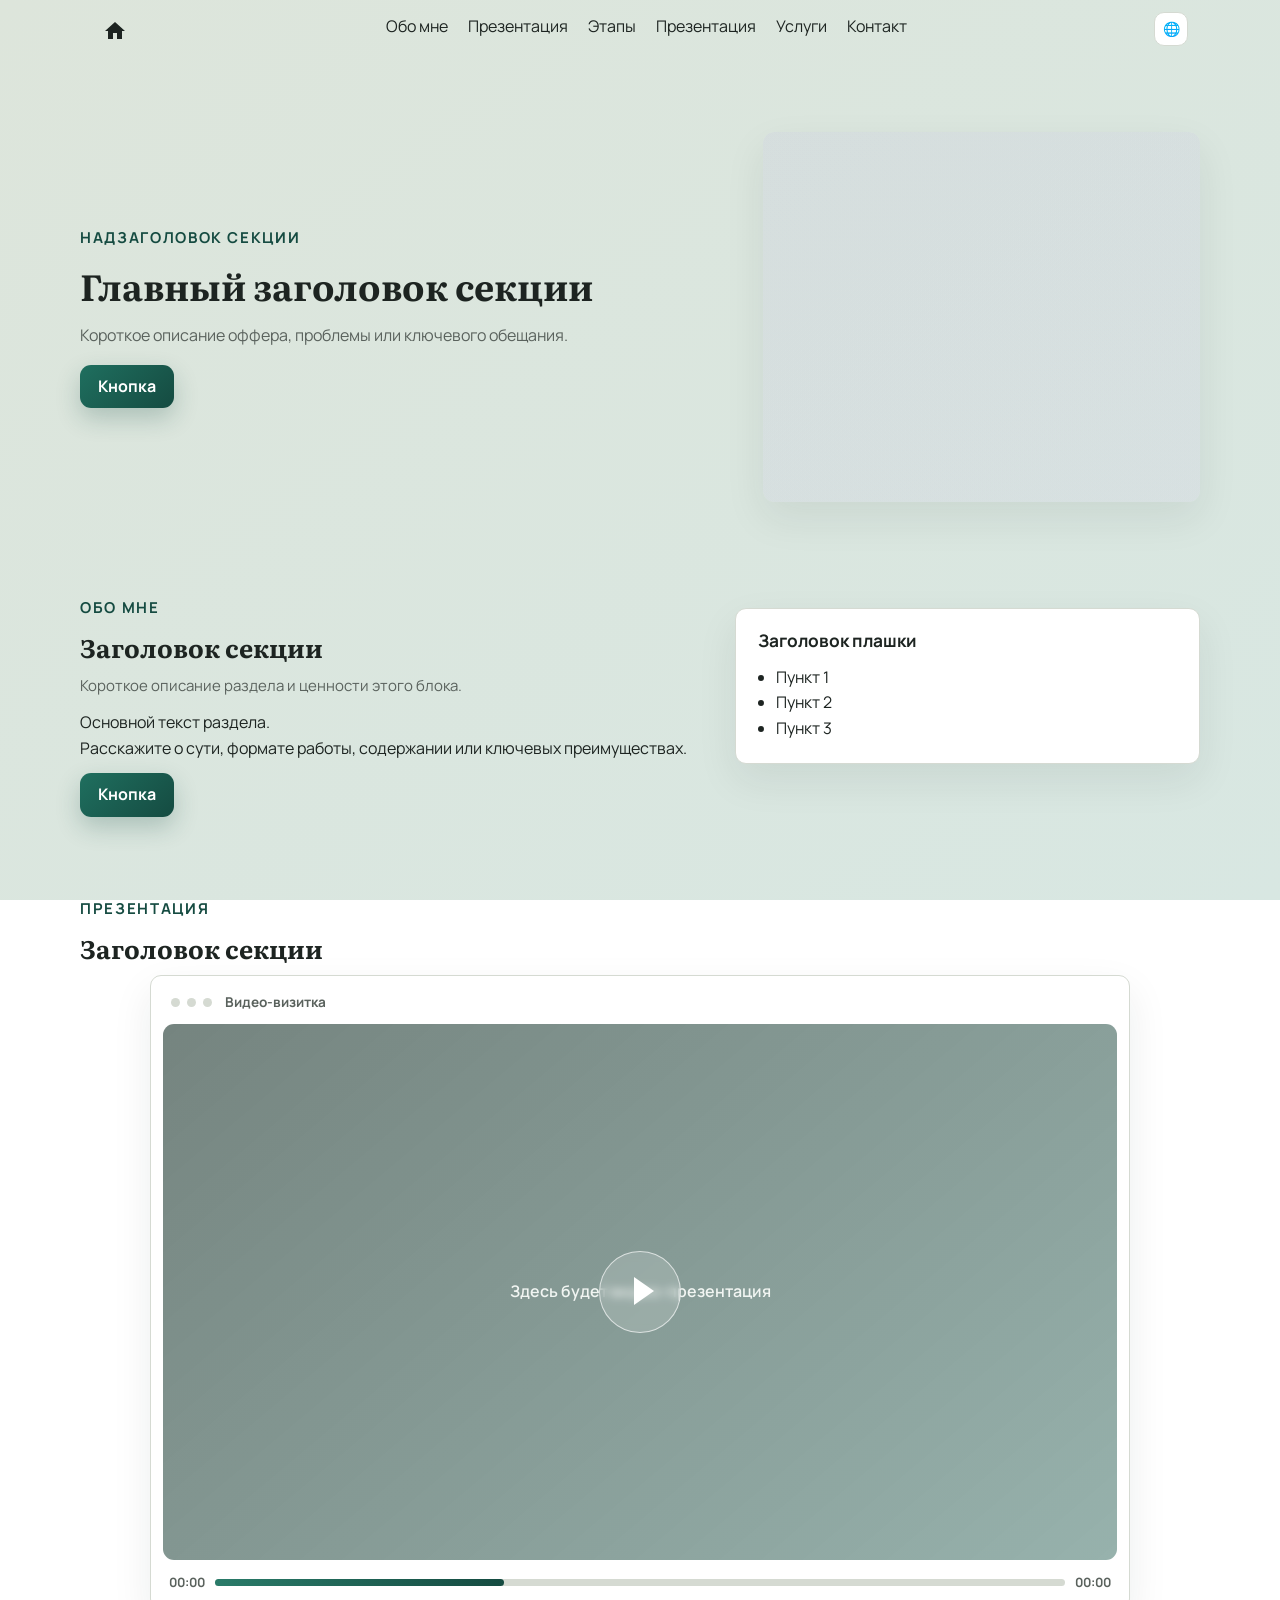
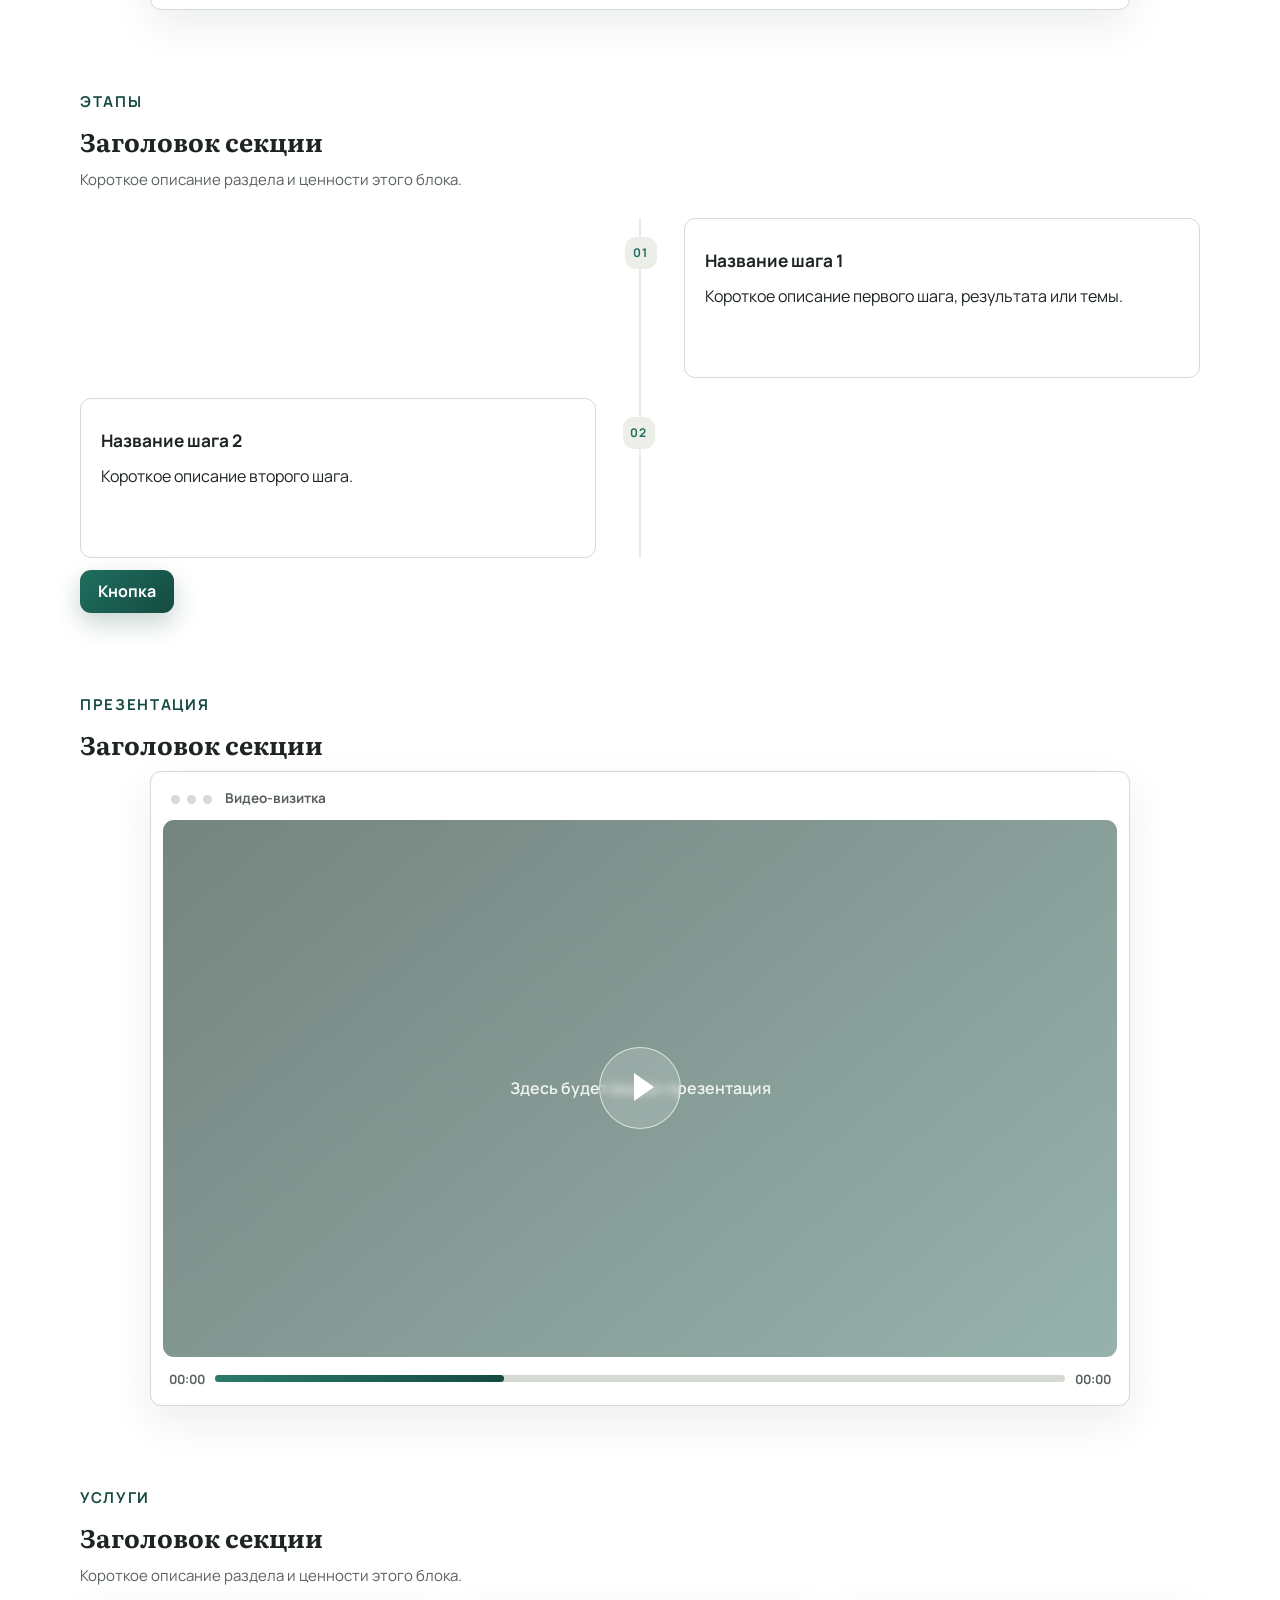
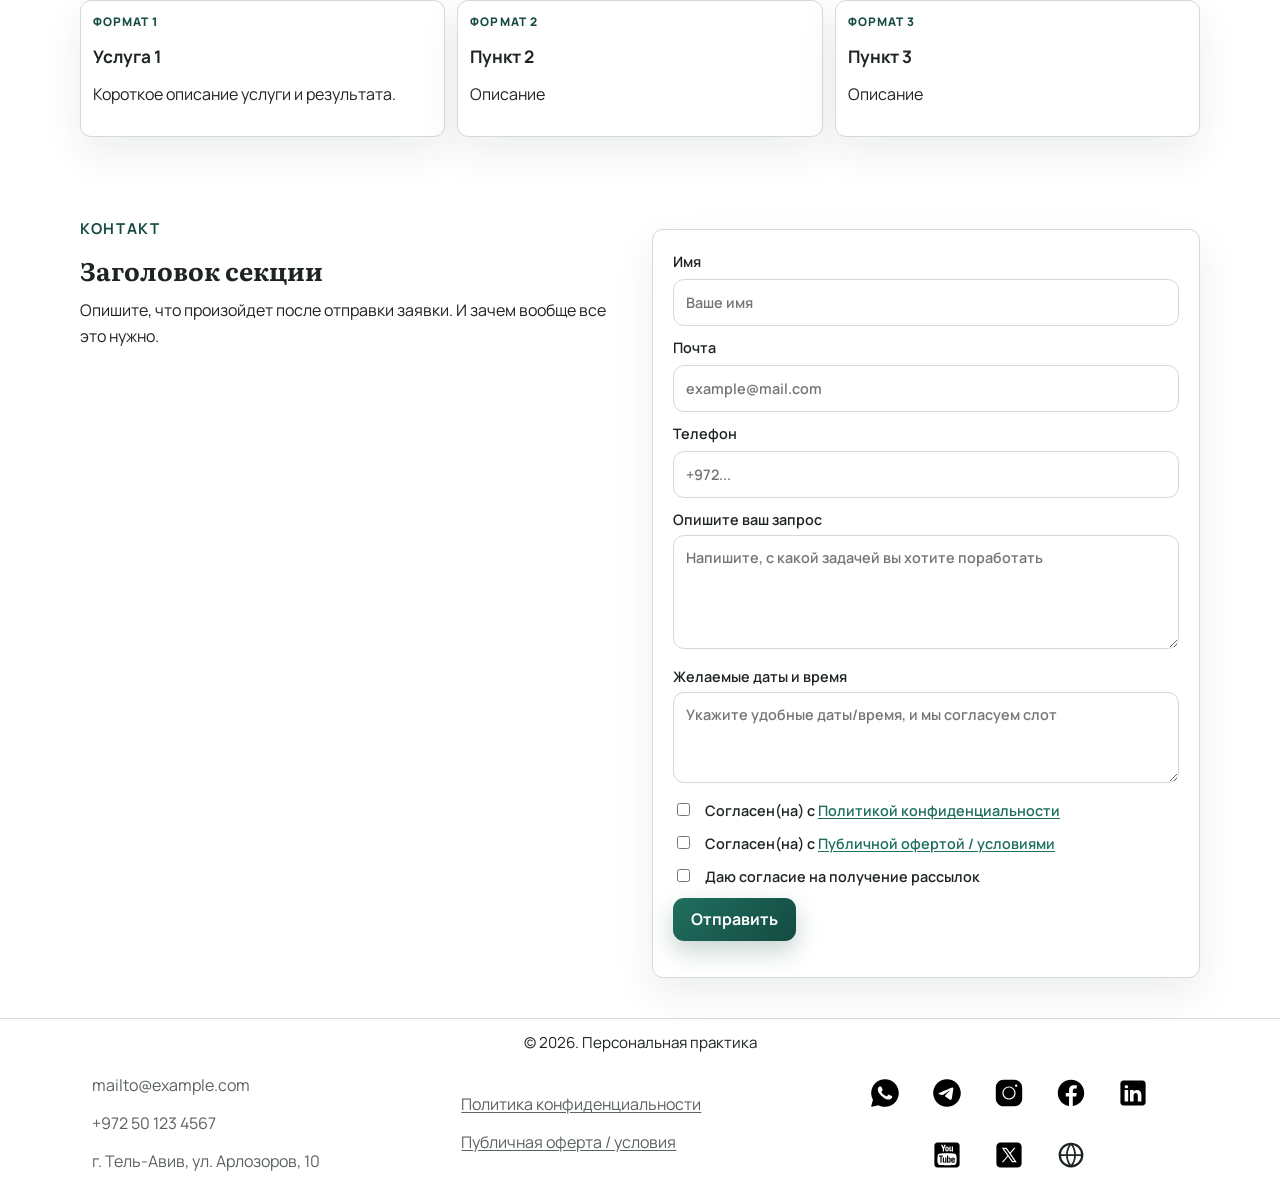
<file: index.html>
<!DOCTYPE html>
<html lang="ru" data-lang="ru" dir="ltr">
  <head>
    <meta charset="UTF-8">
    <meta name="viewport" content="width=device-width, initial-scale=1.0">
    <title>Главный заголовок секции</title>
    <meta name="description" content="Короткое описание оффера, проблемы или ключевого обещания.">
    <link rel="preconnect" href="https://fonts.googleapis.com">
    <link rel="preconnect" href="https://fonts.gstatic.com" crossorigin>
    <link href="https://fonts.googleapis.com/css2?family=Manrope:wght@400;500;600;700;800&family=Literata:opsz,wght@7..72,500;7..72,700&family=Rubik:wght@400;500;600;700;800&family=Noto+Sans:wght@400;500;600;700;800&family=Noto+Sans+Hebrew:wght@400;500;600;700;800&family=Noto+Serif:wght@400;500;600;700;800&display=swap" rel="stylesheet">
    <link rel="stylesheet" href="styles.css">
    <meta name="robots" content="index,follow">
    <link rel="canonical" href="https://testiruem-publikatsiyu-i-otpravku-formy.onrender.com/ru">
    <script id="seo-ai-schema" type="application/ld+json">
{
  "@context": "https://schema.org",
  "@graph": [
    {
      "@type": "WebSite",
      "@id": "https://testiruem-publikatsiyu-i-otpravku-formy.onrender.com#website",
      "url": "https://testiruem-publikatsiyu-i-otpravku-formy.onrender.com",
      "name": "Главный заголовок секции",
      "inLanguage": "ru"
    },
    {
      "@type": "WebPage",
      "@id": "https://testiruem-publikatsiyu-i-otpravku-formy.onrender.com#webpage",
      "url": "https://testiruem-publikatsiyu-i-otpravku-formy.onrender.com",
      "name": "Главный заголовок секции",
      "description": "Короткое описание оффера, проблемы или ключевого обещания.",
      "inLanguage": "ru",
      "isPartOf": {
        "@id": "https://testiruem-publikatsiyu-i-otpravku-formy.onrender.com#website"
      }
    }
  ]
}
</script>
    <meta property="og:url" content="https://testiruem-publikatsiyu-i-otpravku-formy.onrender.com/ru">
    <meta property="og:title" content="Главный заголовок секции">
    <meta property="og:description" content="Короткое описание оффера, проблемы или ключевого обещания.">
    <meta property="og:type" content="website">
    <meta name="twitter:card" content="summary">
    <meta name="twitter:url" content="https://testiruem-publikatsiyu-i-otpravku-formy.onrender.com/ru">
    <meta name="twitter:title" content="Главный заголовок секции">
    <meta name="twitter:description" content="Короткое описание оффера, проблемы или ключевого обещания.">






<meta name="keywords" content="">
  <link rel="alternate" hreflang="ru" href="https://testiruem-publikatsiyu-i-otpravku-formy.onrender.com/ru">
  <link rel="alternate" hreflang="he" href="https://testiruem-publikatsiyu-i-otpravku-formy.onrender.com/he">
  <link rel="alternate" hreflang="x-default" href="https://testiruem-publikatsiyu-i-otpravku-formy.onrender.com/ru">
</head>
  <body data-public-api-base-url="https://land-gen-2.onrender.com" data-project-slug="testiruem-publikatsiyu-i-otpravku-formy" data-project-id="2d7c265d-1dc2-4be1-ace3-7d530bcc3713" class="gradient" data-public-site-url="https://testiruem-publikatsiyu-i-otpravku-formy.onrender.com" data-lang="ru" lang="ru" dir="ltr" data-i18n-enabled="true">
    <header id="site-header" class="site-header">
      <div class="container header-inner">
        <button class="nav__link nav__link--home" type="button" data-menu-id="top" data-menu-visible="true" data-scroll-to="#top" aria-label title data-text="ru:|he:" data-no-fallback="true" data-aria-from-text="true">
          <span aria-hidden="true">
            <svg xmlns="http://www.w3.org/2000/svg" width="24" height="24" viewBox="0 0 24 24" aria-hidden="true" focusable="false">
              <path fill="currentColor" d="M10 20v-6h4v6h5v-8h3L12 3 2 12h3v8z"></path>
            </svg>
          </span>
        </button>
        <nav class="nav nav--desktop" aria-label="Навигация по разделам">
          <button class="nav__link" type="button" data-menu-id="about" data-menu-visible="true" data-scroll-to="#about">
            <span data-text="ru:Обо мне|he:עליי" data-no-fallback="true">Обо мне</span>
          </button>
          <button class="nav__link" type="button" data-menu-id="video" data-menu-visible="true" data-scroll-to="#video">
            <span data-text="ru:Презентация|he:מצגת" data-no-fallback="true">Презентация</span>
          </button>
          <button class="nav__link" type="button" data-menu-id="steps" data-menu-visible="true" data-scroll-to="#steps">
            <span data-text="ru:Этапы|he:שלבים" data-no-fallback="true">Этапы</span>
          </button>
          <button class="nav__link" type="button" data-menu-id="video-2" data-menu-visible="true" data-scroll-to="#video-2">
            <span data-text="ru:Презентация|he:מצגת" data-no-fallback="true">Презентация</span>
          </button>
          <button class="nav__link" type="button" data-menu-id="services" data-menu-visible="true" data-scroll-to="#services">
            <span data-text="ru:Услуги|he:שירותים" data-no-fallback="true">Услуги</span>
          </button>
          <button class="nav__link" type="button" data-menu-id="contact" data-menu-visible="true" data-scroll-to="#contact">
            <span data-text="ru:Контакт|he:איש קשר" data-no-fallback="true">Контакт</span>
          </button>
        </nav>
        <div class="header-actions">
          <div class="lang-menu" id="lang-menu">
            <span class="lang-icon" aria-hidden="true">🌐</span>
            <select id="i18n-switcher" aria-label="Language">
              <option value="ru" selected>RU</option>
              <option value="he">HE</option>
            </select>
          </div>
          <button class="icon-btn nav-toggle" type="button" aria-label="Открыть меню" aria-controls="mobile-nav" aria-expanded="false">
            <span class="icon-btn__bars" aria-hidden="true">
              <span></span>
            </span>
          </button>
        </div>
      </div>
      <div class="mobile-nav" id="mobile-nav" hidden>
        <div class="container mobile-nav__inner">
          <nav class="nav nav--mobile" aria-label="Навигация по разделам">
            <button class="nav__link" type="button" data-menu-id="about" data-menu-visible="true" data-scroll-to="#about">
              <span data-text="ru:Обо мне|he:עליי" data-no-fallback="true">Обо мне</span>
            </button>
            <button class="nav__link" type="button" data-menu-id="video" data-menu-visible="true" data-scroll-to="#video">
              <span data-text="ru:Презентация|he:מצגת" data-no-fallback="true">Презентация</span>
            </button>
            <button class="nav__link" type="button" data-menu-id="steps" data-menu-visible="true" data-scroll-to="#steps">
              <span data-text="ru:Этапы|he:שלבים" data-no-fallback="true">Этапы</span>
            </button>
            <button class="nav__link" type="button" data-menu-id="video-2" data-menu-visible="true" data-scroll-to="#video-2">
              <span data-text="ru:Презентация|he:מצגת" data-no-fallback="true">Презентация</span>
            </button>
            <button class="nav__link" type="button" data-menu-id="services" data-menu-visible="true" data-scroll-to="#services">
              <span data-text="ru:Услуги|he:שירותים" data-no-fallback="true">Услуги</span>
            </button>
            <button class="nav__link" type="button" data-menu-id="contact" data-menu-visible="true" data-scroll-to="#contact">
              <span data-text="ru:Контакт|he:איש קשר" data-no-fallback="true">Контакт</span>
            </button>
          </nav>
        </div>
      </div>
    </header>
    <main>
      <section class="section hero section--hero" id="top" data-hero-mobile-order="text-image">
        <div class="container">
          <div class="hero__content">
            <div class="hero__text">
              <p class="eyebrow" id="field-hero-eyebrow" data-i18n-kind="short" data-text="ru:Надзаголовок секции|he:כותרת־על של מקטע">Надзаголовок секции</p>
              <h1 id="field-hero-title" data-i18n-kind="short" data-text="ru:Главный заголовок секции|he:כותרת ראשית של מקטע">Главный заголовок секции</h1>
              <p class="lead" id="field-hero-lead" data-i18n-kind="short" data-text="ru:Короткое описание оффера, проблемы или ключевого обещания.|he:תיאור קצר של ההצעה, הבעיה או ההבטחה המרכזית.">Короткое описание оффера, проблемы или ключевого обещания.</p>
              <a class="btn" href="#contact" id="field-hero-btn-text" data-i18n-kind="short" data-text="ru:Кнопка|he:כפתור">Кнопка</a>
            </div>
            <div class="hero__photo" id="field-hero-image" role="img" aria-label="Изображение hero" data-hero-empty="true">
              <picture class="hero__picture">
                <source class="hero__source-webp" type="image/webp">
                <img class="hero__media" alt="Изображение hero" loading="eager" decoding="async" fetchpriority="high">
              </picture>
            </div>
          </div>
        </div>
      </section>
      <section class="section" id="about">
        <div class="container two-col">
          <div>
            <p class="eyebrow" id="field-about-eyebrow" data-i18n-kind="short" data-text="ru:Обо мне|he:עליי">Обо мне</p>
            <h2 id="field-about-title" data-i18n-kind="short" data-text="ru:Заголовок секции|he:כותרת של מקטע">Заголовок секции</h2>
            <p class="subhead" id="field-about-subhead" data-i18n-kind="short" data-text="ru:Короткое описание раздела и ценности этого блока.|he:תיאור קצר של החלק והערך של הבלוק הזה.">Короткое описание раздела и ценности этого блока.</p>
            <div id="field-about-text" data-i18n-kind="long" class="content-text-ru">Основной текст раздела.<br>Расскажите о сути, формате работы, содержании или ключевых преимуществах.</div>
            <a class="btn btn--ghost" href="#contact" id="field-about-btn-text" data-i18n-kind="short" data-text="ru:Кнопка|he:כפתור">Кнопка</a>
          </div>
          <aside class="note-card">
            <h3 id="field-about-aside-title" data-i18n-kind="short" data-text="ru:Заголовок плашки|he:כותרת של כרטיסייה">Заголовок плашки</h3>
            <ul id="field-about-aside-list">
              <li data-i18n-kind="short" data-text="ru:Пункт 1|he:סעיף 1">Пункт 1</li>
              <li data-i18n-kind="short" data-text="ru:Пункт 2|he:סעיף 2">Пункт 2</li>
              <li data-i18n-kind="short" data-text="ru:Пункт 3|he:סעיף 3">Пункт 3</li>
            </ul>
          </aside>
        </div>
      </section>
      <section class="section" id="video" data-video-frame="true" data-video-player-controls="true" data-video-player-autoplay="false" data-video-player-muted="false" data-video-player-loop="false" data-video-player-preload="metadata" data-video-player-aspect="auto" data-video-player-label="true">
        <div class="container">
          <p class="eyebrow" id="field-video-eyebrow" data-i18n-kind="short" data-text="ru:Презентация|he:מצגת">Презентация</p>
          <h2 id="field-video-title" data-i18n-kind="short" data-text="ru:Заголовок секции|he:כותרת הסעיף">Заголовок секции</h2>
          <div class="video-player reveal-item" aria-label="Блок видео">
            <div class="video-player__top">
              <span class="video-dot"></span>
              <span class="video-dot"></span>
              <span class="video-dot"></span>
              <p id="field-video-label" data-i18n-kind="short" data-text="ru:Видео-визитка|he:וידאו היכרות">Видео-визитка</p>
            </div>
            <div class="video-player__screen">
              <button class="play-btn" type="button" aria-label="Воспроизвести"></button>
              <p id="field-video-placeholder" data-i18n-kind="long" class="content-text-ru">Здесь будет видео-презентация</p>
              </div>
            <div class="video-player__controls">
              <span>00:00</span>
              <div class="video-track">
                <i></i>
              </div>
              <span>00:00</span>
            </div>
          </div>
          <div id="field-video-media" hidden aria-hidden="true"></div>
          <a class="btn" href="#contact" id="field-video-btn-text" hidden data-i18n-kind="short" data-text="ru:Кнопка">Кнопка</a>
        </div>
      </section>
      <section class="section" id="steps" data-steps-layout="timeline" data-steps-preset="process">
        <div class="container">
          <p class="eyebrow" id="field-steps-eyebrow" data-i18n-kind="short" data-text="ru:Этапы|he:שלבים">Этапы</p>
          <h2 id="field-steps-title" data-i18n-kind="short" data-text="ru:Заголовок секции|he:כותרת הסעיף">Заголовок секции</h2>
          <p class="subhead" id="field-steps-subhead" data-i18n-kind="short" data-text="ru:Короткое описание раздела и ценности этого блока.|he:תיאור קצר של החלק והערך של הבלוק הזה.">Короткое описание раздела и ценности этого блока.</p>
          <div class="steps-timeline steps-timeline--preset-process steps-timeline--timeline" id="field-steps-list">
            <article class="step-item" data-item-key="step-1">
              <div class="step-count">01</div>
              <div class="step-body">
                <div class="step-title-media">
                  <h3 class="step-title" data-i18n-kind="short" data-text="ru:Название шага 1|he:שם של שלב 1">Название шага 1</h3>
                  <div class="step-image" hidden aria-hidden="true"></div>
                </div>
                <p class="step-description" data-i18n-kind="long" data-text="ru:Короткое описание первого шага, результата или темы.|he:תיאור קצר של הצעד הראשון, התוצאה או הנושא.">Короткое описание первого шага, результата или темы.</p>
                <p class="step-datetime" hidden data-i18n-kind="long" data-text="ru:15 марта 14:00|he:15 במרץ 14:00">15 марта 14:00</p>
                <p class="step-meta" hidden data-i18n-kind="long" data-text="ru:Метка|he:תווית">Метка</p>
                <p class="step-presenter" hidden data-i18n-kind="long" data-text="ru:Ведущий|he:מנחה">Ведущий</p>
                <p class="step-result" hidden data-i18n-kind="long" data-text="ru:Будет отличный результат|he:תהיה תוצאה מצוינת">Будет отличный результат</p>
                <div class="step-format-location">
                  <p class="step-format" hidden data-i18n-kind="long" data-text="ru:online|he:אונליין">online</p>
                  <p class="step-location" hidden data-i18n-kind="long" data-text="ru:ZOOM|he:זום">ZOOM</p>
                  <a class="step-location-link" href="#" hidden data-i18n-kind="long" data-text="ru:Ссылка для подключения|he:קישור להתחברות">Ссылка для подключения</a>
                </div>
                <div class="step-tags" data-tags-raw="Getcourse, Tilda" data-i18n-kind="short" data-text="ru:Getcourse, Tilda|he:גטקורס, טילדה" hidden>
                  <span class="step-tag">Getcourse</span>
                  <span class="step-tag">Tilda</span>
                </div>
                <a class="btn btn--ghost step-link" href="#" hidden data-i18n-kind="long" data-text="ru:Подробнее|he:לפרטים נוספים">Подробнее</a>
              </div>
            </article>
            <article class="step-item" data-item-key="step-2">
              <div class="step-count">02</div>
              <div class="step-body">
                <div class="step-title-media">
                  <h3 class="step-title" data-i18n-kind="short" data-text="ru:Название шага 2|he:">Название шага 2</h3>
                  <div class="step-image" hidden aria-hidden="true"></div>
                </div>
                <p class="step-description" data-i18n-kind="long" data-text="ru:Короткое описание второго шага.|he:">Короткое описание второго шага.</p>
                <p class="step-datetime" hidden data-i18n-kind="long" data-text="ru:|he:"></p>
                <p class="step-meta" hidden data-i18n-kind="long" data-text="ru:|he:"></p>
                <p class="step-presenter" hidden data-i18n-kind="long" data-text="ru:|he:"></p>
                <p class="step-result" hidden data-i18n-kind="long" data-text="ru:|he:"></p>
                <div class="step-format-location">
                  <p class="step-format" hidden data-i18n-kind="long" data-text="ru:|he:"></p>
                  <p class="step-location" hidden data-i18n-kind="long" data-text="ru:|he:"></p>
                  <a class="step-location-link" href="#" hidden data-i18n-kind="long" data-text="ru:|he:"></a>
                </div>
                <div class="step-tags" data-tags-raw="ru:|he:" data-i18n-kind="short" data-text="ru:|he:" hidden>
                  <span class="step-tag">ru:|he:</span>
                </div>
                <a class="btn btn--ghost step-link" href="#" hidden data-i18n-kind="long" data-text="ru:Подробнее|he:">Подробнее</a>
              </div>
            </article>
          </div>
          <a class="btn" href="#contact" id="field-steps-btn-text" data-i18n-kind="short" data-text="ru:Кнопка|he:כפתור">Кнопка</a>
        </div>
      </section>
      <section class="section" id="video-2" data-video-frame="true" data-video-player-controls="true" data-video-player-autoplay="false" data-video-player-muted="false" data-video-player-loop="false" data-video-player-preload="metadata" data-video-player-aspect="auto" data-video-player-label="true">
        <div class="container">
          <p class="eyebrow" id="field-video-2-eyebrow" data-i18n-kind="short" data-text="ru:Презентация|he:מצגת">Презентация</p>
          <h2 id="field-video-2-title" data-i18n-kind="short" data-text="ru:Заголовок секции|he:כותרת הסעיף">Заголовок секции</h2>
          <div class="video-player reveal-item" aria-label="Блок видео">
            <div class="video-player__top">
              <span class="video-dot"></span>
              <span class="video-dot"></span>
              <span class="video-dot"></span>
              <p id="field-video-2-label" data-i18n-kind="short" data-text="ru:Видео-визитка|he:וידאו היכרות">Видео-визитка</p>
            </div>
            <div class="video-player__screen">
              <button class="play-btn" type="button" aria-label="Воспроизвести"></button>
              <p id="field-video-2-placeholder" data-i18n-kind="long" class="content-text-ru">Здесь будет видео-презентация</p>
              </div>
            <div class="video-player__controls">
              <span>00:00</span>
              <div class="video-track">
                <i></i>
              </div>
              <span>00:00</span>
            </div>
          </div>
          <div id="field-video-2-media" hidden aria-hidden="true"></div>
          <a class="btn" href="#contact" id="field-video-2-btn-text" hidden data-i18n-kind="short" data-text="ru:Кнопка">Кнопка</a>
        </div>
      </section>
      <section class="section section--alt" id="services">
        <div class="container">
          <p class="eyebrow" id="field-services-eyebrow" data-i18n-kind="short" data-text="ru:Услуги|he:שירותים">Услуги</p>
          <h2 id="field-services-title" data-i18n-kind="short" data-text="ru:Заголовок секции|he:כותרת הסעיף">Заголовок секции</h2>
          <p class="subhead" id="field-services-subhead" data-i18n-kind="short" data-text="ru:Короткое описание раздела и ценности этого блока.|he:תיאור קצר של הסעיף ושל הערך של הבלוק הזה.">Короткое описание раздела и ценности этого блока.</p>
          <div class="services-bento" id="field-services-list">
            <article class="service-item" data-item-image-enabled="false" data-item-kicker-visible="true" data-item-title-visible="true" data-item-description-visible="true" data-item-label-visible="false" data-item-tags-visible="false">
              <p class="service-kicker" data-i18n-kind="long" data-text="ru:Формат 1|he:פורמט 1">Формат 1</p>
              <h3 data-i18n-kind="short" data-text="ru:Услуга 1|he:שירות 1">Услуга 1</h3>
              <p data-i18n-kind="long" data-text="ru:Короткое описание услуги и результата.|he:תיאור קצר של השירות והתוצאה.">Короткое описание услуги и результата.</p>
              <p class="service-metric" hidden data-i18n-kind="long" data-text="ru:Метка|he:תגית">Метка</p>
              <div class="service-tags" hidden data-i18n-kind="short" data-text="ru:Тег 1, Тег 2|he:תגית 1, תגית 2">
                <span class="service-tag">Тег 1</span>
                <span class="service-tag">Тег 2</span>
              </div>
            </article>
            <article class="service-item" data-item-image-enabled="false" data-item-kicker-visible="true" data-item-title-visible="true" data-item-description-visible="true" data-item-label-visible="false" data-item-tags-visible="false">
              <p class="service-kicker" data-i18n-kind="long" data-text="ru:Формат 2|he:">Формат 2</p>
              <h3 data-i18n-kind="short" data-text="ru:Пункт 2|he:">Пункт 2</h3>
              <p data-i18n-kind="long" data-text="ru:Описание|he:">Описание</p>
              <p class="service-metric" hidden data-i18n-kind="long" data-text="ru:Метка|he:">Метка</p>
              <div class="service-tags" hidden data-i18n-kind="short" data-text="ru:Тег
Ещё тег|he:">
                <span class="service-tag">Тег</span>
                <span class="service-tag">Ещё тег</span>
              </div>
            </article>
            <article class="service-item" data-item-image-enabled="false" data-item-kicker-visible="true" data-item-title-visible="true" data-item-description-visible="true" data-item-label-visible="false" data-item-tags-visible="false">
              <p class="service-kicker" data-i18n-kind="long" data-text="ru:Формат 3|he:">Формат 3</p>
              <h3 data-i18n-kind="short" data-text="ru:Пункт 3|he:">Пункт 3</h3>
              <p data-i18n-kind="long" data-text="ru:Описание|he:">Описание</p>
              <p class="service-metric" hidden data-i18n-kind="long" data-text="ru:Метка|he:">Метка</p>
              <div class="service-tags" hidden data-i18n-kind="short" data-text="ru:Тег
Тег2
Ещё один тег|he:">
                <span class="service-tag">Тег</span>
                <span class="service-tag">Тег2</span>
                <span class="service-tag">Ещё один тег</span>
              </div>
            </article>
          </div>
          <a class="btn" href="#contact" id="field-services-btn-text" hidden data-i18n-kind="short" data-text="ru:Кнопка">Кнопка</a>
        </div>
      </section>
      <section class="section section--contact" id="contact" data-contact-layout="two-column" data-contact-submit-mode="form" data-contact-calendar-url data-contact-calendar-embed-src>
        <div class="container contact-wrap">
          <div>
            <p class="eyebrow" id="field-contact-eyebrow" data-i18n-kind="short" data-text="ru:Контакт|he:איש קשר">Контакт</p>
            <h2 id="field-contact-title" data-i18n-kind="short" data-text="ru:Заголовок секции|he:כותרת מקטע">Заголовок секции</h2>
            <p id="field-contact-lead" data-i18n-kind="short" data-text="ru:Опишите, что произойдет после отправки заявки. И зачем вообще все это нужно.|he:תארו מה יקרה לאחר שליחת הבקשה.">Опишите, что произойдет после отправки заявки. И зачем вообще все это нужно.</p>
          </div>
          <form class="contact-form" novalidate>
            <label>
              <span id="field-contact-name-label" class="contact-field-label" data-i18n-kind="short" data-text="ru:Имя|he:שם">Имя</span>
              <input id="field-contact-name-input" type="text" name="name" placeholder="Ваше имя" required data-i18n-kind="short" data-text="ru:Ваше имя|he:השם שלך" value>
            </label>
            <label>
              <span id="field-contact-email-label" class="contact-field-label" data-i18n-kind="short" data-text="ru:Почта|he:אימייל">Почта</span>
              <input id="field-contact-email-input" type="email" name="email" placeholder="example@mail.com" required data-i18n-kind="short" data-text="ru:example@mail.com|he:example@mail.com" value>
            </label>
            <label>
              <span id="field-contact-phone-label" class="contact-field-label" data-i18n-kind="short" data-text="ru:Телефон|he:טלפון">Телефон</span>
              <input id="field-contact-phone-input" type="tel" name="phone" placeholder="+972..." required data-i18n-kind="short" data-text="ru:+972...|he:+972..." value>
            </label>
            <label>
              <span id="field-contact-request-label" class="contact-field-label" data-i18n-kind="short" data-text="ru:Опишите ваш запрос|he:תארו את הבקשה שלכם">Опишите ваш запрос</span>
              <textarea id="field-contact-request-input" name="request" rows="4" required data-i18n-kind="short" data-text="ru:Напишите, с какой задачей вы хотите поработать|he:כתבו עם איזו משימה תרצו לעבוד" placeholder="Напишите, с какой задачей вы хотите поработать"></textarea>
            </label>
            <label class="preferred-time-field">
              <span id="field-contact-preferred-time-label" class="contact-field-label" data-i18n-kind="short" data-text="ru:Желаемые даты и время|he:תאריכים ושעות רצויים">Желаемые даты и время</span>
              <textarea id="field-contact-preferred-time-input" name="preferred_time" rows="3" data-i18n-kind="short" data-text="ru:Укажите удобные даты/время, и мы согласуем слот|he:ציינו תאריכים/שעות נוחים, ואנחנו נתאם מועד" placeholder="Укажите удобные даты/время, и мы согласуем слот"></textarea>
            </label>
            <div class="legal-consents">
              <label class="consent-line">
                <input type="checkbox" id="field-contact-consent-privacy-input" required data-i18n-kind="short" data-text="ru:|he:" placeholder value>
                <span class="consent-line__text">
                  <span id="field-contact-consent-privacy-prefix" data-i18n-kind="short" data-text="ru:Согласен(на) с|he:מסכים/מסכימה עם">Согласен(на) с</span>
                  <a href="#legal-privacy" id="legal-link-privacy" data-legal-document="privacyText">
                    <span id="field-contact-consent-privacy-link-text" data-i18n-kind="short" data-text="ru:Политикой конфиденциальности|he:מדיניות פרטיות">Политикой конфиденциальности</span>
                  </a>
                </span>
              </label>
              <label class="consent-line">
                <input type="checkbox" id="field-contact-consent-offer-input" required data-i18n-kind="short" data-text="ru:|he:" placeholder value>
                <span class="consent-line__text">
                  <span id="field-contact-consent-offer-prefix" data-i18n-kind="short" data-text="ru:Согласен(на) с|he:מסכים/מסכימה עם">Согласен(на) с</span>
                  <a href="#legal-offer" id="legal-link-offer" data-legal-document="offerText">
                    <span id="field-contact-consent-offer-link-text" data-i18n-kind="short" data-text="ru:Публичной офертой / условиями|he:הצעה לציבור / תנאים">Публичной офертой / условиями</span>
                  </a>
                </span>
              </label>
              <label class="consent-line">
                <input type="checkbox" id="field-contact-consent-newsletter-input" data-i18n-kind="short" data-text="ru:|he:" placeholder value>
                <span class="consent-line__text">
                  <span id="field-contact-consent-newsletter-text" data-i18n-kind="short" data-text="ru:Даю согласие на получение рассылок|he:אני מסכים/מסכימה לקבל דיוור">Даю согласие на получение рассылок</span>
                </span>
              </label>
            </div>
            <button class="btn" type="submit" id="field-contact-btn-text" data-i18n-kind="short" data-text="ru:Отправить|he:שלח">Отправить</button>
            <p class="form-status" aria-live="polite"></p>
          </form>
          <div class="calendar-block">
            <p class="calendar-note" id="field-contact-calendar-note" data-i18n-kind="short" data-text="ru:Выберите удобный слот в Google Calendar.|he:בחרו משבצת זמן נוחה ב-Google Calendar.">Выберите удобный слот в Google Calendar.</p>
            <div class="calendar-inline-embed">
              <iframe class="calendar-inline-frame" src="about:blank" title="Google Calendar booking" loading="lazy" referrerpolicy="strict-origin-when-cross-origin"></iframe>
            </div>
            <button class="btn calendar-open-btn calendar-open-btn--google" type="button" id="field-contact-calendar-open-text" data-i18n-kind="short" data-text="ru:Открыть Google Calendar|he:פתח את Google Calendar">Открыть Google Calendar</button>
            <a class="calendar-fallback-link" href="#" target="_blank" rel="noopener noreferrer" id="field-contact-calendar-link-text" data-i18n-kind="short" data-text="ru:Открыть в новой вкладке|he:פתח בלשונית חדשה">Открыть в новой вкладке</a>
          </div>
        </div>
      </section>
    </main>
    <footer class="footer">
      <div class="container footer__inner">
        <div class="footer-copyright">
          <p id="field-footer-copyright" data-i18n-kind="short" class="footer__copyright" data-text="ru:© 2026. Персональная практика|he:© 2026. פרקטיקה פרטית">© 2026. Персональная практика</p>
        </div>
        <div class="footer__meta">
          <div class="footer__contacts">
            <a class="footer__contact footer__contact--email" id="field-footer-email" href="mailto:mailto@example.com" data-i18n-kind="short" data-text="ru:mailto@example.com">mailto@example.com</a>
            <a class="footer__contact footer__contact--phone" id="field-footer-phone" href="tel:+972501234567" data-i18n-kind="short" data-text="ru:+972 50 123 4567">+972 50 123 4567</a>
            <p class="footer__contact footer__contact--address content-text-ru" id="field-footer-address" data-i18n-kind="long">г. Тель-Авив, ул. Арлозоров, 10</p>
            </div>
        </div>
        <div class="footer-legal-links">
          <a class="footer-legal-link" href="#legal-privacy" data-legal-document="privacyText">
            <span id="field-footer-privacy-link-text" data-i18n-kind="short" data-text="ru:Политика конфиденциальности|he:מדיניות פרטיות">Политика конфиденциальности</span>
          </a>
          <a class="footer-legal-link" href="#legal-offer" data-legal-document="offerText">
            <span id="field-footer-offer-link-text" data-i18n-kind="short" data-text="ru:Публичная оферта / условия|he:פומבי / תנאים">Публичная оферта / условия</span>
          </a>
        </div>
        <div class="footer__links">
          <ul id="field-footer-social-list" class="footer-social-list">
            <li class="footer-social-item" data-item-key="website" data-social-kind="whatsapp" data-item-icon-only="true" data-item-visible="true">
              <a class="footer-social-link" href="https://wa.me/972000000000" target="_blank" rel="noopener noreferrer" aria-label="WhatsApp">
                <span class="footer-social-icon" aria-hidden="true">
                  <svg xmlns="http://www.w3.org/2000/svg" x="0px" y="0px" width="100" height="100" viewBox="0 0 50 50">
                    <path d="M25,2C12.318,2,2,12.318,2,25c0,3.96,1.023,7.854,2.963,11.29L2.037,46.73c-0.096,0.343-0.003,0.711,0.245,0.966 C2.473,47.893,2.733,48,3,48c0.08,0,0.161-0.01,0.24-0.029l10.896-2.699C17.463,47.058,21.21,48,25,48c12.682,0,23-10.318,23-23 S37.682,2,25,2z M36.57,33.116c-0.492,1.362-2.852,2.605-3.986,2.772c-1.018,0.149-2.306,0.213-3.72-0.231 c-0.857-0.27-1.957-0.628-3.366-1.229c-5.923-2.526-9.791-8.415-10.087-8.804C15.116,25.235,13,22.463,13,19.594 s1.525-4.28,2.067-4.864c0.542-0.584,1.181-0.73,1.575-0.73s0.787,0.005,1.132,0.021c0.363,0.018,0.85-0.137,1.329,1.001 c0.492,1.168,1.673,4.037,1.819,4.33c0.148,0.292,0.246,0.633,0.05,1.022c-0.196,0.389-0.294,0.632-0.59,0.973 s-0.62,0.76-0.886,1.022c-0.296,0.291-0.603,0.606-0.259,1.19c0.344,0.584,1.529,2.493,3.285,4.039 c2.255,1.986,4.158,2.602,4.748,2.894c0.59,0.292,0.935,0.243,1.279-0.146c0.344-0.39,1.476-1.703,1.869-2.286 s0.787-0.487,1.329-0.292c0.542,0.194,3.445,1.604,4.035,1.896c0.59,0.292,0.984,0.438,1.132,0.681 C37.062,30.587,37.062,31.755,36.57,33.116z"></path>
                  </svg>
                </span>
                <span class="footer-social-label" id="field-footer-social-list__item-website-label" data-i18n-kind="short" data-text="ru:Ссылка">Ссылка</span>
              </a>
            </li>
            <li class="footer-social-item" data-item-key="footer-mmurnjztd8a4b" data-social-kind="telegram" data-item-icon-only="true" data-item-visible="true">
              <a class="footer-social-link" href="https://t.me/example" target="_blank" rel="noopener noreferrer" aria-label="Telegram">
                <span class="footer-social-icon" aria-hidden="true">
                  <svg xmlns="http://www.w3.org/2000/svg" x="0px" y="0px" width="100" height="100" viewBox="0 0 50 50">
                    <path d="M25,2c12.703,0,23,10.297,23,23S37.703,48,25,48S2,37.703,2,25S12.297,2,25,2z M32.934,34.375	c0.423-1.298,2.405-14.234,2.65-16.783c0.074-0.772-0.17-1.285-0.648-1.514c-0.578-0.278-1.434-0.139-2.427,0.219	c-1.362,0.491-18.774,7.884-19.78,8.312c-0.954,0.405-1.856,0.847-1.856,1.487c0,0.45,0.267,0.703,1.003,0.966	c0.766,0.273,2.695,0.858,3.834,1.172c1.097,0.303,2.346,0.04,3.046-0.395c0.742-0.461,9.305-6.191,9.92-6.693	c0.614-0.502,1.104,0.141,0.602,0.644c-0.502,0.502-6.38,6.207-7.155,6.997c-0.941,0.959-0.273,1.953,0.358,2.351	c0.721,0.454,5.906,3.932,6.687,4.49c0.781,0.558,1.573,0.811,2.298,0.811C32.191,36.439,32.573,35.484,32.934,34.375z"></path>
                  </svg>
                </span>
                <span class="footer-social-label" id="field-footer-social-list__item-footer-mmurnjztd8a4b-label" data-i18n-kind="short" data-text="ru:Сайт">Сайт</span>
              </a>
            </li>
            <li class="footer-social-item" data-item-key="footer-mmvrv6s2zofbg" data-social-kind="instagram" data-item-icon-only="true" data-item-visible="true">
              <a class="footer-social-link" href="https://instagram.com/example" target="_blank" rel="noopener noreferrer" aria-label="Instagram">
                <span class="footer-social-icon" aria-hidden="true">
                  <svg xmlns="http://www.w3.org/2000/svg" x="0px" y="0px" width="100" height="100" viewBox="0 0 50 50">
                    <path d="M 16 3 C 8.83 3 3 8.83 3 16 L 3 34 C 3 41.17 8.83 47 16 47 L 34 47 C 41.17 47 47 41.17 47 34 L 47 16 C 47 8.83 41.17 3 34 3 L 16 3 z M 37 11 C 38.1 11 39 11.9 39 13 C 39 14.1 38.1 15 37 15 C 35.9 15 35 14.1 35 13 C 35 11.9 35.9 11 37 11 z M 25 14 C 31.07 14 36 18.93 36 25 C 36 31.07 31.07 36 25 36 C 18.93 36 14 31.07 14 25 C 14 18.93 18.93 14 25 14 z M 25 16 C 20.04 16 16 20.04 16 25 C 16 29.96 20.04 34 25 34 C 29.96 34 34 29.96 34 25 C 34 20.04 29.96 16 25 16 z"></path>
                  </svg>
                </span>
                <span class="footer-social-label" id="field-footer-social-list__item-footer-mmvrv6s2zofbg-label" data-i18n-kind="short" data-text="ru:Instagram">Instagram</span>
              </a>
            </li>
            <li class="footer-social-item" data-item-key="footer-mmvrxhjqleu7f" data-social-kind="facebook" data-item-icon-only="true" data-item-visible="true">
              <a class="footer-social-link" href="https://facebook.com/example" target="_blank" rel="noopener noreferrer" aria-label="Facebook">
                <span class="footer-social-icon" aria-hidden="true">
                  <svg xmlns="http://www.w3.org/2000/svg" x="0px" y="0px" width="100" height="100" viewBox="0 0 50 50">
                    <path d="M25,3C12.85,3,3,12.85,3,25c0,11.03,8.125,20.137,18.712,21.728V30.831h-5.443v-5.783h5.443v-3.848 c0-6.371,3.104-9.168,8.399-9.168c2.536,0,3.877,0.188,4.512,0.274v5.048h-3.612c-2.248,0-3.033,2.131-3.033,4.533v3.161h6.588 l-0.894,5.783h-5.694v15.944C38.716,45.318,47,36.137,47,25C47,12.85,37.15,3,25,3z"></path>
                  </svg>
                </span>
                <span class="footer-social-label" id="field-footer-social-list__item-footer-mmvrxhjqleu7f-label" data-i18n-kind="short" data-text="ru:Facebook">Facebook</span>
              </a>
            </li>
            <li class="footer-social-item" data-item-key="footer-mmvryodpta88a" data-social-kind="linkedin" data-item-icon-only="true" data-item-visible="true">
              <a class="footer-social-link" href="https://linkedin.com/company/example" target="_blank" rel="noopener noreferrer" aria-label="LinkedIn">
                <span class="footer-social-icon" aria-hidden="true">
                  <svg xmlns="http://www.w3.org/2000/svg" x="0px" y="0px" width="100" height="100" viewBox="0 0 50 50">
                    <path d="M41,4H9C6.24,4,4,6.24,4,9v32c0,2.76,2.24,5,5,5h32c2.76,0,5-2.24,5-5V9C46,6.24,43.76,4,41,4z M17,20v19h-6V20H17z M11,14.47c0-1.4,1.2-2.47,3-2.47s2.93,1.07,3,2.47c0,1.4-1.12,2.53-3,2.53C12.2,17,11,15.87,11,14.47z M39,39h-6c0,0,0-9.26,0-10 c0-2-1-4-3.5-4.04h-0.08C27,24.96,26,27.02,26,29c0,0.91,0,10,0,10h-6V20h6v2.56c0,0,1.93-2.56,5.81-2.56 c3.97,0,7.19,2.73,7.19,8.26V39z"></path>
                  </svg>
                </span>
                <span class="footer-social-label" id="field-footer-social-list__item-footer-mmvryodpta88a-label" data-i18n-kind="short" data-text="ru:LinkedIn">LinkedIn</span>
              </a>
            </li>
            <li class="footer-social-item" data-item-key="footer-mmvs0gwdg5bjz" data-social-kind="youtube" data-item-icon-only="true" data-item-visible="true">
              <a class="footer-social-link" href="https://youtube.com/@example" target="_blank" rel="noopener noreferrer" aria-label="YouTube">
                <span class="footer-social-icon" aria-hidden="true">
                  <svg xmlns="http://www.w3.org/2000/svg" x="0px" y="0px" width="100" height="100" viewBox="0 0 50 50">
                    <path d="M 9 4 C 6.24 4 4 6.24 4 9 L 4 41 C 4 43.76 6.24 46 9 46 L 41 46 C 43.76 46 46 43.76 46 41 L 46 9 C 46 6.24 43.76 4 41 4 L 9 4 z M 15 8 L 17.400391 8 L 19 12 L 20.599609 8 L 23 8 L 20 15 L 20 19 L 18 19 L 18 14.990234 C 17.4 13.380234 15.41 9.01 15 8 z M 25 11 C 25.89 11 26.770078 11.269219 27.330078 11.949219 C 27.760078 12.439219 28 13.229531 28 14.269531 L 28 15.730469 C 28 16.770469 27.800859 17.490469 27.380859 17.980469 C 26.820859 18.650469 25.89 19 25 19 C 24.11 19 23.200625 18.650469 22.640625 17.980469 C 22.210625 17.490469 22 16.770469 22 15.730469 L 22 14.279297 C 22 13.239297 22.229922 12.439219 22.669922 11.949219 C 23.229922 11.269219 23.99 11 25 11 z M 29 11 L 31 11 L 31 17 C 31.05 17.27 31.339375 17.390625 31.609375 17.390625 C 32.019375 17.390625 32.54 16.910859 33 16.380859 L 33 11 L 35 11 L 35 19 L 33 19 L 33 17.619141 C 32.19 18.409141 31.499844 19.000703 30.589844 18.970703 C 29.929844 18.950703 29.470234 18.710469 29.240234 18.230469 C 29.100234 17.950469 29 17.499844 29 16.839844 L 29 11 z M 25 12.619141 C 24.8625 12.619141 24.730859 12.649297 24.611328 12.701172 C 24.491797 12.753047 24.383594 12.827422 24.292969 12.919922 C 24.202344 13.012422 24.128906 13.122266 24.078125 13.244141 C 24.027344 13.366016 24 13.500625 24 13.640625 L 24 16.449219 C 24 16.729219 24.111719 16.984922 24.292969 17.169922 C 24.383594 17.262422 24.491797 17.336797 24.611328 17.388672 C 24.730859 17.440547 24.8625 17.470703 25 17.470703 C 25.1375 17.470703 25.269141 17.440547 25.388672 17.388672 C 25.747266 17.233047 26 16.869219 26 16.449219 L 26 13.640625 C 26 13.080625 25.55 12.619141 25 12.619141 z M 24.990234 22 L 25.009766 22 C 25.009766 22 31.719219 22.000312 36.199219 22.320312 C 36.829219 22.390313 38.190156 22.400391 39.410156 23.650391 C 40.370156 24.590391 40.679688 26.75 40.679688 26.75 C 40.679688 26.75 41 28.280547 41 30.810547 L 41 33.179688 C 41 35.709688 40.679688 37.240234 40.679688 37.240234 C 40.679688 37.240234 40.370156 39.399844 39.410156 40.339844 C 38.190156 41.589844 36.829219 41.599922 36.199219 41.669922 C 31.719219 41.989922 25 42 25 42 C 25 42 16.679141 41.919688 14.119141 41.679688 C 13.409141 41.549687 11.809844 41.589609 10.589844 40.349609 C 9.6298437 39.399609 9.3203125 37.240234 9.3203125 37.240234 C 9.3203125 37.240234 9 35.709688 9 33.179688 L 9 30.810547 C 9 28.280547 9.3203125 26.75 9.3203125 26.75 C 9.3203125 26.75 9.6298438 24.590391 10.589844 23.650391 C 11.809844 22.400391 13.170781 22.390312 13.800781 22.320312 C 18.280781 22.000312 24.990234 22 24.990234 22 z M 12 26 L 12 27.978516 L 14 27.978516 L 14 38 L 16 38 L 16 27.978516 L 18 27.978516 L 18 26 L 12 26 z M 25 26 L 25 38 L 27 38 L 27 36.75 C 27.631 37.531 28.453 38 29.125 38 C 29.877 38 30.533156 37.595313 30.785156 36.820312 C 30.904156 36.401313 30.992 36.01 31 35.125 L 31 32.375 C 31 31.387 30.866234 30.642656 30.740234 30.222656 C 30.488234 29.441656 29.878 29.005 29.125 29 C 28.145 28.993 27.75 29.5 27 30.375 L 27 26 L 25 26 z M 18 29 L 18 35.685547 C 18 36.407547 18.100469 36.891984 18.230469 37.208984 C 18.450469 37.722984 18.899062 38 19.539062 38 C 20.269062 38 21.21 37.485766 22 36.634766 L 22 38 L 24 38 L 24 29 L 22 29 L 22 35.269531 C 21.56 35.853531 20.919531 36.289062 20.519531 36.289062 C 20.259531 36.289062 20.05 36.179578 20 35.892578 L 20 29 L 18 29 z M 35.029297 29 C 34.021297 29 33.234063 29.317016 32.664062 29.916016 C 32.244062 30.358016 32 31.080578 32 32.017578 L 32 35.083984 C 32 36.014984 32.2685 36.666516 32.6875 37.103516 C 33.2585 37.702516 34.044172 38 35.076172 38 C 36.107172 38 36.918844 37.686781 37.464844 37.050781 C 37.704844 36.769781 37.858781 36.453563 37.925781 36.101562 C 37.943781 35.942563 38 35.511 38 35 L 36 35 L 36 35.798828 C 36 36.262828 35.552 36.638672 35 36.638672 C 34.448 36.638672 34 36.261828 34 35.798828 L 34 34 L 38 34 L 38 33.423828 L 38 31.978516 C 38 31.043516 37.770422 30.359016 37.357422 29.916016 C 36.804422 29.317016 36.019297 29 35.029297 29 z M 35 30.447266 C 35.552 30.447266 36 30.824109 36 31.287109 L 36 32.615234 L 34 32.615234 L 34 31.287109 C 34 30.823109 34.448 30.447266 35 30.447266 z M 28.220703 30.746094 C 28.765703 30.746094 29 31.081 29 32.125 L 29 34.875 C 29 35.919 28.765703 36.279297 28.220703 36.279297 C 27.909703 36.279297 27.316 36.066 27 35.75 L 27 31.375 C 27.316 31.063 27.909703 30.746094 28.220703 30.746094 z"></path>
                  </svg>
                </span>
                <span class="footer-social-label" id="field-footer-social-list__item-footer-mmvs0gwdg5bjz-label" data-i18n-kind="short" data-text="ru:YouTube">YouTube</span>
              </a>
            </li>
            <li class="footer-social-item" data-item-key="footer-mmvs1myi7eapd" data-social-kind="x" data-item-icon-only="true" data-item-visible="true">
              <a class="footer-social-link" href="https://x.com/example" target="_blank" rel="noopener noreferrer" aria-label="X">
                <span class="footer-social-icon" aria-hidden="true">
                  <svg xmlns="http://www.w3.org/2000/svg" x="0px" y="0px" width="100" height="100" viewBox="0 0 50 50">
                    <path d="M 11 4 C 7.134 4 4 7.134 4 11 L 4 39 C 4 42.866 7.134 46 11 46 L 39 46 C 42.866 46 46 42.866 46 39 L 46 11 C 46 7.134 42.866 4 39 4 L 11 4 z M 13.085938 13 L 21.023438 13 L 26.660156 21.009766 L 33.5 13 L 36 13 L 27.789062 22.613281 L 37.914062 37 L 29.978516 37 L 23.4375 27.707031 L 15.5 37 L 13 37 L 22.308594 26.103516 L 13.085938 13 z M 16.914062 15 L 31.021484 35 L 34.085938 35 L 19.978516 15 L 16.914062 15 z"></path>
                  </svg>
                </span>
                <span class="footer-social-label" id="field-footer-social-list__item-footer-mmvs1myi7eapd-label" data-i18n-kind="short" data-text="ru:X">X</span>
              </a>
            </li>
            <li class="footer-social-item" data-item-key="footer-mmvs2zsshpk03" data-social-kind="website" data-item-icon-only="true" data-item-visible="true">
              <a class="footer-social-link" href="https://example.com" target="_blank" rel="noopener noreferrer" aria-label="Сайт">
                <span class="footer-social-icon" aria-hidden="true">
                  <svg viewBox="0 0 24 24" aria-hidden="true">
                    <circle cx="12" cy="12" r="9" fill="none" stroke="currentColor" stroke-width="1.8"></circle>
                    <path d="M3 12h18M12 3a14 14 0 0 1 0 18M12 3a14 14 0 0 0 0 18" fill="none" stroke="currentColor" stroke-width="1.4"></path>
                  </svg>
                </span>
                <span class="footer-social-label" id="field-footer-social-list__item-footer-mmvs2zsshpk03-label" data-i18n-kind="short" data-text="ru:Сайт">Сайт</span>
              </a>
            </li>
          </ul>
        </div>
      </div>
    </footer>
    <script id="legal-documents-json" type="application/json">
      {
                                                                                                                                                                                                                    "privacyTitle": "Политика конфиденциальности",
                                                                                                                                                                                                                    "privacyText": "Здесь будет текст Политики конфиденциальности.\nТекст будет состоять из нескольких абзацев.\nВ тексте будут ссылки вида https://example.com и hello@mail.com\nА также телефон: +972000000000",
                                                                                                                                                                                                                    "offerTitle": "Публичная оферта / Условия",
                                                                                                                                                                                                                    "offerText": "Здесь будет текст Условий и/или Публичной оферты.\nЭтот текст также будет состоять из нескольких абзацев.\nИ в нем тоже будут ссылки вида https://example.com и hello@mail.com",
                                                                                                                                                                                                                    "privacyTitleByLang": {
                                                                                                                                                                                                                      "ru": "Политика конфиденциальности",
                                                                                                                                                                                                                      "he": "מדיניות פרטיות"
                                                                                                                                                                                                                    },
                                                                                                                                                                                                                    "privacyTextByLang": {
                                                                                                                                                                                                                      "ru": "Здесь будет текст Политики конфиденциальности.\nТекст будет состоять из нескольких абзацев.\nВ тексте будут ссылки вида https://example.com и hello@mail.com\nА также телефон: +972000000000",
                                                                                                                                                                                                                      "he": "כאן יהיה טקסט של מדיניות הפרטיות.\nהטקסט יורכב מכמה פסקאות.\nבטקסט יהיו קישורים כמו https://example.com ו-hello@mail.com"
                                                                                                                                                                                                                    },
                                                                                                                                                                                                                    "offerTitleByLang": {
                                                                                                                                                                                                                      "ru": "Публичная оферта / Условия",
                                                                                                                                                                                                                      "he": "הצעה לציבור / תנאים"
                                                                                                                                                                                                                    },
                                                                                                                                                                                                                    "offerTextByLang": {
                                                                                                                                                                                                                      "ru": "Здесь будет текст Условий и/или Публичной оферты.\nЭтот текст также будет состоять из нескольких абзацев.\nИ в нем тоже будут ссылки вида https://example.com и hello@mail.com",
                                                                                                                                                                                                                      "he": "כאן יהיה טקסט של תנאים ו/או הצעה ציבורית.\nגם הטקסט הזה יורכב מכמה פסקאות.\nוגם בו יהיו קישורים כמו https://example.com ו-hello@mail.com"
                                                                                                                                                                                                                    }
                                                                                                                                                                                                                  }
    </script>
    
    <script id="i18n-fields-json" type="application/json">{"enabled":true,"languages":["ru","he"],"defaultLocale":"ru","values":{"field-hero-eyebrow":{"ru":"Надзаголовок секции","he":"כותרת־על של מקטע"},"field-hero-title":{"ru":"Главный заголовок секции","he":"כותרת ראשית של מקטע"},"field-hero-lead":{"ru":"Короткое описание оффера, проблемы или ключевого обещания.","he":"תיאור קצר של ההצעה, הבעיה או ההבטחה המרכזית."},"field-hero-btn-text":{"ru":"Кнопка","he":"כפתור"},"field-about-eyebrow":{"ru":"Обо мне","he":"עליי"},"field-about-title":{"ru":"Заголовок секции","he":"כותרת של מקטע"},"field-about-subhead":{"ru":"Короткое описание раздела и ценности этого блока.","he":"תיאור קצר של החלק והערך של הבלוק הזה."},"field-about-text":{"ru":"Основной текст раздела.\nРасскажите о сути, формате работы, содержании или ключевых преимуществах.","he":"טקסט עיקרי של החלק.<br>ספרו על המהות, פורמט העבודה, התוכן או היתרונות המרכזיים."},"field-about-btn-text":{"ru":"Кнопка","he":"כפתור"},"field-about-aside-title":{"ru":"Заголовок плашки","he":"כותרת של כרטיסייה"},"field-video-eyebrow":{"ru":"Презентация","he":"מצגת"},"field-video-title":{"ru":"Заголовок секции","he":"כותרת הסעיף"},"field-video-label":{"ru":"Видео-визитка","he":"וידאו היכרות"},"field-video-placeholder":{"ru":"Здесь будет видео-презентация","he":"כאן תהיה מצגת וידאו"},"field-video-btn-text":{"ru":"Кнопка","he":""},"field-steps-eyebrow":{"ru":"Этапы","he":"שלבים"},"field-steps-title":{"ru":"Заголовок секции","he":"כותרת הסעיף"},"field-steps-subhead":{"ru":"Короткое описание раздела и ценности этого блока.","he":"תיאור קצר של החלק והערך של הבלוק הזה."},"field-steps-btn-text":{"ru":"Кнопка","he":"כפתור"},"field-video-2-eyebrow":{"ru":"Презентация","he":"מצגת"},"field-video-2-title":{"ru":"Заголовок секции","he":"כותרת הסעיף"},"field-video-2-label":{"ru":"Видео-визитка","he":"וידאו היכרות"},"field-video-2-placeholder":{"ru":"Здесь будет видео-презентация","he":"כאן תהיה מצגת וידאו"},"field-video-2-btn-text":{"ru":"Кнопка","he":""},"field-services-eyebrow":{"ru":"Услуги","he":"שירותים"},"field-services-title":{"ru":"Заголовок секции","he":"כותרת הסעיף"},"field-services-subhead":{"ru":"Короткое описание раздела и ценности этого блока.","he":"תיאור קצר של הסעיף ושל הערך של הבלוק הזה."},"field-services-btn-text":{"ru":"Кнопка","he":""},"field-contact-eyebrow":{"ru":"Контакт","he":"איש קשר"},"field-contact-title":{"ru":"Заголовок секции","he":"כותרת מקטע"},"field-contact-lead":{"ru":"Опишите, что произойдет после отправки заявки. И зачем вообще все это нужно.","he":"תארו מה יקרה לאחר שליחת הבקשה."},"field-contact-name-label":{"ru":"Имя","he":"שם"},"field-contact-name-input":{"ru":"Ваше имя","he":"השם שלך"},"field-contact-email-label":{"ru":"Почта","he":"אימייל"},"field-contact-email-input":{"ru":"example@mail.com","he":"example@mail.com"},"field-contact-phone-label":{"ru":"Телефон","he":"טלפון"},"field-contact-phone-input":{"ru":"+972...","he":"+972..."},"field-contact-request-label":{"ru":"Опишите ваш запрос","he":"תארו את הבקשה שלכם"},"field-contact-request-input":{"ru":"Напишите, с какой задачей вы хотите поработать","he":"כתבו עם איזו משימה תרצו לעבוד"},"field-contact-preferred-time-label":{"ru":"Желаемые даты и время","he":"תאריכים ושעות רצויים"},"field-contact-preferred-time-input":{"ru":"Укажите удобные даты/время, и мы согласуем слот","he":"ציינו תאריכים/שעות נוחים, ואנחנו נתאם מועד"},"field-contact-consent-privacy-input":{"ru":"","he":""},"field-contact-consent-privacy-prefix":{"ru":"Согласен(на) с","he":"מסכים/מסכימה עם"},"field-contact-consent-privacy-link-text":{"ru":"Политикой конфиденциальности","he":"מדיניות פרטיות"},"field-contact-consent-offer-input":{"ru":"","he":""},"field-contact-consent-offer-prefix":{"ru":"Согласен(на) с","he":"מסכים/מסכימה עם"},"field-contact-consent-offer-link-text":{"ru":"Публичной офертой / условиями","he":"הצעה לציבור / תנאים"},"field-contact-consent-newsletter-input":{"ru":"","he":""},"field-contact-consent-newsletter-text":{"ru":"Даю согласие на получение рассылок","he":"אני מסכים/מסכימה לקבל דיוור"},"field-contact-btn-text":{"ru":"Отправить","he":"שלח"},"field-contact-calendar-note":{"ru":"Выберите удобный слот в Google Calendar.","he":"בחרו משבצת זמן נוחה ב-Google Calendar."},"field-contact-calendar-open-text":{"ru":"Открыть Google Calendar","he":"פתח את Google Calendar"},"field-contact-calendar-link-text":{"ru":"Открыть в новой вкладке","he":"פתח בלשונית חדשה"},"field-footer-copyright":{"ru":"© 2026. Персональная практика","he":"© 2026. פרקטיקה פרטית"},"field-footer-email":{"ru":"mailto@example.com"},"field-footer-phone":{"ru":"+972 50 123 4567"},"field-footer-address":{"ru":"г. Тель-Авив, ул. Арлозоров, 10","he":"תל אביב, רח׳ ארלוזורוב, 10"},"field-footer-privacy-link-text":{"ru":"Политика конфиденциальности","he":"מדיניות פרטיות"},"field-footer-offer-link-text":{"ru":"Публичная оферта / условия","he":"פומבי / תנאים"},"field-footer-social-list__item-website-label":{"ru":"Ссылка"},"field-footer-social-list__item-footer-mmurnjztd8a4b-label":{"ru":"Сайт"},"field-footer-social-list__item-footer-mmvrv6s2zofbg-label":{"ru":"Instagram"},"field-footer-social-list__item-footer-mmvrxhjqleu7f-label":{"ru":"Facebook"},"field-footer-social-list__item-footer-mmvryodpta88a-label":{"ru":"LinkedIn"},"field-footer-social-list__item-footer-mmvs0gwdg5bjz-label":{"ru":"YouTube"},"field-footer-social-list__item-footer-mmvs1myi7eapd-label":{"ru":"X"},"field-footer-social-list__item-footer-mmvs2zsshpk03-label":{"ru":"Сайт"},"legal-privacy-title":{"he":"מדיניות פרטיות"},"legal-privacy-text":{"he":"כאן יהיה טקסט של מדיניות הפרטיות.\nהטקסט יורכב מכמה פסקאות.\nבטקסט יהיו קישורים כמו https://example.com ו-hello@mail.com"},"legal-offer-title":{"he":"הצעה לציבור / תנאים"},"legal-offer-text":{"he":"כאן יהיה טקסט של תנאים ו/או הצעה ציבורית.\nגם הטקסט הזה יורכב מכמה פסקאות.\nוגם בו יהיו קישורים כמו https://example.com ו-hello@mail.com"},"field-about-aside-list__item-k0-mn8pgkogfje3fq":{"ru":"Пункт 1"},"field-about-aside-list__item-k1-mn8pgkog3ndvpc":{"ru":"Пункт 2"},"field-about-aside-list__item-k2-mn8pgkogam59io":{"ru":"Пункт 3"},"field-steps-list__item-step-1__title":{"ru":"Название шага 1","he":"שם של שלב 1"},"field-steps-list__item-step-1__description":{"ru":"Короткое описание первого шага, результата или темы.","he":"תיאור קצר של הצעד הראשון, התוצאה או הנושא."},"field-steps-list__item-step-1__meta":{"ru":"Метка","he":"תווית"},"field-steps-list__item-step-1__datetime":{"ru":"15 марта 14:00","he":"15 במרץ 14:00"},"field-steps-list__item-step-1__presenter":{"ru":"Ведущий","he":"מנחה"},"field-steps-list__item-step-1__result":{"ru":"Будет отличный результат","he":"תהיה תוצאה מצוינת"},"field-steps-list__item-step-1__cta-text":{"ru":"Подробнее","he":"לפרטים נוספים"},"field-steps-list__item-step-1__format":{"ru":"online","he":"אונליין"},"field-steps-list__item-step-1__location":{"ru":"ZOOM","he":"זום"},"field-steps-list__item-step-1__location-link-text":{"ru":"Ссылка для подключения","he":"קישור להתחברות"},"field-steps-list__item-step-1__tags":{"ru":"Getcourse, Tilda","he":"גטקורס, טילדה"},"field-steps-list__item-step-2__title":{"ru":"Название шага 2"},"field-steps-list__item-step-2__description":{"ru":"Короткое описание второго шага."},"field-steps-list__item-step-2__meta":{"ru":""},"field-steps-list__item-step-2__datetime":{"ru":""},"field-steps-list__item-step-2__presenter":{"ru":""},"field-steps-list__item-step-2__result":{"ru":""},"field-steps-list__item-step-2__cta-text":{"ru":"Подробнее"},"field-steps-list__item-step-2__format":{"ru":""},"field-steps-list__item-step-2__location":{"ru":""},"field-steps-list__item-step-2__location-link-text":{"ru":""},"field-steps-list__item-step-2__tags":{"ru":""},"field-services-list__item-k0-mn8pgkoweo7tct__kicker":{"ru":"Формат 1"},"field-services-list__item-k0-mn8pgkoweo7tct__title":{"ru":"Услуга 1"},"field-services-list__item-k0-mn8pgkoweo7tct__description":{"ru":"Короткое описание услуги и результата."},"field-services-list__item-k0-mn8pgkoweo7tct__label":{"ru":"Метка"},"field-services-list__item-k0-mn8pgkoweo7tct__tags":{"ru":"Тег 1, Тег 2"},"field-services-list__item-k1-mn8pgkow2fiupx__kicker":{"ru":"Формат 2"},"field-services-list__item-k1-mn8pgkow2fiupx__title":{"ru":"Пункт 2"},"field-services-list__item-k1-mn8pgkow2fiupx__description":{"ru":"Описание"},"field-services-list__item-k1-mn8pgkow2fiupx__label":{"ru":"Метка"},"field-services-list__item-k1-mn8pgkow2fiupx__tags":{"ru":"Тег\nЕщё тег"},"field-services-list__item-k2-mn8pgkowg9sg13__kicker":{"ru":"Формат 3"},"field-services-list__item-k2-mn8pgkowg9sg13__title":{"ru":"Пункт 3"},"field-services-list__item-k2-mn8pgkowg9sg13__description":{"ru":"Описание"},"field-services-list__item-k2-mn8pgkowg9sg13__label":{"ru":"Метка"},"field-services-list__item-k2-mn8pgkowg9sg13__tags":{"ru":"Тег\nТег2\nЕщё один тег"},"field-about-aside-list__item-k0-mn8phj33x35j0d":{"ru":"Пункт 1","he":"סעיף 1"},"field-about-aside-list__item-k1-mn8phj33x80qch":{"ru":"Пункт 2","he":"סעיף 2"},"field-about-aside-list__item-k2-mn8phj334f8a4h":{"ru":"Пункт 3","he":"סעיף 3"},"field-services-list__item-k0-mn8phj3icn76wb__kicker":{"ru":"Формат 1","he":"פורמט 1"},"field-services-list__item-k0-mn8phj3icn76wb__title":{"ru":"Услуга 1","he":"שירות 1"},"field-services-list__item-k0-mn8phj3icn76wb__description":{"ru":"Короткое описание услуги и результата.","he":"תיאור קצר של השירות והתוצאה."},"field-services-list__item-k0-mn8phj3icn76wb__label":{"ru":"Метка","he":"תגית"},"field-services-list__item-k0-mn8phj3icn76wb__tags":{"ru":"Тег 1, Тег 2","he":"תגית 1, תגית 2"},"field-services-list__item-k1-mn8phj3ix32fyd__kicker":{"ru":"Формат 2"},"field-services-list__item-k1-mn8phj3ix32fyd__title":{"ru":"Пункт 2"},"field-services-list__item-k1-mn8phj3ix32fyd__description":{"ru":"Описание"},"field-services-list__item-k1-mn8phj3ix32fyd__label":{"ru":"Метка"},"field-services-list__item-k1-mn8phj3ix32fyd__tags":{"ru":"Тег\nЕщё тег"},"field-services-list__item-k2-mn8phj3ir4yjv1__kicker":{"ru":"Формат 3"},"field-services-list__item-k2-mn8phj3ir4yjv1__title":{"ru":"Пункт 3"},"field-services-list__item-k2-mn8phj3ir4yjv1__description":{"ru":"Описание"},"field-services-list__item-k2-mn8phj3ir4yjv1__label":{"ru":"Метка"},"field-services-list__item-k2-mn8phj3ir4yjv1__tags":{"ru":"Тег\nТег2\nЕщё один тег"},"field-meta-title":{"ru":"Введите заголовок страницы"},"seo-schema-entity-name":{"ru":"Персональная практика","he":""},"seo-schema-entity-address":{"ru":"г. Тель-Авив, ул. Арлозоров, 10","he":""},"seo-title":{"ru":"Главный заголовок секции","he":"כותרת ראשית של מקטע"},"seo-description":{"ru":"Короткое описание оффера, проблемы или ключевого обещания.","he":"תיאור קצר של ההצעה, הבעיה או ההבטחה המרכזית."},"seo-keywords":{"ru":"","he":"כותרת, ראשית, מקטע"}}}</script>
    <script id="seo-config-json" type="application/json">
      {
                                                                                                                                                                                                                                                  "version": 1,
                                                                                                                                                                                                                                                  "export": {
                                                                                                                                                                                                                                                    "mode": "multi"
                                                                                                                                                                                                                                                  },
                                                                                                                                                                                                                                                  "auto": {
                                                                                                                                                                                                                                                    "enabled": false,
                                                                                                                                                                                                                                                    "title": true,
                                                                                                                                                                                                                                                    "description": true,
                                                                                                                                                                                                                                                    "keywords": false,
                                                                                                                                                                                                                                                    "canonical": true,
                                                                                                                                                                                                                                                    "robots": true,
                                                                                                                                                                                                                                                    "ogImage": true,
                                                                                                                                                                                                                                                    "schema": true,
                                                                                                                                                                                                                                                    "twitter": true
                                                                                                                                                                                                                                                  },
                                                                                                                                                                                                                                                  "og": {
                                                                                                                                                                                                                                                    "image": ""
                                                                                                                                                                                                                                                  },
                                                                                                                                                                                                                                                  "schema": {
                                                                                                                                                                                                                                                    "entityType": "none",
                                                                                                                                                                                                                                                    "entity": {
                                                                                                                                                                                                                                                      "name": "Персональная практика",
                                                                                                                                                                                                                                                      "phone": "+972 50 123 4567",
                                                                                                                                                                                                                                                      "email": "mailto@example.com",
                                                                                                                                                                                                                                                      "address": "г. Тель-Авив, ул. Арлозоров, 10",
                                                                                                                                                                                                                                                      "logo": "",
                                                                                                                                                                                                                                                      "sameAs": [
                                                                                                                                                                                                                                                        "https://wa.me/972000000000",
                                                                                                                                                                                                                                                        "https://t.me/example",
                                                                                                                                                                                                                                                        "https://instagram.com/example",
                                                                                                                                                                                                                                                        "https://facebook.com/example",
                                                                                                                                                                                                                                                        "https://linkedin.com/company/example",
                                                                                                                                                                                                                                                        "https://youtube.com/@example",
                                                                                                                                                                                                                                                        "https://x.com/example",
                                                                                                                                                                                                                                                        "https://example.com"
                                                                                                                                                                                                                                                      ]
                                                                                                                                                                                                                                                    }
                                                                                                                                                                                                                                                  }
                                                                                                                                                                                                                                                }
    </script>
    <div id="legal-doc-modal" class="legal-modal" hidden>
      <div class="legal-modal__backdrop"></div>
      <div class="legal-modal__dialog" role="dialog" aria-modal="true" aria-labelledby="legal-modal-title">
        <button type="button" class="legal-modal__close" aria-label="Закрыть">×</button>
        <h3 id="legal-modal-title">Документ</h3>
        <div id="legal-modal-body" class="legal-modal__body"></div>
      </div>
    </div>
    <script src="script.js"></script>
  </body>
</html>
</file>
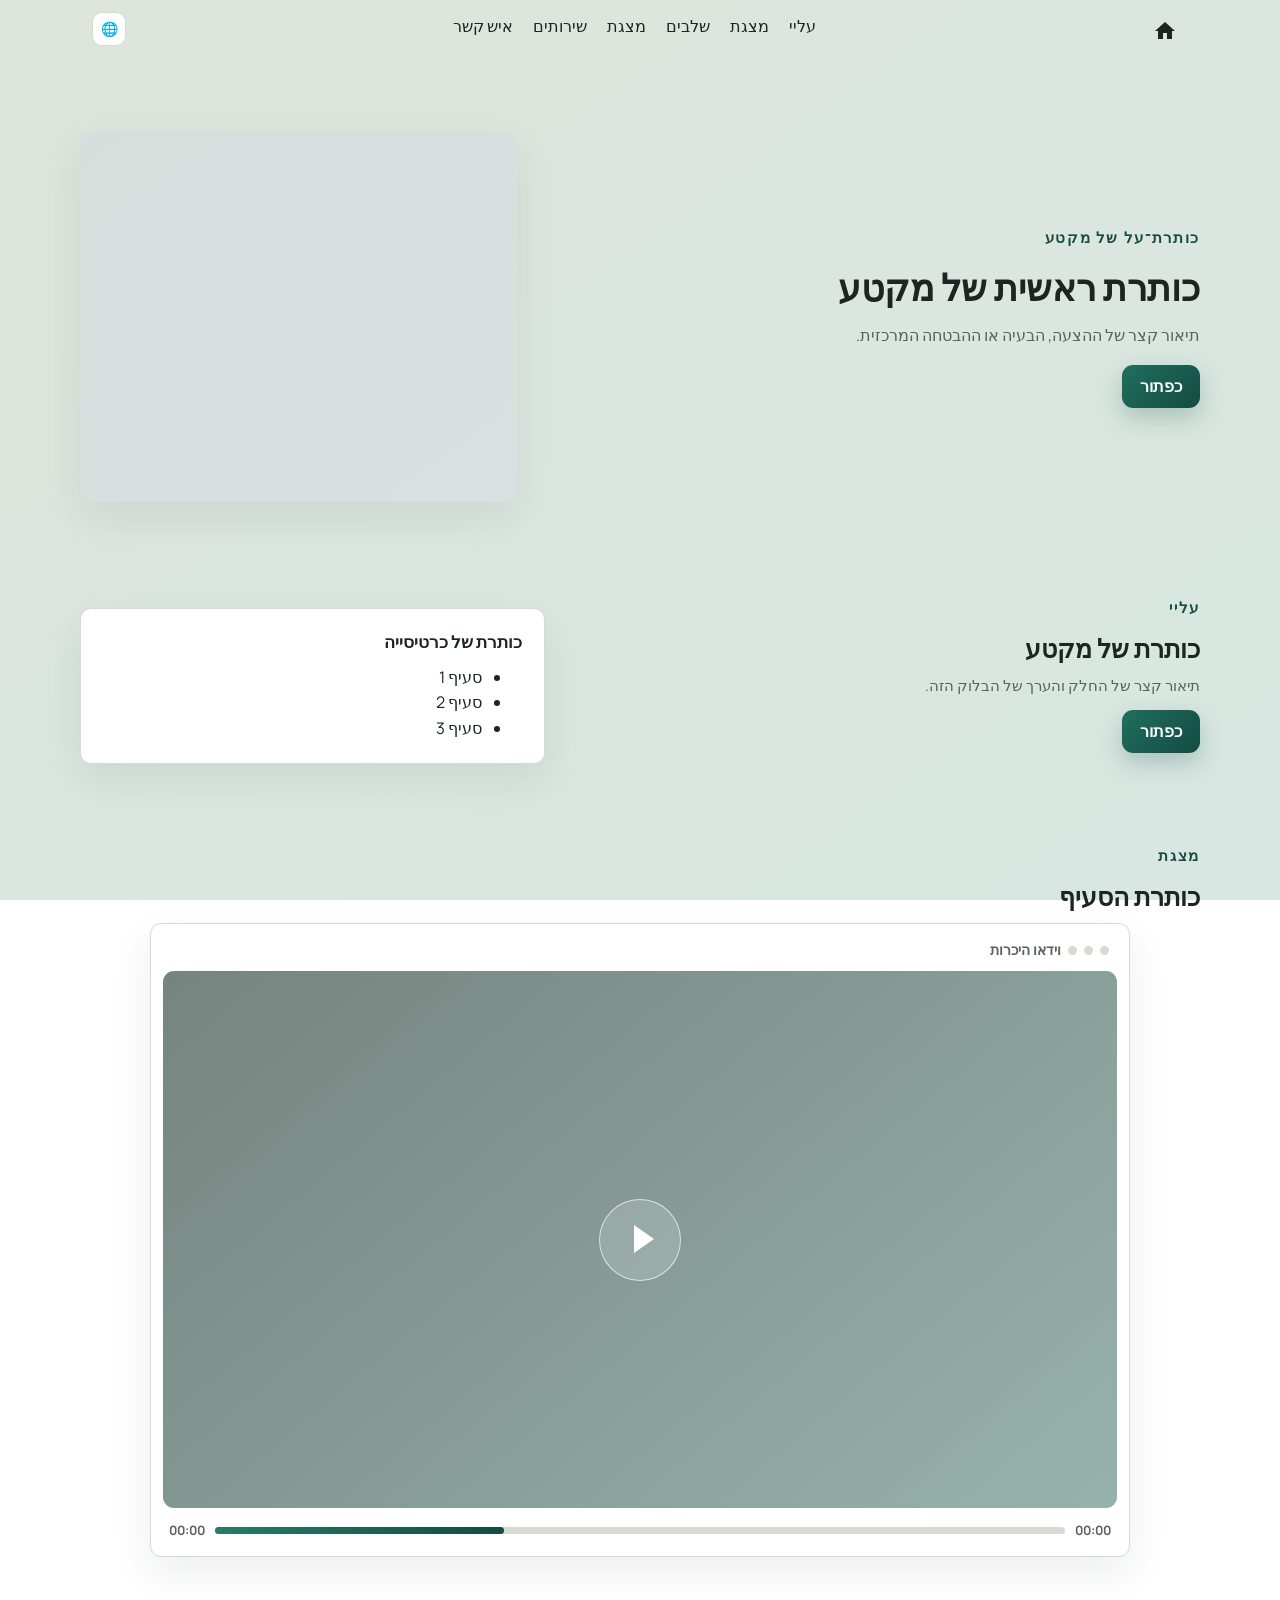
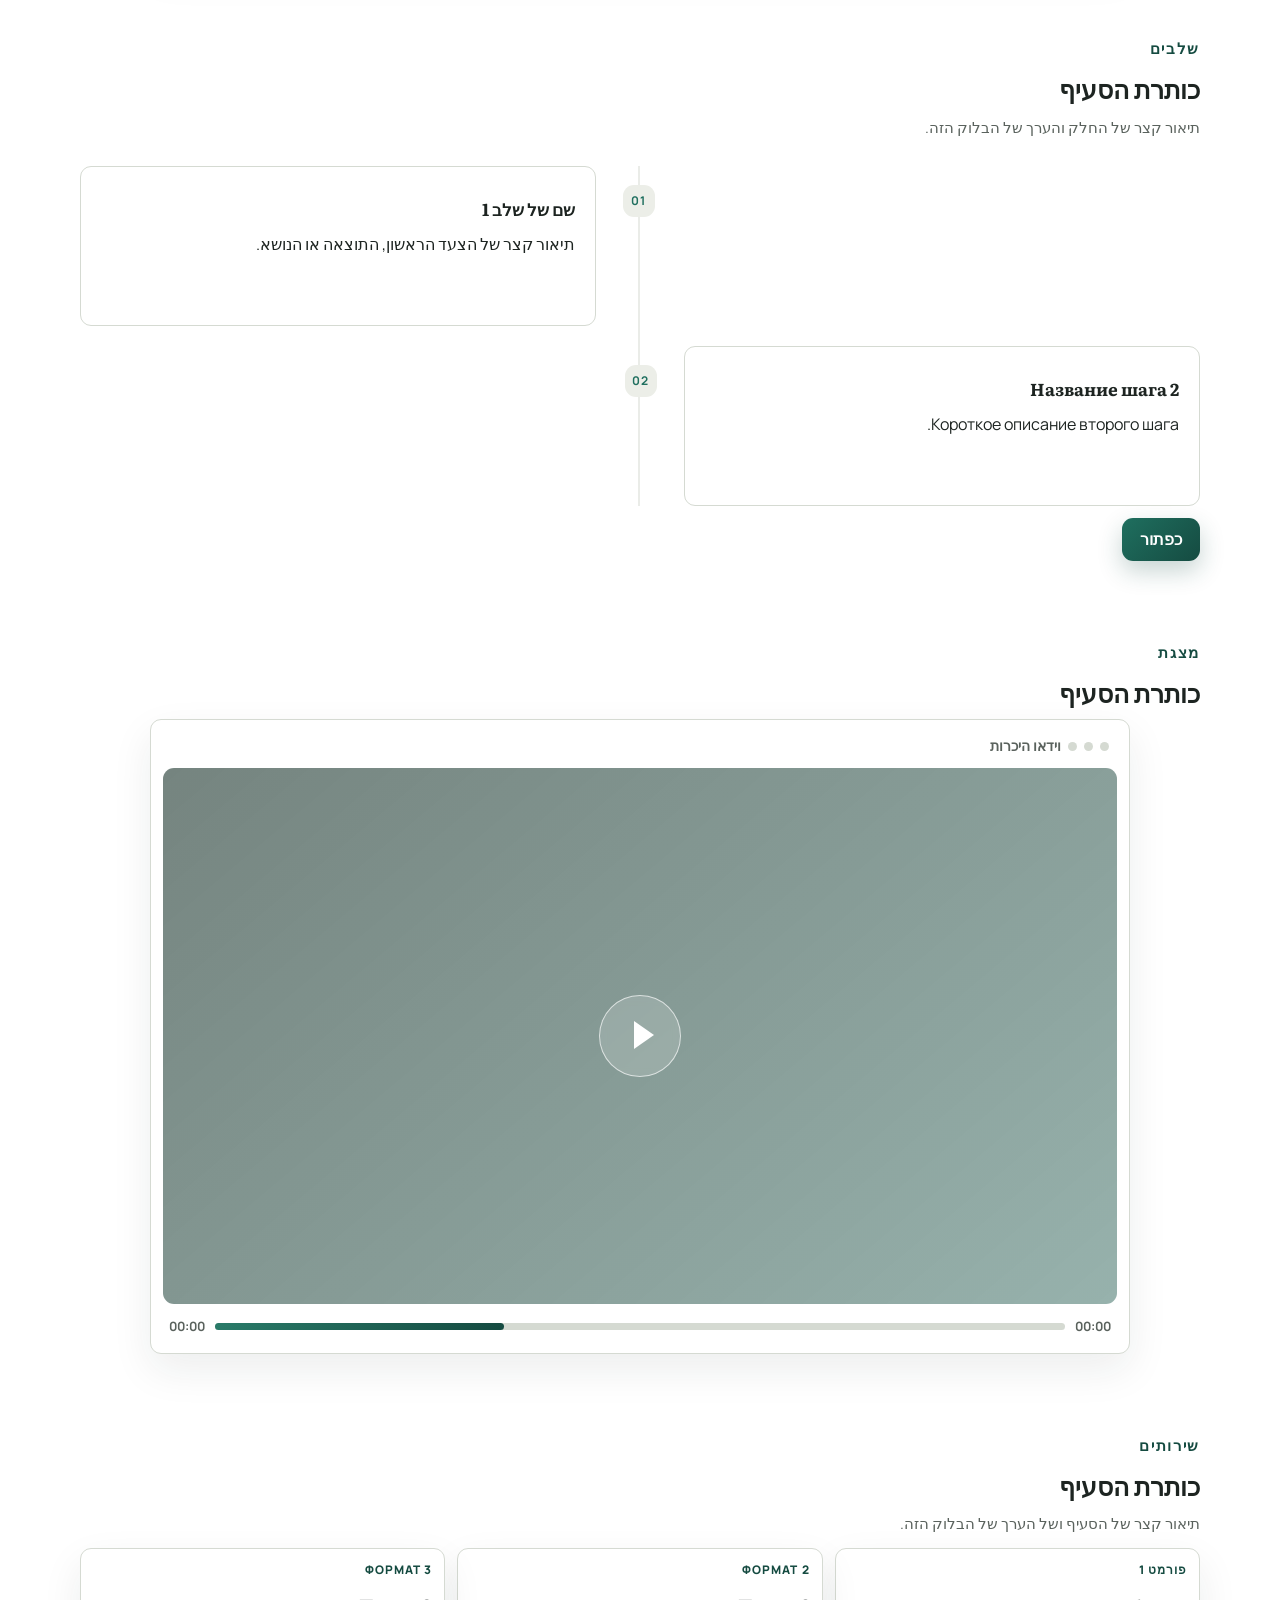
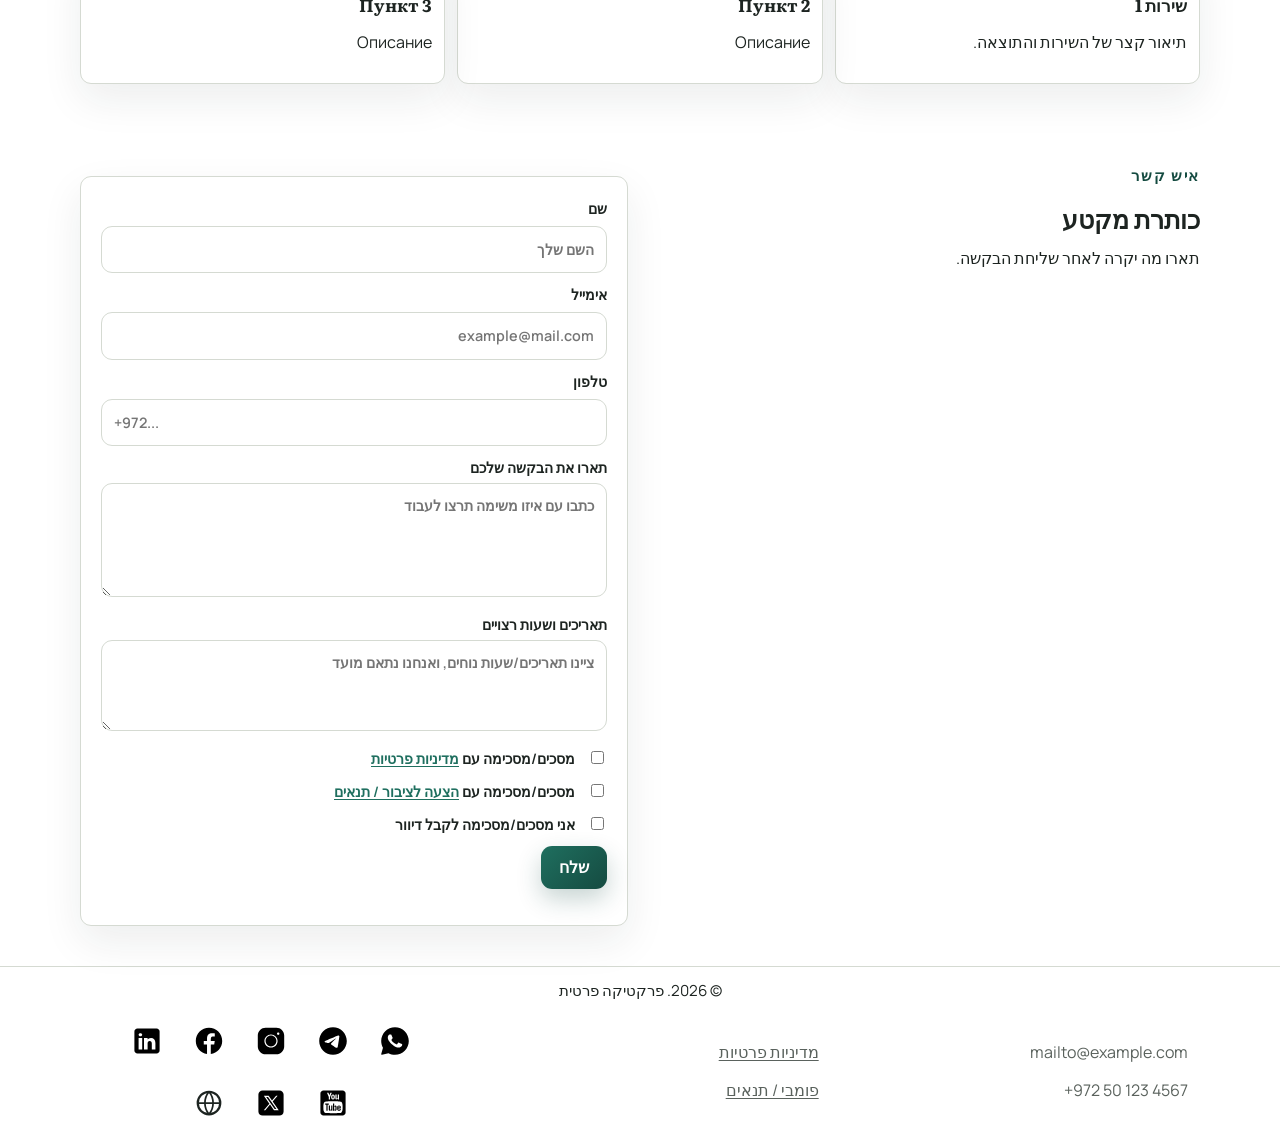
<file: he/index.html>
<!DOCTYPE html>
<html lang="he" data-lang="he" dir="rtl">
  <head>
    <meta charset="UTF-8">
    <meta name="viewport" content="width=device-width, initial-scale=1.0">
    <title>כותרת ראשית של מקטע</title>
    <meta name="description" content="תיאור קצר של ההצעה, הבעיה או ההבטחה המרכזית.">
    <link rel="preconnect" href="https://fonts.googleapis.com">
    <link rel="preconnect" href="https://fonts.gstatic.com" crossorigin>
    <link href="https://fonts.googleapis.com/css2?family=Manrope:wght@400;500;600;700;800&family=Literata:opsz,wght@7..72,500;7..72,700&family=Rubik:wght@400;500;600;700;800&family=Noto+Sans:wght@400;500;600;700;800&family=Noto+Sans+Hebrew:wght@400;500;600;700;800&family=Noto+Serif:wght@400;500;600;700;800&display=swap" rel="stylesheet">
    <link rel="stylesheet" href="/styles.css">
    <meta name="robots" content="index,follow">
    <link rel="canonical" href="https://testiruem-publikatsiyu-i-otpravku-formy.onrender.com/he">
    <script id="seo-ai-schema" type="application/ld+json">
{
  "@context": "https://schema.org",
  "@graph": [
    {
      "@type": "WebSite",
      "@id": "https://testiruem-publikatsiyu-i-otpravku-formy.onrender.com#website",
      "url": "https://testiruem-publikatsiyu-i-otpravku-formy.onrender.com",
      "name": "כותרת ראשית של מקטע",
      "inLanguage": "he"
    },
    {
      "@type": "WebPage",
      "@id": "https://testiruem-publikatsiyu-i-otpravku-formy.onrender.com#webpage",
      "url": "https://testiruem-publikatsiyu-i-otpravku-formy.onrender.com",
      "name": "כותרת ראשית של מקטע",
      "description": "תיאור קצר של ההצעה, הבעיה או ההבטחה המרכזית.",
      "inLanguage": "he",
      "isPartOf": {
        "@id": "https://testiruem-publikatsiyu-i-otpravku-formy.onrender.com#website"
      }
    }
  ]
}
</script>
    <meta property="og:url" content="https://testiruem-publikatsiyu-i-otpravku-formy.onrender.com/he">
    <meta property="og:title" content="כותרת ראשית של מקטע">
    <meta property="og:description" content="תיאור קצר של ההצעה, הבעיה או ההבטחה המרכזית.">
    <meta property="og:type" content="website">
    <meta name="twitter:card" content="summary">
    <meta name="twitter:url" content="https://testiruem-publikatsiyu-i-otpravku-formy.onrender.com/he">
    <meta name="twitter:title" content="כותרת ראשית של מקטע">
    <meta name="twitter:description" content="תיאור קצר של ההצעה, הבעיה או ההבטחה המרכזית.">






<meta name="keywords" content="כותרת, ראשית, מקטע">
  <link rel="alternate" hreflang="ru" href="https://testiruem-publikatsiyu-i-otpravku-formy.onrender.com/ru">
  <link rel="alternate" hreflang="he" href="https://testiruem-publikatsiyu-i-otpravku-formy.onrender.com/he">
  <link rel="alternate" hreflang="x-default" href="https://testiruem-publikatsiyu-i-otpravku-formy.onrender.com/ru">
</head>
  <body data-public-api-base-url="https://land-gen-2.onrender.com" data-project-slug="testiruem-publikatsiyu-i-otpravku-formy" data-project-id="2d7c265d-1dc2-4be1-ace3-7d530bcc3713" class="gradient" data-public-site-url="https://testiruem-publikatsiyu-i-otpravku-formy.onrender.com" data-lang="he" lang="he" dir="rtl" data-i18n-enabled="true">
    <header id="site-header" class="site-header">
      <div class="container header-inner">
        <button class="nav__link nav__link--home" type="button" data-menu-id="top" data-menu-visible="true" data-scroll-to="#top" aria-label title data-text="ru:|he:" data-no-fallback="true" data-aria-from-text="true">
          <span aria-hidden="true">
            <svg xmlns="http://www.w3.org/2000/svg" width="24" height="24" viewBox="0 0 24 24" aria-hidden="true" focusable="false">
              <path fill="currentColor" d="M10 20v-6h4v6h5v-8h3L12 3 2 12h3v8z"></path>
            </svg>
          </span>
        </button>
        <nav class="nav nav--desktop" aria-label="Навигация по разделам">
          <button class="nav__link" type="button" data-menu-id="about" data-menu-visible="true" data-scroll-to="#about">
            <span data-text="ru:Обо мне|he:עליי" data-no-fallback="true">Обо мне</span>
          </button>
          <button class="nav__link" type="button" data-menu-id="video" data-menu-visible="true" data-scroll-to="#video">
            <span data-text="ru:Презентация|he:מצגת" data-no-fallback="true">Презентация</span>
          </button>
          <button class="nav__link" type="button" data-menu-id="steps" data-menu-visible="true" data-scroll-to="#steps">
            <span data-text="ru:Этапы|he:שלבים" data-no-fallback="true">Этапы</span>
          </button>
          <button class="nav__link" type="button" data-menu-id="video-2" data-menu-visible="true" data-scroll-to="#video-2">
            <span data-text="ru:Презентация|he:מצגת" data-no-fallback="true">Презентация</span>
          </button>
          <button class="nav__link" type="button" data-menu-id="services" data-menu-visible="true" data-scroll-to="#services">
            <span data-text="ru:Услуги|he:שירותים" data-no-fallback="true">Услуги</span>
          </button>
          <button class="nav__link" type="button" data-menu-id="contact" data-menu-visible="true" data-scroll-to="#contact">
            <span data-text="ru:Контакт|he:איש קשר" data-no-fallback="true">Контакт</span>
          </button>
        </nav>
        <div class="header-actions">
          <div class="lang-menu" id="lang-menu">
            <span class="lang-icon" aria-hidden="true">🌐</span>
            <select id="i18n-switcher" aria-label="Language">
              <option value="ru">RU</option>
              <option value="he" selected>HE</option>
            </select>
          </div>
          <button class="icon-btn nav-toggle" type="button" aria-label="Открыть меню" aria-controls="mobile-nav" aria-expanded="false">
            <span class="icon-btn__bars" aria-hidden="true">
              <span></span>
            </span>
          </button>
        </div>
      </div>
      <div class="mobile-nav" id="mobile-nav" hidden>
        <div class="container mobile-nav__inner">
          <nav class="nav nav--mobile" aria-label="Навигация по разделам">
            <button class="nav__link" type="button" data-menu-id="about" data-menu-visible="true" data-scroll-to="#about">
              <span data-text="ru:Обо мне|he:עליי" data-no-fallback="true">Обо мне</span>
            </button>
            <button class="nav__link" type="button" data-menu-id="video" data-menu-visible="true" data-scroll-to="#video">
              <span data-text="ru:Презентация|he:מצגת" data-no-fallback="true">Презентация</span>
            </button>
            <button class="nav__link" type="button" data-menu-id="steps" data-menu-visible="true" data-scroll-to="#steps">
              <span data-text="ru:Этапы|he:שלבים" data-no-fallback="true">Этапы</span>
            </button>
            <button class="nav__link" type="button" data-menu-id="video-2" data-menu-visible="true" data-scroll-to="#video-2">
              <span data-text="ru:Презентация|he:מצגת" data-no-fallback="true">Презентация</span>
            </button>
            <button class="nav__link" type="button" data-menu-id="services" data-menu-visible="true" data-scroll-to="#services">
              <span data-text="ru:Услуги|he:שירותים" data-no-fallback="true">Услуги</span>
            </button>
            <button class="nav__link" type="button" data-menu-id="contact" data-menu-visible="true" data-scroll-to="#contact">
              <span data-text="ru:Контакт|he:איש קשר" data-no-fallback="true">Контакт</span>
            </button>
          </nav>
        </div>
      </div>
    </header>
    <main>
      <section class="section hero section--hero" id="top" data-hero-mobile-order="text-image">
        <div class="container">
          <div class="hero__content">
            <div class="hero__text">
              <p class="eyebrow" id="field-hero-eyebrow" data-i18n-kind="short" data-text="ru:Надзаголовок секции|he:כותרת־על של מקטע">כותרת־על של מקטע</p>
              <h1 id="field-hero-title" data-i18n-kind="short" data-text="ru:Главный заголовок секции|he:כותרת ראשית של מקטע">כותרת ראשית של מקטע</h1>
              <p class="lead" id="field-hero-lead" data-i18n-kind="short" data-text="ru:Короткое описание оффера, проблемы или ключевого обещания.|he:תיאור קצר של ההצעה, הבעיה או ההבטחה המרכזית.">תיאור קצר של ההצעה, הבעיה או ההבטחה המרכזית.</p>
              <a class="btn" href="#contact" id="field-hero-btn-text" data-i18n-kind="short" data-text="ru:Кнопка|he:כפתור">כפתור</a>
            </div>
            <div class="hero__photo" id="field-hero-image" role="img" aria-label="Изображение hero" data-hero-empty="true">
              <picture class="hero__picture">
                <source class="hero__source-webp" type="image/webp">
                <img class="hero__media" alt="Изображение hero" loading="eager" decoding="async" fetchpriority="high">
              </picture>
            </div>
          </div>
        </div>
      </section>
      <section class="section" id="about">
        <div class="container two-col">
          <div>
            <p class="eyebrow" id="field-about-eyebrow" data-i18n-kind="short" data-text="ru:Обо мне|he:עליי">עליי</p>
            <h2 id="field-about-title" data-i18n-kind="short" data-text="ru:Заголовок секции|he:כותרת של מקטע">כותרת של מקטע</h2>
            <p class="subhead" id="field-about-subhead" data-i18n-kind="short" data-text="ru:Короткое описание раздела и ценности этого блока.|he:תיאור קצר של החלק והערך של הבלוק הזה.">תיאור קצר של החלק והערך של הבלוק הזה.</p>
            <div id="field-about-text" data-i18n-kind="long" class="content-text-ru">טקסט עיקרי של החלק.&lt;br&gt;ספרו על המהות, פורמט העבודה, התוכן או היתרונות המרכזיים.</div>
            <a class="btn btn--ghost" href="#contact" id="field-about-btn-text" data-i18n-kind="short" data-text="ru:Кнопка|he:כפתור">כפתור</a>
          </div>
          <aside class="note-card">
            <h3 id="field-about-aside-title" data-i18n-kind="short" data-text="ru:Заголовок плашки|he:כותרת של כרטיסייה">כותרת של כרטיסייה</h3>
            <ul id="field-about-aside-list">
              <li data-i18n-kind="short" data-text="ru:Пункт 1|he:סעיף 1">Пункт 1</li>
              <li data-i18n-kind="short" data-text="ru:Пункт 2|he:סעיף 2">Пункт 2</li>
              <li data-i18n-kind="short" data-text="ru:Пункт 3|he:סעיף 3">Пункт 3</li>
            </ul>
          </aside>
        </div>
      </section>
      <section class="section" id="video" data-video-frame="true" data-video-player-controls="true" data-video-player-autoplay="false" data-video-player-muted="false" data-video-player-loop="false" data-video-player-preload="metadata" data-video-player-aspect="auto" data-video-player-label="true">
        <div class="container">
          <p class="eyebrow" id="field-video-eyebrow" data-i18n-kind="short" data-text="ru:Презентация|he:מצגת">מצגת</p>
          <h2 id="field-video-title" data-i18n-kind="short" data-text="ru:Заголовок секции|he:כותרת הסעיף">כותרת הסעיף</h2>
          <div class="video-player reveal-item" aria-label="Блок видео">
            <div class="video-player__top">
              <span class="video-dot"></span>
              <span class="video-dot"></span>
              <span class="video-dot"></span>
              <p id="field-video-label" data-i18n-kind="short" data-text="ru:Видео-визитка|he:וידאו היכרות">וידאו היכרות</p>
            </div>
            <div class="video-player__screen">
              <button class="play-btn" type="button" aria-label="Воспроизвести"></button>
              <p id="field-video-placeholder" data-i18n-kind="long" class="content-text-ru">כאן תהיה מצגת וידאו</p>
              </div>
            <div class="video-player__controls">
              <span>00:00</span>
              <div class="video-track">
                <i></i>
              </div>
              <span>00:00</span>
            </div>
          </div>
          <div id="field-video-media" hidden aria-hidden="true"></div>
          <a class="btn" href="#contact" id="field-video-btn-text" hidden data-i18n-kind="short" data-text="ru:Кнопка|he:">Кнопка</a>
        </div>
      </section>
      <section class="section" id="steps" data-steps-layout="timeline" data-steps-preset="process">
        <div class="container">
          <p class="eyebrow" id="field-steps-eyebrow" data-i18n-kind="short" data-text="ru:Этапы|he:שלבים">שלבים</p>
          <h2 id="field-steps-title" data-i18n-kind="short" data-text="ru:Заголовок секции|he:כותרת הסעיף">כותרת הסעיף</h2>
          <p class="subhead" id="field-steps-subhead" data-i18n-kind="short" data-text="ru:Короткое описание раздела и ценности этого блока.|he:תיאור קצר של החלק והערך של הבלוק הזה.">תיאור קצר של החלק והערך של הבלוק הזה.</p>
          <div class="steps-timeline steps-timeline--preset-process steps-timeline--timeline" id="field-steps-list">
            <article class="step-item" data-item-key="step-1">
              <div class="step-count">01</div>
              <div class="step-body">
                <div class="step-title-media">
                  <h3 class="step-title" data-i18n-kind="short" data-text="ru:Название шага 1|he:שם של שלב 1">Название шага 1</h3>
                  <div class="step-image" hidden aria-hidden="true"></div>
                </div>
                <p class="step-description" data-i18n-kind="long" data-text="ru:Короткое описание первого шага, результата или темы.|he:תיאור קצר של הצעד הראשון, התוצאה או הנושא.">Короткое описание первого шага, результата или темы.</p>
                <p class="step-datetime" hidden data-i18n-kind="long" data-text="ru:15 марта 14:00|he:15 במרץ 14:00">15 марта 14:00</p>
                <p class="step-meta" hidden data-i18n-kind="long" data-text="ru:Метка|he:תווית">Метка</p>
                <p class="step-presenter" hidden data-i18n-kind="long" data-text="ru:Ведущий|he:מנחה">Ведущий</p>
                <p class="step-result" hidden data-i18n-kind="long" data-text="ru:Будет отличный результат|he:תהיה תוצאה מצוינת">Будет отличный результат</p>
                <div class="step-format-location">
                  <p class="step-format" hidden data-i18n-kind="long" data-text="ru:online|he:אונליין">online</p>
                  <p class="step-location" hidden data-i18n-kind="long" data-text="ru:ZOOM|he:זום">ZOOM</p>
                  <a class="step-location-link" href="#" hidden data-i18n-kind="long" data-text="ru:Ссылка для подключения|he:קישור להתחברות">Ссылка для подключения</a>
                </div>
                <div class="step-tags" data-tags-raw="Getcourse, Tilda" data-i18n-kind="short" data-text="ru:Getcourse, Tilda|he:גטקורס, טילדה" hidden>
                  <span class="step-tag">Getcourse</span>
                  <span class="step-tag">Tilda</span>
                </div>
                <a class="btn btn--ghost step-link" href="#" hidden data-i18n-kind="long" data-text="ru:Подробнее|he:לפרטים נוספים">Подробнее</a>
              </div>
            </article>
            <article class="step-item" data-item-key="step-2">
              <div class="step-count">02</div>
              <div class="step-body">
                <div class="step-title-media">
                  <h3 class="step-title" data-i18n-kind="short" data-text="ru:Название шага 2|he:">Название шага 2</h3>
                  <div class="step-image" hidden aria-hidden="true"></div>
                </div>
                <p class="step-description" data-i18n-kind="long" data-text="ru:Короткое описание второго шага.|he:">Короткое описание второго шага.</p>
                <p class="step-datetime" hidden data-i18n-kind="long" data-text="ru:|he:"></p>
                <p class="step-meta" hidden data-i18n-kind="long" data-text="ru:|he:"></p>
                <p class="step-presenter" hidden data-i18n-kind="long" data-text="ru:|he:"></p>
                <p class="step-result" hidden data-i18n-kind="long" data-text="ru:|he:"></p>
                <div class="step-format-location">
                  <p class="step-format" hidden data-i18n-kind="long" data-text="ru:|he:"></p>
                  <p class="step-location" hidden data-i18n-kind="long" data-text="ru:|he:"></p>
                  <a class="step-location-link" href="#" hidden data-i18n-kind="long" data-text="ru:|he:"></a>
                </div>
                <div class="step-tags" data-tags-raw="ru:|he:" data-i18n-kind="short" data-text="ru:|he:" hidden>
                  <span class="step-tag">ru:|he:</span>
                </div>
                <a class="btn btn--ghost step-link" href="#" hidden data-i18n-kind="long" data-text="ru:Подробнее|he:">Подробнее</a>
              </div>
            </article>
          </div>
          <a class="btn" href="#contact" id="field-steps-btn-text" data-i18n-kind="short" data-text="ru:Кнопка|he:כפתור">כפתור</a>
        </div>
      </section>
      <section class="section" id="video-2" data-video-frame="true" data-video-player-controls="true" data-video-player-autoplay="false" data-video-player-muted="false" data-video-player-loop="false" data-video-player-preload="metadata" data-video-player-aspect="auto" data-video-player-label="true">
        <div class="container">
          <p class="eyebrow" id="field-video-2-eyebrow" data-i18n-kind="short" data-text="ru:Презентация|he:מצגת">מצגת</p>
          <h2 id="field-video-2-title" data-i18n-kind="short" data-text="ru:Заголовок секции|he:כותרת הסעיף">כותרת הסעיף</h2>
          <div class="video-player reveal-item" aria-label="Блок видео">
            <div class="video-player__top">
              <span class="video-dot"></span>
              <span class="video-dot"></span>
              <span class="video-dot"></span>
              <p id="field-video-2-label" data-i18n-kind="short" data-text="ru:Видео-визитка|he:וידאו היכרות">וידאו היכרות</p>
            </div>
            <div class="video-player__screen">
              <button class="play-btn" type="button" aria-label="Воспроизвести"></button>
              <p id="field-video-2-placeholder" data-i18n-kind="long" class="content-text-ru">כאן תהיה מצגת וידאו</p>
              </div>
            <div class="video-player__controls">
              <span>00:00</span>
              <div class="video-track">
                <i></i>
              </div>
              <span>00:00</span>
            </div>
          </div>
          <div id="field-video-2-media" hidden aria-hidden="true"></div>
          <a class="btn" href="#contact" id="field-video-2-btn-text" hidden data-i18n-kind="short" data-text="ru:Кнопка|he:">Кнопка</a>
        </div>
      </section>
      <section class="section section--alt" id="services">
        <div class="container">
          <p class="eyebrow" id="field-services-eyebrow" data-i18n-kind="short" data-text="ru:Услуги|he:שירותים">שירותים</p>
          <h2 id="field-services-title" data-i18n-kind="short" data-text="ru:Заголовок секции|he:כותרת הסעיף">כותרת הסעיף</h2>
          <p class="subhead" id="field-services-subhead" data-i18n-kind="short" data-text="ru:Короткое описание раздела и ценности этого блока.|he:תיאור קצר של הסעיף ושל הערך של הבלוק הזה.">תיאור קצר של הסעיף ושל הערך של הבלוק הזה.</p>
          <div class="services-bento" id="field-services-list">
            <article class="service-item" data-item-image-enabled="false" data-item-kicker-visible="true" data-item-title-visible="true" data-item-description-visible="true" data-item-label-visible="false" data-item-tags-visible="false">
              <p class="service-kicker" data-i18n-kind="long" data-text="ru:Формат 1|he:פורמט 1">Формат 1</p>
              <h3 data-i18n-kind="short" data-text="ru:Услуга 1|he:שירות 1">Услуга 1</h3>
              <p data-i18n-kind="long" data-text="ru:Короткое описание услуги и результата.|he:תיאור קצר של השירות והתוצאה.">Короткое описание услуги и результата.</p>
              <p class="service-metric" hidden data-i18n-kind="long" data-text="ru:Метка|he:תגית">Метка</p>
              <div class="service-tags" hidden data-i18n-kind="short" data-text="ru:Тег 1, Тег 2|he:תגית 1, תגית 2">
                <span class="service-tag">Тег 1</span>
                <span class="service-tag">Тег 2</span>
              </div>
            </article>
            <article class="service-item" data-item-image-enabled="false" data-item-kicker-visible="true" data-item-title-visible="true" data-item-description-visible="true" data-item-label-visible="false" data-item-tags-visible="false">
              <p class="service-kicker" data-i18n-kind="long" data-text="ru:Формат 2|he:">Формат 2</p>
              <h3 data-i18n-kind="short" data-text="ru:Пункт 2|he:">Пункт 2</h3>
              <p data-i18n-kind="long" data-text="ru:Описание|he:">Описание</p>
              <p class="service-metric" hidden data-i18n-kind="long" data-text="ru:Метка|he:">Метка</p>
              <div class="service-tags" hidden data-i18n-kind="short" data-text="ru:Тег
Ещё тег|he:">
                <span class="service-tag">Тег</span>
                <span class="service-tag">Ещё тег</span>
              </div>
            </article>
            <article class="service-item" data-item-image-enabled="false" data-item-kicker-visible="true" data-item-title-visible="true" data-item-description-visible="true" data-item-label-visible="false" data-item-tags-visible="false">
              <p class="service-kicker" data-i18n-kind="long" data-text="ru:Формат 3|he:">Формат 3</p>
              <h3 data-i18n-kind="short" data-text="ru:Пункт 3|he:">Пункт 3</h3>
              <p data-i18n-kind="long" data-text="ru:Описание|he:">Описание</p>
              <p class="service-metric" hidden data-i18n-kind="long" data-text="ru:Метка|he:">Метка</p>
              <div class="service-tags" hidden data-i18n-kind="short" data-text="ru:Тег
Тег2
Ещё один тег|he:">
                <span class="service-tag">Тег</span>
                <span class="service-tag">Тег2</span>
                <span class="service-tag">Ещё один тег</span>
              </div>
            </article>
          </div>
          <a class="btn" href="#contact" id="field-services-btn-text" hidden data-i18n-kind="short" data-text="ru:Кнопка|he:">Кнопка</a>
        </div>
      </section>
      <section class="section section--contact" id="contact" data-contact-layout="two-column" data-contact-submit-mode="form" data-contact-calendar-url data-contact-calendar-embed-src>
        <div class="container contact-wrap">
          <div>
            <p class="eyebrow" id="field-contact-eyebrow" data-i18n-kind="short" data-text="ru:Контакт|he:איש קשר">איש קשר</p>
            <h2 id="field-contact-title" data-i18n-kind="short" data-text="ru:Заголовок секции|he:כותרת מקטע">כותרת מקטע</h2>
            <p id="field-contact-lead" data-i18n-kind="short" data-text="ru:Опишите, что произойдет после отправки заявки. И зачем вообще все это нужно.|he:תארו מה יקרה לאחר שליחת הבקשה.">תארו מה יקרה לאחר שליחת הבקשה.</p>
          </div>
          <form class="contact-form" novalidate>
            <label>
              <span id="field-contact-name-label" class="contact-field-label" data-i18n-kind="short" data-text="ru:Имя|he:שם">שם</span>
              <input id="field-contact-name-input" type="text" name="name" placeholder="Ваше имя" required data-i18n-kind="short" data-text="ru:Ваше имя|he:השם שלך" value>
            </label>
            <label>
              <span id="field-contact-email-label" class="contact-field-label" data-i18n-kind="short" data-text="ru:Почта|he:אימייל">אימייל</span>
              <input id="field-contact-email-input" type="email" name="email" placeholder="example@mail.com" required data-i18n-kind="short" data-text="ru:example@mail.com|he:example@mail.com" value>
            </label>
            <label>
              <span id="field-contact-phone-label" class="contact-field-label" data-i18n-kind="short" data-text="ru:Телефон|he:טלפון">טלפון</span>
              <input id="field-contact-phone-input" type="tel" name="phone" placeholder="+972..." required data-i18n-kind="short" data-text="ru:+972...|he:+972..." value>
            </label>
            <label>
              <span id="field-contact-request-label" class="contact-field-label" data-i18n-kind="short" data-text="ru:Опишите ваш запрос|he:תארו את הבקשה שלכם">תארו את הבקשה שלכם</span>
              <textarea id="field-contact-request-input" name="request" rows="4" required data-i18n-kind="short" data-text="ru:Напишите, с какой задачей вы хотите поработать|he:כתבו עם איזו משימה תרצו לעבוד" placeholder="כתבו עם איזו משימה תרצו לעבוד"></textarea>
            </label>
            <label class="preferred-time-field">
              <span id="field-contact-preferred-time-label" class="contact-field-label" data-i18n-kind="short" data-text="ru:Желаемые даты и время|he:תאריכים ושעות רצויים">תאריכים ושעות רצויים</span>
              <textarea id="field-contact-preferred-time-input" name="preferred_time" rows="3" data-i18n-kind="short" data-text="ru:Укажите удобные даты/время, и мы согласуем слот|he:ציינו תאריכים/שעות נוחים, ואנחנו נתאם מועד" placeholder="ציינו תאריכים/שעות נוחים, ואנחנו נתאם מועד"></textarea>
            </label>
            <div class="legal-consents">
              <label class="consent-line">
                <input type="checkbox" id="field-contact-consent-privacy-input" required data-i18n-kind="short" data-text="ru:|he:" placeholder value>
                <span class="consent-line__text">
                  <span id="field-contact-consent-privacy-prefix" data-i18n-kind="short" data-text="ru:Согласен(на) с|he:מסכים/מסכימה עם">מסכים/מסכימה עם</span>
                  <a href="#legal-privacy" id="legal-link-privacy" data-legal-document="privacyText">
                    <span id="field-contact-consent-privacy-link-text" data-i18n-kind="short" data-text="ru:Политикой конфиденциальности|he:מדיניות פרטיות">מדיניות פרטיות</span>
                  </a>
                </span>
              </label>
              <label class="consent-line">
                <input type="checkbox" id="field-contact-consent-offer-input" required data-i18n-kind="short" data-text="ru:|he:" placeholder value>
                <span class="consent-line__text">
                  <span id="field-contact-consent-offer-prefix" data-i18n-kind="short" data-text="ru:Согласен(на) с|he:מסכים/מסכימה עם">מסכים/מסכימה עם</span>
                  <a href="#legal-offer" id="legal-link-offer" data-legal-document="offerText">
                    <span id="field-contact-consent-offer-link-text" data-i18n-kind="short" data-text="ru:Публичной офертой / условиями|he:הצעה לציבור / תנאים">הצעה לציבור / תנאים</span>
                  </a>
                </span>
              </label>
              <label class="consent-line">
                <input type="checkbox" id="field-contact-consent-newsletter-input" data-i18n-kind="short" data-text="ru:|he:" placeholder value>
                <span class="consent-line__text">
                  <span id="field-contact-consent-newsletter-text" data-i18n-kind="short" data-text="ru:Даю согласие на получение рассылок|he:אני מסכים/מסכימה לקבל דיוור">אני מסכים/מסכימה לקבל דיוור</span>
                </span>
              </label>
            </div>
            <button class="btn" type="submit" id="field-contact-btn-text" data-i18n-kind="short" data-text="ru:Отправить|he:שלח">שלח</button>
            <p class="form-status" aria-live="polite"></p>
          </form>
          <div class="calendar-block">
            <p class="calendar-note" id="field-contact-calendar-note" data-i18n-kind="short" data-text="ru:Выберите удобный слот в Google Calendar.|he:בחרו משבצת זמן נוחה ב-Google Calendar.">בחרו משבצת זמן נוחה ב-Google Calendar.</p>
            <div class="calendar-inline-embed">
              <iframe class="calendar-inline-frame" src="about:blank" title="Google Calendar booking" loading="lazy" referrerpolicy="strict-origin-when-cross-origin"></iframe>
            </div>
            <button class="btn calendar-open-btn calendar-open-btn--google" type="button" id="field-contact-calendar-open-text" data-i18n-kind="short" data-text="ru:Открыть Google Calendar|he:פתח את Google Calendar">פתח את Google Calendar</button>
            <a class="calendar-fallback-link" href="#" target="_blank" rel="noopener noreferrer" id="field-contact-calendar-link-text" data-i18n-kind="short" data-text="ru:Открыть в новой вкладке|he:פתח בלשונית חדשה">פתח בלשונית חדשה</a>
          </div>
        </div>
      </section>
    </main>
    <footer class="footer">
      <div class="container footer__inner">
        <div class="footer-copyright">
          <p id="field-footer-copyright" data-i18n-kind="short" class="footer__copyright" data-text="ru:© 2026. Персональная практика|he:© 2026. פרקטיקה פרטית">© 2026. פרקטיקה פרטית</p>
        </div>
        <div class="footer__meta">
          <div class="footer__contacts">
            <a class="footer__contact footer__contact--email" id="field-footer-email" href="mailto:mailto@example.com" data-i18n-kind="short" data-text="ru:mailto@example.com|he:">mailto@example.com</a>
            <a class="footer__contact footer__contact--phone" id="field-footer-phone" href="tel:+972501234567" data-i18n-kind="short" data-text="ru:+972 50 123 4567|he:">+972 50 123 4567</a>
            <p class="footer__contact footer__contact--address content-text-ru" id="field-footer-address" data-i18n-kind="long">תל אביב, רח׳ ארלוזורוב, 10</p>
            </div>
        </div>
        <div class="footer-legal-links">
          <a class="footer-legal-link" href="#legal-privacy" data-legal-document="privacyText">
            <span id="field-footer-privacy-link-text" data-i18n-kind="short" data-text="ru:Политика конфиденциальности|he:מדיניות פרטיות">מדיניות פרטיות</span>
          </a>
          <a class="footer-legal-link" href="#legal-offer" data-legal-document="offerText">
            <span id="field-footer-offer-link-text" data-i18n-kind="short" data-text="ru:Публичная оферта / условия|he:פומבי / תנאים">פומבי / תנאים</span>
          </a>
        </div>
        <div class="footer__links">
          <ul id="field-footer-social-list" class="footer-social-list">
            <li class="footer-social-item" data-item-key="website" data-social-kind="whatsapp" data-item-icon-only="true" data-item-visible="true">
              <a class="footer-social-link" href="https://wa.me/972000000000" target="_blank" rel="noopener noreferrer" aria-label="WhatsApp">
                <span class="footer-social-icon" aria-hidden="true">
                  <svg xmlns="http://www.w3.org/2000/svg" x="0px" y="0px" width="100" height="100" viewBox="0 0 50 50">
                    <path d="M25,2C12.318,2,2,12.318,2,25c0,3.96,1.023,7.854,2.963,11.29L2.037,46.73c-0.096,0.343-0.003,0.711,0.245,0.966 C2.473,47.893,2.733,48,3,48c0.08,0,0.161-0.01,0.24-0.029l10.896-2.699C17.463,47.058,21.21,48,25,48c12.682,0,23-10.318,23-23 S37.682,2,25,2z M36.57,33.116c-0.492,1.362-2.852,2.605-3.986,2.772c-1.018,0.149-2.306,0.213-3.72-0.231 c-0.857-0.27-1.957-0.628-3.366-1.229c-5.923-2.526-9.791-8.415-10.087-8.804C15.116,25.235,13,22.463,13,19.594 s1.525-4.28,2.067-4.864c0.542-0.584,1.181-0.73,1.575-0.73s0.787,0.005,1.132,0.021c0.363,0.018,0.85-0.137,1.329,1.001 c0.492,1.168,1.673,4.037,1.819,4.33c0.148,0.292,0.246,0.633,0.05,1.022c-0.196,0.389-0.294,0.632-0.59,0.973 s-0.62,0.76-0.886,1.022c-0.296,0.291-0.603,0.606-0.259,1.19c0.344,0.584,1.529,2.493,3.285,4.039 c2.255,1.986,4.158,2.602,4.748,2.894c0.59,0.292,0.935,0.243,1.279-0.146c0.344-0.39,1.476-1.703,1.869-2.286 s0.787-0.487,1.329-0.292c0.542,0.194,3.445,1.604,4.035,1.896c0.59,0.292,0.984,0.438,1.132,0.681 C37.062,30.587,37.062,31.755,36.57,33.116z"></path>
                  </svg>
                </span>
                <span class="footer-social-label" id="field-footer-social-list__item-website-label" data-i18n-kind="short" data-text="ru:Ссылка|he:">Ссылка</span>
              </a>
            </li>
            <li class="footer-social-item" data-item-key="footer-mmurnjztd8a4b" data-social-kind="telegram" data-item-icon-only="true" data-item-visible="true">
              <a class="footer-social-link" href="https://t.me/example" target="_blank" rel="noopener noreferrer" aria-label="Telegram">
                <span class="footer-social-icon" aria-hidden="true">
                  <svg xmlns="http://www.w3.org/2000/svg" x="0px" y="0px" width="100" height="100" viewBox="0 0 50 50">
                    <path d="M25,2c12.703,0,23,10.297,23,23S37.703,48,25,48S2,37.703,2,25S12.297,2,25,2z M32.934,34.375	c0.423-1.298,2.405-14.234,2.65-16.783c0.074-0.772-0.17-1.285-0.648-1.514c-0.578-0.278-1.434-0.139-2.427,0.219	c-1.362,0.491-18.774,7.884-19.78,8.312c-0.954,0.405-1.856,0.847-1.856,1.487c0,0.45,0.267,0.703,1.003,0.966	c0.766,0.273,2.695,0.858,3.834,1.172c1.097,0.303,2.346,0.04,3.046-0.395c0.742-0.461,9.305-6.191,9.92-6.693	c0.614-0.502,1.104,0.141,0.602,0.644c-0.502,0.502-6.38,6.207-7.155,6.997c-0.941,0.959-0.273,1.953,0.358,2.351	c0.721,0.454,5.906,3.932,6.687,4.49c0.781,0.558,1.573,0.811,2.298,0.811C32.191,36.439,32.573,35.484,32.934,34.375z"></path>
                  </svg>
                </span>
                <span class="footer-social-label" id="field-footer-social-list__item-footer-mmurnjztd8a4b-label" data-i18n-kind="short" data-text="ru:Сайт|he:">Сайт</span>
              </a>
            </li>
            <li class="footer-social-item" data-item-key="footer-mmvrv6s2zofbg" data-social-kind="instagram" data-item-icon-only="true" data-item-visible="true">
              <a class="footer-social-link" href="https://instagram.com/example" target="_blank" rel="noopener noreferrer" aria-label="Instagram">
                <span class="footer-social-icon" aria-hidden="true">
                  <svg xmlns="http://www.w3.org/2000/svg" x="0px" y="0px" width="100" height="100" viewBox="0 0 50 50">
                    <path d="M 16 3 C 8.83 3 3 8.83 3 16 L 3 34 C 3 41.17 8.83 47 16 47 L 34 47 C 41.17 47 47 41.17 47 34 L 47 16 C 47 8.83 41.17 3 34 3 L 16 3 z M 37 11 C 38.1 11 39 11.9 39 13 C 39 14.1 38.1 15 37 15 C 35.9 15 35 14.1 35 13 C 35 11.9 35.9 11 37 11 z M 25 14 C 31.07 14 36 18.93 36 25 C 36 31.07 31.07 36 25 36 C 18.93 36 14 31.07 14 25 C 14 18.93 18.93 14 25 14 z M 25 16 C 20.04 16 16 20.04 16 25 C 16 29.96 20.04 34 25 34 C 29.96 34 34 29.96 34 25 C 34 20.04 29.96 16 25 16 z"></path>
                  </svg>
                </span>
                <span class="footer-social-label" id="field-footer-social-list__item-footer-mmvrv6s2zofbg-label" data-i18n-kind="short" data-text="ru:Instagram|he:">Instagram</span>
              </a>
            </li>
            <li class="footer-social-item" data-item-key="footer-mmvrxhjqleu7f" data-social-kind="facebook" data-item-icon-only="true" data-item-visible="true">
              <a class="footer-social-link" href="https://facebook.com/example" target="_blank" rel="noopener noreferrer" aria-label="Facebook">
                <span class="footer-social-icon" aria-hidden="true">
                  <svg xmlns="http://www.w3.org/2000/svg" x="0px" y="0px" width="100" height="100" viewBox="0 0 50 50">
                    <path d="M25,3C12.85,3,3,12.85,3,25c0,11.03,8.125,20.137,18.712,21.728V30.831h-5.443v-5.783h5.443v-3.848 c0-6.371,3.104-9.168,8.399-9.168c2.536,0,3.877,0.188,4.512,0.274v5.048h-3.612c-2.248,0-3.033,2.131-3.033,4.533v3.161h6.588 l-0.894,5.783h-5.694v15.944C38.716,45.318,47,36.137,47,25C47,12.85,37.15,3,25,3z"></path>
                  </svg>
                </span>
                <span class="footer-social-label" id="field-footer-social-list__item-footer-mmvrxhjqleu7f-label" data-i18n-kind="short" data-text="ru:Facebook|he:">Facebook</span>
              </a>
            </li>
            <li class="footer-social-item" data-item-key="footer-mmvryodpta88a" data-social-kind="linkedin" data-item-icon-only="true" data-item-visible="true">
              <a class="footer-social-link" href="https://linkedin.com/company/example" target="_blank" rel="noopener noreferrer" aria-label="LinkedIn">
                <span class="footer-social-icon" aria-hidden="true">
                  <svg xmlns="http://www.w3.org/2000/svg" x="0px" y="0px" width="100" height="100" viewBox="0 0 50 50">
                    <path d="M41,4H9C6.24,4,4,6.24,4,9v32c0,2.76,2.24,5,5,5h32c2.76,0,5-2.24,5-5V9C46,6.24,43.76,4,41,4z M17,20v19h-6V20H17z M11,14.47c0-1.4,1.2-2.47,3-2.47s2.93,1.07,3,2.47c0,1.4-1.12,2.53-3,2.53C12.2,17,11,15.87,11,14.47z M39,39h-6c0,0,0-9.26,0-10 c0-2-1-4-3.5-4.04h-0.08C27,24.96,26,27.02,26,29c0,0.91,0,10,0,10h-6V20h6v2.56c0,0,1.93-2.56,5.81-2.56 c3.97,0,7.19,2.73,7.19,8.26V39z"></path>
                  </svg>
                </span>
                <span class="footer-social-label" id="field-footer-social-list__item-footer-mmvryodpta88a-label" data-i18n-kind="short" data-text="ru:LinkedIn|he:">LinkedIn</span>
              </a>
            </li>
            <li class="footer-social-item" data-item-key="footer-mmvs0gwdg5bjz" data-social-kind="youtube" data-item-icon-only="true" data-item-visible="true">
              <a class="footer-social-link" href="https://youtube.com/@example" target="_blank" rel="noopener noreferrer" aria-label="YouTube">
                <span class="footer-social-icon" aria-hidden="true">
                  <svg xmlns="http://www.w3.org/2000/svg" x="0px" y="0px" width="100" height="100" viewBox="0 0 50 50">
                    <path d="M 9 4 C 6.24 4 4 6.24 4 9 L 4 41 C 4 43.76 6.24 46 9 46 L 41 46 C 43.76 46 46 43.76 46 41 L 46 9 C 46 6.24 43.76 4 41 4 L 9 4 z M 15 8 L 17.400391 8 L 19 12 L 20.599609 8 L 23 8 L 20 15 L 20 19 L 18 19 L 18 14.990234 C 17.4 13.380234 15.41 9.01 15 8 z M 25 11 C 25.89 11 26.770078 11.269219 27.330078 11.949219 C 27.760078 12.439219 28 13.229531 28 14.269531 L 28 15.730469 C 28 16.770469 27.800859 17.490469 27.380859 17.980469 C 26.820859 18.650469 25.89 19 25 19 C 24.11 19 23.200625 18.650469 22.640625 17.980469 C 22.210625 17.490469 22 16.770469 22 15.730469 L 22 14.279297 C 22 13.239297 22.229922 12.439219 22.669922 11.949219 C 23.229922 11.269219 23.99 11 25 11 z M 29 11 L 31 11 L 31 17 C 31.05 17.27 31.339375 17.390625 31.609375 17.390625 C 32.019375 17.390625 32.54 16.910859 33 16.380859 L 33 11 L 35 11 L 35 19 L 33 19 L 33 17.619141 C 32.19 18.409141 31.499844 19.000703 30.589844 18.970703 C 29.929844 18.950703 29.470234 18.710469 29.240234 18.230469 C 29.100234 17.950469 29 17.499844 29 16.839844 L 29 11 z M 25 12.619141 C 24.8625 12.619141 24.730859 12.649297 24.611328 12.701172 C 24.491797 12.753047 24.383594 12.827422 24.292969 12.919922 C 24.202344 13.012422 24.128906 13.122266 24.078125 13.244141 C 24.027344 13.366016 24 13.500625 24 13.640625 L 24 16.449219 C 24 16.729219 24.111719 16.984922 24.292969 17.169922 C 24.383594 17.262422 24.491797 17.336797 24.611328 17.388672 C 24.730859 17.440547 24.8625 17.470703 25 17.470703 C 25.1375 17.470703 25.269141 17.440547 25.388672 17.388672 C 25.747266 17.233047 26 16.869219 26 16.449219 L 26 13.640625 C 26 13.080625 25.55 12.619141 25 12.619141 z M 24.990234 22 L 25.009766 22 C 25.009766 22 31.719219 22.000312 36.199219 22.320312 C 36.829219 22.390313 38.190156 22.400391 39.410156 23.650391 C 40.370156 24.590391 40.679688 26.75 40.679688 26.75 C 40.679688 26.75 41 28.280547 41 30.810547 L 41 33.179688 C 41 35.709688 40.679688 37.240234 40.679688 37.240234 C 40.679688 37.240234 40.370156 39.399844 39.410156 40.339844 C 38.190156 41.589844 36.829219 41.599922 36.199219 41.669922 C 31.719219 41.989922 25 42 25 42 C 25 42 16.679141 41.919688 14.119141 41.679688 C 13.409141 41.549687 11.809844 41.589609 10.589844 40.349609 C 9.6298437 39.399609 9.3203125 37.240234 9.3203125 37.240234 C 9.3203125 37.240234 9 35.709688 9 33.179688 L 9 30.810547 C 9 28.280547 9.3203125 26.75 9.3203125 26.75 C 9.3203125 26.75 9.6298438 24.590391 10.589844 23.650391 C 11.809844 22.400391 13.170781 22.390312 13.800781 22.320312 C 18.280781 22.000312 24.990234 22 24.990234 22 z M 12 26 L 12 27.978516 L 14 27.978516 L 14 38 L 16 38 L 16 27.978516 L 18 27.978516 L 18 26 L 12 26 z M 25 26 L 25 38 L 27 38 L 27 36.75 C 27.631 37.531 28.453 38 29.125 38 C 29.877 38 30.533156 37.595313 30.785156 36.820312 C 30.904156 36.401313 30.992 36.01 31 35.125 L 31 32.375 C 31 31.387 30.866234 30.642656 30.740234 30.222656 C 30.488234 29.441656 29.878 29.005 29.125 29 C 28.145 28.993 27.75 29.5 27 30.375 L 27 26 L 25 26 z M 18 29 L 18 35.685547 C 18 36.407547 18.100469 36.891984 18.230469 37.208984 C 18.450469 37.722984 18.899062 38 19.539062 38 C 20.269062 38 21.21 37.485766 22 36.634766 L 22 38 L 24 38 L 24 29 L 22 29 L 22 35.269531 C 21.56 35.853531 20.919531 36.289062 20.519531 36.289062 C 20.259531 36.289062 20.05 36.179578 20 35.892578 L 20 29 L 18 29 z M 35.029297 29 C 34.021297 29 33.234063 29.317016 32.664062 29.916016 C 32.244062 30.358016 32 31.080578 32 32.017578 L 32 35.083984 C 32 36.014984 32.2685 36.666516 32.6875 37.103516 C 33.2585 37.702516 34.044172 38 35.076172 38 C 36.107172 38 36.918844 37.686781 37.464844 37.050781 C 37.704844 36.769781 37.858781 36.453563 37.925781 36.101562 C 37.943781 35.942563 38 35.511 38 35 L 36 35 L 36 35.798828 C 36 36.262828 35.552 36.638672 35 36.638672 C 34.448 36.638672 34 36.261828 34 35.798828 L 34 34 L 38 34 L 38 33.423828 L 38 31.978516 C 38 31.043516 37.770422 30.359016 37.357422 29.916016 C 36.804422 29.317016 36.019297 29 35.029297 29 z M 35 30.447266 C 35.552 30.447266 36 30.824109 36 31.287109 L 36 32.615234 L 34 32.615234 L 34 31.287109 C 34 30.823109 34.448 30.447266 35 30.447266 z M 28.220703 30.746094 C 28.765703 30.746094 29 31.081 29 32.125 L 29 34.875 C 29 35.919 28.765703 36.279297 28.220703 36.279297 C 27.909703 36.279297 27.316 36.066 27 35.75 L 27 31.375 C 27.316 31.063 27.909703 30.746094 28.220703 30.746094 z"></path>
                  </svg>
                </span>
                <span class="footer-social-label" id="field-footer-social-list__item-footer-mmvs0gwdg5bjz-label" data-i18n-kind="short" data-text="ru:YouTube|he:">YouTube</span>
              </a>
            </li>
            <li class="footer-social-item" data-item-key="footer-mmvs1myi7eapd" data-social-kind="x" data-item-icon-only="true" data-item-visible="true">
              <a class="footer-social-link" href="https://x.com/example" target="_blank" rel="noopener noreferrer" aria-label="X">
                <span class="footer-social-icon" aria-hidden="true">
                  <svg xmlns="http://www.w3.org/2000/svg" x="0px" y="0px" width="100" height="100" viewBox="0 0 50 50">
                    <path d="M 11 4 C 7.134 4 4 7.134 4 11 L 4 39 C 4 42.866 7.134 46 11 46 L 39 46 C 42.866 46 46 42.866 46 39 L 46 11 C 46 7.134 42.866 4 39 4 L 11 4 z M 13.085938 13 L 21.023438 13 L 26.660156 21.009766 L 33.5 13 L 36 13 L 27.789062 22.613281 L 37.914062 37 L 29.978516 37 L 23.4375 27.707031 L 15.5 37 L 13 37 L 22.308594 26.103516 L 13.085938 13 z M 16.914062 15 L 31.021484 35 L 34.085938 35 L 19.978516 15 L 16.914062 15 z"></path>
                  </svg>
                </span>
                <span class="footer-social-label" id="field-footer-social-list__item-footer-mmvs1myi7eapd-label" data-i18n-kind="short" data-text="ru:X|he:">X</span>
              </a>
            </li>
            <li class="footer-social-item" data-item-key="footer-mmvs2zsshpk03" data-social-kind="website" data-item-icon-only="true" data-item-visible="true">
              <a class="footer-social-link" href="https://example.com" target="_blank" rel="noopener noreferrer" aria-label="Сайт">
                <span class="footer-social-icon" aria-hidden="true">
                  <svg viewBox="0 0 24 24" aria-hidden="true">
                    <circle cx="12" cy="12" r="9" fill="none" stroke="currentColor" stroke-width="1.8"></circle>
                    <path d="M3 12h18M12 3a14 14 0 0 1 0 18M12 3a14 14 0 0 0 0 18" fill="none" stroke="currentColor" stroke-width="1.4"></path>
                  </svg>
                </span>
                <span class="footer-social-label" id="field-footer-social-list__item-footer-mmvs2zsshpk03-label" data-i18n-kind="short" data-text="ru:Сайт|he:">Сайт</span>
              </a>
            </li>
          </ul>
        </div>
      </div>
    </footer>
    <script id="legal-documents-json" type="application/json">
      {
                                                                                                                                                                                                                    "privacyTitle": "Политика конфиденциальности",
                                                                                                                                                                                                                    "privacyText": "Здесь будет текст Политики конфиденциальности.\nТекст будет состоять из нескольких абзацев.\nВ тексте будут ссылки вида https://example.com и hello@mail.com\nА также телефон: +972000000000",
                                                                                                                                                                                                                    "offerTitle": "Публичная оферта / Условия",
                                                                                                                                                                                                                    "offerText": "Здесь будет текст Условий и/или Публичной оферты.\nЭтот текст также будет состоять из нескольких абзацев.\nИ в нем тоже будут ссылки вида https://example.com и hello@mail.com",
                                                                                                                                                                                                                    "privacyTitleByLang": {
                                                                                                                                                                                                                      "ru": "Политика конфиденциальности",
                                                                                                                                                                                                                      "he": "מדיניות פרטיות"
                                                                                                                                                                                                                    },
                                                                                                                                                                                                                    "privacyTextByLang": {
                                                                                                                                                                                                                      "ru": "Здесь будет текст Политики конфиденциальности.\nТекст будет состоять из нескольких абзацев.\nВ тексте будут ссылки вида https://example.com и hello@mail.com\nА также телефон: +972000000000",
                                                                                                                                                                                                                      "he": "כאן יהיה טקסט של מדיניות הפרטיות.\nהטקסט יורכב מכמה פסקאות.\nבטקסט יהיו קישורים כמו https://example.com ו-hello@mail.com"
                                                                                                                                                                                                                    },
                                                                                                                                                                                                                    "offerTitleByLang": {
                                                                                                                                                                                                                      "ru": "Публичная оферта / Условия",
                                                                                                                                                                                                                      "he": "הצעה לציבור / תנאים"
                                                                                                                                                                                                                    },
                                                                                                                                                                                                                    "offerTextByLang": {
                                                                                                                                                                                                                      "ru": "Здесь будет текст Условий и/или Публичной оферты.\nЭтот текст также будет состоять из нескольких абзацев.\nИ в нем тоже будут ссылки вида https://example.com и hello@mail.com",
                                                                                                                                                                                                                      "he": "כאן יהיה טקסט של תנאים ו/או הצעה ציבורית.\nגם הטקסט הזה יורכב מכמה פסקאות.\nוגם בו יהיו קישורים כמו https://example.com ו-hello@mail.com"
                                                                                                                                                                                                                    }
                                                                                                                                                                                                                  }
    </script>
    
    <script id="i18n-fields-json" type="application/json">{"enabled":true,"languages":["ru","he"],"defaultLocale":"ru","values":{"field-hero-eyebrow":{"ru":"Надзаголовок секции","he":"כותרת־על של מקטע"},"field-hero-title":{"ru":"Главный заголовок секции","he":"כותרת ראשית של מקטע"},"field-hero-lead":{"ru":"Короткое описание оффера, проблемы или ключевого обещания.","he":"תיאור קצר של ההצעה, הבעיה או ההבטחה המרכזית."},"field-hero-btn-text":{"ru":"Кнопка","he":"כפתור"},"field-about-eyebrow":{"ru":"Обо мне","he":"עליי"},"field-about-title":{"ru":"Заголовок секции","he":"כותרת של מקטע"},"field-about-subhead":{"ru":"Короткое описание раздела и ценности этого блока.","he":"תיאור קצר של החלק והערך של הבלוק הזה."},"field-about-text":{"ru":"Основной текст раздела.\nРасскажите о сути, формате работы, содержании или ключевых преимуществах.","he":"טקסט עיקרי של החלק.<br>ספרו על המהות, פורמט העבודה, התוכן או היתרונות המרכזיים."},"field-about-btn-text":{"ru":"Кнопка","he":"כפתור"},"field-about-aside-title":{"ru":"Заголовок плашки","he":"כותרת של כרטיסייה"},"field-video-eyebrow":{"ru":"Презентация","he":"מצגת"},"field-video-title":{"ru":"Заголовок секции","he":"כותרת הסעיף"},"field-video-label":{"ru":"Видео-визитка","he":"וידאו היכרות"},"field-video-placeholder":{"ru":"Здесь будет видео-презентация","he":"כאן תהיה מצגת וידאו"},"field-video-btn-text":{"ru":"Кнопка","he":""},"field-steps-eyebrow":{"ru":"Этапы","he":"שלבים"},"field-steps-title":{"ru":"Заголовок секции","he":"כותרת הסעיף"},"field-steps-subhead":{"ru":"Короткое описание раздела и ценности этого блока.","he":"תיאור קצר של החלק והערך של הבלוק הזה."},"field-steps-btn-text":{"ru":"Кнопка","he":"כפתור"},"field-video-2-eyebrow":{"ru":"Презентация","he":"מצגת"},"field-video-2-title":{"ru":"Заголовок секции","he":"כותרת הסעיף"},"field-video-2-label":{"ru":"Видео-визитка","he":"וידאו היכרות"},"field-video-2-placeholder":{"ru":"Здесь будет видео-презентация","he":"כאן תהיה מצגת וידאו"},"field-video-2-btn-text":{"ru":"Кнопка","he":""},"field-services-eyebrow":{"ru":"Услуги","he":"שירותים"},"field-services-title":{"ru":"Заголовок секции","he":"כותרת הסעיף"},"field-services-subhead":{"ru":"Короткое описание раздела и ценности этого блока.","he":"תיאור קצר של הסעיף ושל הערך של הבלוק הזה."},"field-services-btn-text":{"ru":"Кнопка","he":""},"field-contact-eyebrow":{"ru":"Контакт","he":"איש קשר"},"field-contact-title":{"ru":"Заголовок секции","he":"כותרת מקטע"},"field-contact-lead":{"ru":"Опишите, что произойдет после отправки заявки. И зачем вообще все это нужно.","he":"תארו מה יקרה לאחר שליחת הבקשה."},"field-contact-name-label":{"ru":"Имя","he":"שם"},"field-contact-name-input":{"ru":"Ваше имя","he":"השם שלך"},"field-contact-email-label":{"ru":"Почта","he":"אימייל"},"field-contact-email-input":{"ru":"example@mail.com","he":"example@mail.com"},"field-contact-phone-label":{"ru":"Телефон","he":"טלפון"},"field-contact-phone-input":{"ru":"+972...","he":"+972..."},"field-contact-request-label":{"ru":"Опишите ваш запрос","he":"תארו את הבקשה שלכם"},"field-contact-request-input":{"ru":"Напишите, с какой задачей вы хотите поработать","he":"כתבו עם איזו משימה תרצו לעבוד"},"field-contact-preferred-time-label":{"ru":"Желаемые даты и время","he":"תאריכים ושעות רצויים"},"field-contact-preferred-time-input":{"ru":"Укажите удобные даты/время, и мы согласуем слот","he":"ציינו תאריכים/שעות נוחים, ואנחנו נתאם מועד"},"field-contact-consent-privacy-input":{"ru":"","he":""},"field-contact-consent-privacy-prefix":{"ru":"Согласен(на) с","he":"מסכים/מסכימה עם"},"field-contact-consent-privacy-link-text":{"ru":"Политикой конфиденциальности","he":"מדיניות פרטיות"},"field-contact-consent-offer-input":{"ru":"","he":""},"field-contact-consent-offer-prefix":{"ru":"Согласен(на) с","he":"מסכים/מסכימה עם"},"field-contact-consent-offer-link-text":{"ru":"Публичной офертой / условиями","he":"הצעה לציבור / תנאים"},"field-contact-consent-newsletter-input":{"ru":"","he":""},"field-contact-consent-newsletter-text":{"ru":"Даю согласие на получение рассылок","he":"אני מסכים/מסכימה לקבל דיוור"},"field-contact-btn-text":{"ru":"Отправить","he":"שלח"},"field-contact-calendar-note":{"ru":"Выберите удобный слот в Google Calendar.","he":"בחרו משבצת זמן נוחה ב-Google Calendar."},"field-contact-calendar-open-text":{"ru":"Открыть Google Calendar","he":"פתח את Google Calendar"},"field-contact-calendar-link-text":{"ru":"Открыть в новой вкладке","he":"פתח בלשונית חדשה"},"field-footer-copyright":{"ru":"© 2026. Персональная практика","he":"© 2026. פרקטיקה פרטית"},"field-footer-email":{"ru":"mailto@example.com"},"field-footer-phone":{"ru":"+972 50 123 4567"},"field-footer-address":{"ru":"г. Тель-Авив, ул. Арлозоров, 10","he":"תל אביב, רח׳ ארלוזורוב, 10"},"field-footer-privacy-link-text":{"ru":"Политика конфиденциальности","he":"מדיניות פרטיות"},"field-footer-offer-link-text":{"ru":"Публичная оферта / условия","he":"פומבי / תנאים"},"field-footer-social-list__item-website-label":{"ru":"Ссылка"},"field-footer-social-list__item-footer-mmurnjztd8a4b-label":{"ru":"Сайт"},"field-footer-social-list__item-footer-mmvrv6s2zofbg-label":{"ru":"Instagram"},"field-footer-social-list__item-footer-mmvrxhjqleu7f-label":{"ru":"Facebook"},"field-footer-social-list__item-footer-mmvryodpta88a-label":{"ru":"LinkedIn"},"field-footer-social-list__item-footer-mmvs0gwdg5bjz-label":{"ru":"YouTube"},"field-footer-social-list__item-footer-mmvs1myi7eapd-label":{"ru":"X"},"field-footer-social-list__item-footer-mmvs2zsshpk03-label":{"ru":"Сайт"},"legal-privacy-title":{"he":"מדיניות פרטיות"},"legal-privacy-text":{"he":"כאן יהיה טקסט של מדיניות הפרטיות.\nהטקסט יורכב מכמה פסקאות.\nבטקסט יהיו קישורים כמו https://example.com ו-hello@mail.com"},"legal-offer-title":{"he":"הצעה לציבור / תנאים"},"legal-offer-text":{"he":"כאן יהיה טקסט של תנאים ו/או הצעה ציבורית.\nגם הטקסט הזה יורכב מכמה פסקאות.\nוגם בו יהיו קישורים כמו https://example.com ו-hello@mail.com"},"field-about-aside-list__item-k0-mn8pgkogfje3fq":{"ru":"Пункт 1"},"field-about-aside-list__item-k1-mn8pgkog3ndvpc":{"ru":"Пункт 2"},"field-about-aside-list__item-k2-mn8pgkogam59io":{"ru":"Пункт 3"},"field-steps-list__item-step-1__title":{"ru":"Название шага 1","he":"שם של שלב 1"},"field-steps-list__item-step-1__description":{"ru":"Короткое описание первого шага, результата или темы.","he":"תיאור קצר של הצעד הראשון, התוצאה או הנושא."},"field-steps-list__item-step-1__meta":{"ru":"Метка","he":"תווית"},"field-steps-list__item-step-1__datetime":{"ru":"15 марта 14:00","he":"15 במרץ 14:00"},"field-steps-list__item-step-1__presenter":{"ru":"Ведущий","he":"מנחה"},"field-steps-list__item-step-1__result":{"ru":"Будет отличный результат","he":"תהיה תוצאה מצוינת"},"field-steps-list__item-step-1__cta-text":{"ru":"Подробнее","he":"לפרטים נוספים"},"field-steps-list__item-step-1__format":{"ru":"online","he":"אונליין"},"field-steps-list__item-step-1__location":{"ru":"ZOOM","he":"זום"},"field-steps-list__item-step-1__location-link-text":{"ru":"Ссылка для подключения","he":"קישור להתחברות"},"field-steps-list__item-step-1__tags":{"ru":"Getcourse, Tilda","he":"גטקורס, טילדה"},"field-steps-list__item-step-2__title":{"ru":"Название шага 2"},"field-steps-list__item-step-2__description":{"ru":"Короткое описание второго шага."},"field-steps-list__item-step-2__meta":{"ru":""},"field-steps-list__item-step-2__datetime":{"ru":""},"field-steps-list__item-step-2__presenter":{"ru":""},"field-steps-list__item-step-2__result":{"ru":""},"field-steps-list__item-step-2__cta-text":{"ru":"Подробнее"},"field-steps-list__item-step-2__format":{"ru":""},"field-steps-list__item-step-2__location":{"ru":""},"field-steps-list__item-step-2__location-link-text":{"ru":""},"field-steps-list__item-step-2__tags":{"ru":""},"field-services-list__item-k0-mn8pgkoweo7tct__kicker":{"ru":"Формат 1"},"field-services-list__item-k0-mn8pgkoweo7tct__title":{"ru":"Услуга 1"},"field-services-list__item-k0-mn8pgkoweo7tct__description":{"ru":"Короткое описание услуги и результата."},"field-services-list__item-k0-mn8pgkoweo7tct__label":{"ru":"Метка"},"field-services-list__item-k0-mn8pgkoweo7tct__tags":{"ru":"Тег 1, Тег 2"},"field-services-list__item-k1-mn8pgkow2fiupx__kicker":{"ru":"Формат 2"},"field-services-list__item-k1-mn8pgkow2fiupx__title":{"ru":"Пункт 2"},"field-services-list__item-k1-mn8pgkow2fiupx__description":{"ru":"Описание"},"field-services-list__item-k1-mn8pgkow2fiupx__label":{"ru":"Метка"},"field-services-list__item-k1-mn8pgkow2fiupx__tags":{"ru":"Тег\nЕщё тег"},"field-services-list__item-k2-mn8pgkowg9sg13__kicker":{"ru":"Формат 3"},"field-services-list__item-k2-mn8pgkowg9sg13__title":{"ru":"Пункт 3"},"field-services-list__item-k2-mn8pgkowg9sg13__description":{"ru":"Описание"},"field-services-list__item-k2-mn8pgkowg9sg13__label":{"ru":"Метка"},"field-services-list__item-k2-mn8pgkowg9sg13__tags":{"ru":"Тег\nТег2\nЕщё один тег"},"field-about-aside-list__item-k0-mn8phj33x35j0d":{"ru":"Пункт 1","he":"סעיף 1"},"field-about-aside-list__item-k1-mn8phj33x80qch":{"ru":"Пункт 2","he":"סעיף 2"},"field-about-aside-list__item-k2-mn8phj334f8a4h":{"ru":"Пункт 3","he":"סעיף 3"},"field-services-list__item-k0-mn8phj3icn76wb__kicker":{"ru":"Формат 1","he":"פורמט 1"},"field-services-list__item-k0-mn8phj3icn76wb__title":{"ru":"Услуга 1","he":"שירות 1"},"field-services-list__item-k0-mn8phj3icn76wb__description":{"ru":"Короткое описание услуги и результата.","he":"תיאור קצר של השירות והתוצאה."},"field-services-list__item-k0-mn8phj3icn76wb__label":{"ru":"Метка","he":"תגית"},"field-services-list__item-k0-mn8phj3icn76wb__tags":{"ru":"Тег 1, Тег 2","he":"תגית 1, תגית 2"},"field-services-list__item-k1-mn8phj3ix32fyd__kicker":{"ru":"Формат 2"},"field-services-list__item-k1-mn8phj3ix32fyd__title":{"ru":"Пункт 2"},"field-services-list__item-k1-mn8phj3ix32fyd__description":{"ru":"Описание"},"field-services-list__item-k1-mn8phj3ix32fyd__label":{"ru":"Метка"},"field-services-list__item-k1-mn8phj3ix32fyd__tags":{"ru":"Тег\nЕщё тег"},"field-services-list__item-k2-mn8phj3ir4yjv1__kicker":{"ru":"Формат 3"},"field-services-list__item-k2-mn8phj3ir4yjv1__title":{"ru":"Пункт 3"},"field-services-list__item-k2-mn8phj3ir4yjv1__description":{"ru":"Описание"},"field-services-list__item-k2-mn8phj3ir4yjv1__label":{"ru":"Метка"},"field-services-list__item-k2-mn8phj3ir4yjv1__tags":{"ru":"Тег\nТег2\nЕщё один тег"},"field-meta-title":{"ru":"Введите заголовок страницы"},"seo-schema-entity-name":{"ru":"Персональная практика","he":""},"seo-schema-entity-address":{"ru":"г. Тель-Авив, ул. Арлозоров, 10","he":""},"seo-title":{"ru":"Главный заголовок секции","he":"כותרת ראשית של מקטע"},"seo-description":{"ru":"Короткое описание оффера, проблемы или ключевого обещания.","he":"תיאור קצר של ההצעה, הבעיה או ההבטחה המרכזית."},"seo-keywords":{"ru":"","he":"כותרת, ראשית, מקטע"}}}</script>
    <script id="seo-config-json" type="application/json">
      {
                                                                                                                                                                                                                                                  "version": 1,
                                                                                                                                                                                                                                                  "export": {
                                                                                                                                                                                                                                                    "mode": "multi"
                                                                                                                                                                                                                                                  },
                                                                                                                                                                                                                                                  "auto": {
                                                                                                                                                                                                                                                    "enabled": false,
                                                                                                                                                                                                                                                    "title": true,
                                                                                                                                                                                                                                                    "description": true,
                                                                                                                                                                                                                                                    "keywords": false,
                                                                                                                                                                                                                                                    "canonical": true,
                                                                                                                                                                                                                                                    "robots": true,
                                                                                                                                                                                                                                                    "ogImage": true,
                                                                                                                                                                                                                                                    "schema": true,
                                                                                                                                                                                                                                                    "twitter": true
                                                                                                                                                                                                                                                  },
                                                                                                                                                                                                                                                  "og": {
                                                                                                                                                                                                                                                    "image": ""
                                                                                                                                                                                                                                                  },
                                                                                                                                                                                                                                                  "schema": {
                                                                                                                                                                                                                                                    "entityType": "none",
                                                                                                                                                                                                                                                    "entity": {
                                                                                                                                                                                                                                                      "name": "Персональная практика",
                                                                                                                                                                                                                                                      "phone": "+972 50 123 4567",
                                                                                                                                                                                                                                                      "email": "mailto@example.com",
                                                                                                                                                                                                                                                      "address": "г. Тель-Авив, ул. Арлозоров, 10",
                                                                                                                                                                                                                                                      "logo": "",
                                                                                                                                                                                                                                                      "sameAs": [
                                                                                                                                                                                                                                                        "https://wa.me/972000000000",
                                                                                                                                                                                                                                                        "https://t.me/example",
                                                                                                                                                                                                                                                        "https://instagram.com/example",
                                                                                                                                                                                                                                                        "https://facebook.com/example",
                                                                                                                                                                                                                                                        "https://linkedin.com/company/example",
                                                                                                                                                                                                                                                        "https://youtube.com/@example",
                                                                                                                                                                                                                                                        "https://x.com/example",
                                                                                                                                                                                                                                                        "https://example.com"
                                                                                                                                                                                                                                                      ]
                                                                                                                                                                                                                                                    }
                                                                                                                                                                                                                                                  }
                                                                                                                                                                                                                                                }
    </script>
    <div id="legal-doc-modal" class="legal-modal" hidden>
      <div class="legal-modal__backdrop"></div>
      <div class="legal-modal__dialog" role="dialog" aria-modal="true" aria-labelledby="legal-modal-title">
        <button type="button" class="legal-modal__close" aria-label="Закрыть">×</button>
        <h3 id="legal-modal-title">Документ</h3>
        <div id="legal-modal-body" class="legal-modal__body"></div>
      </div>
    </div>
    <script src="/script.js"></script>
  </body>
</html>
</file>
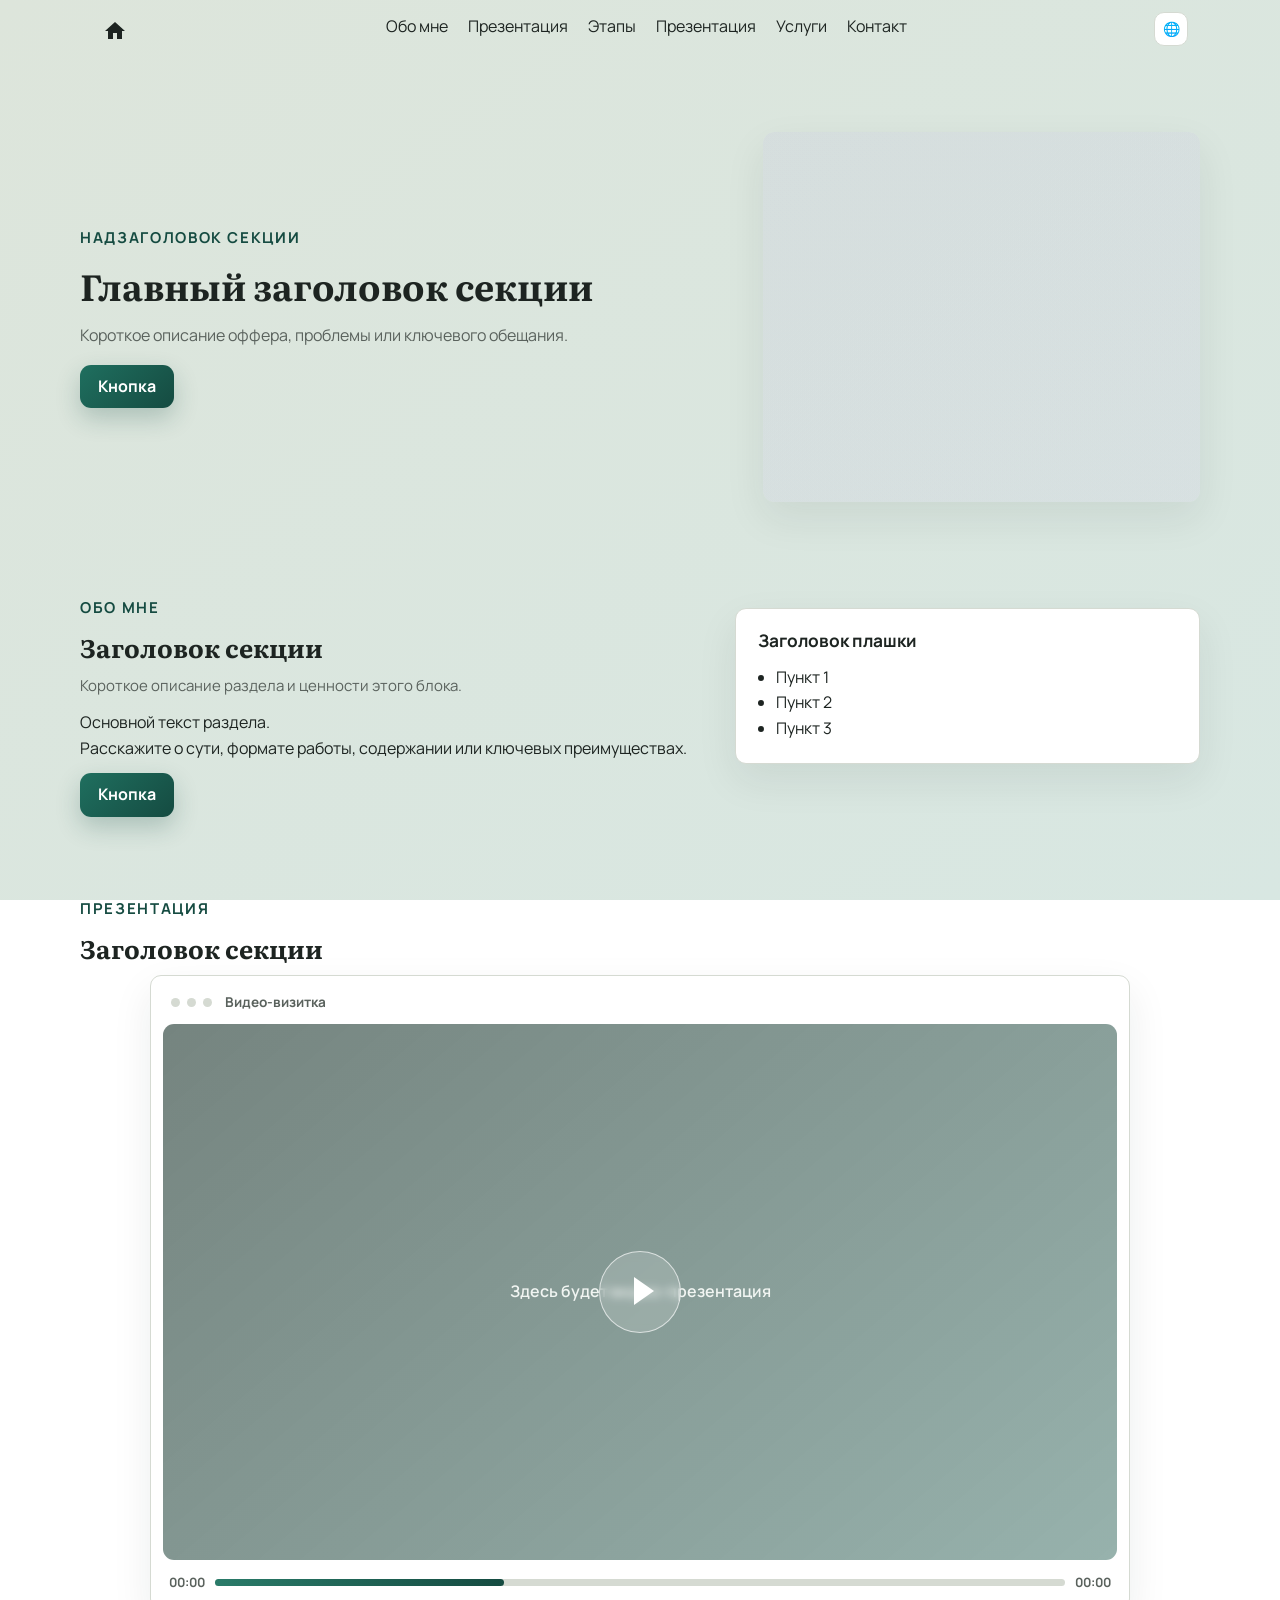
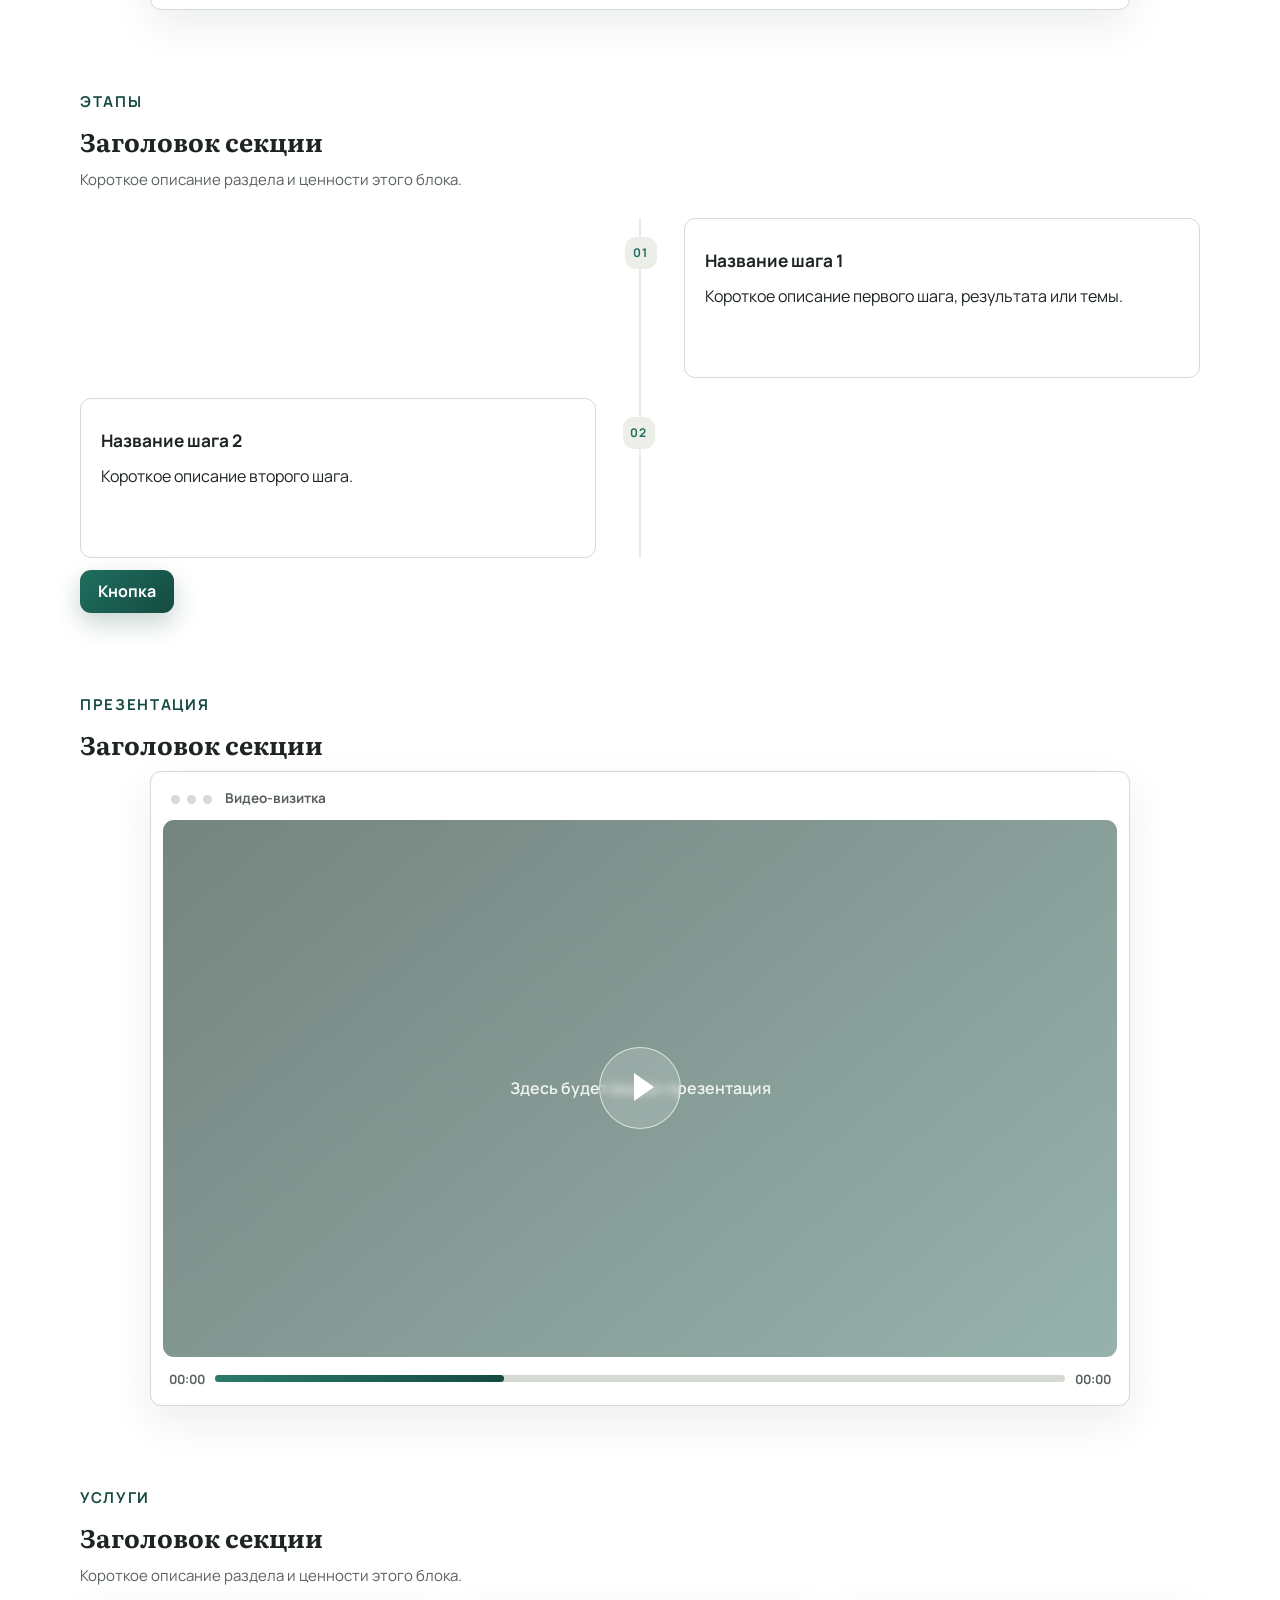
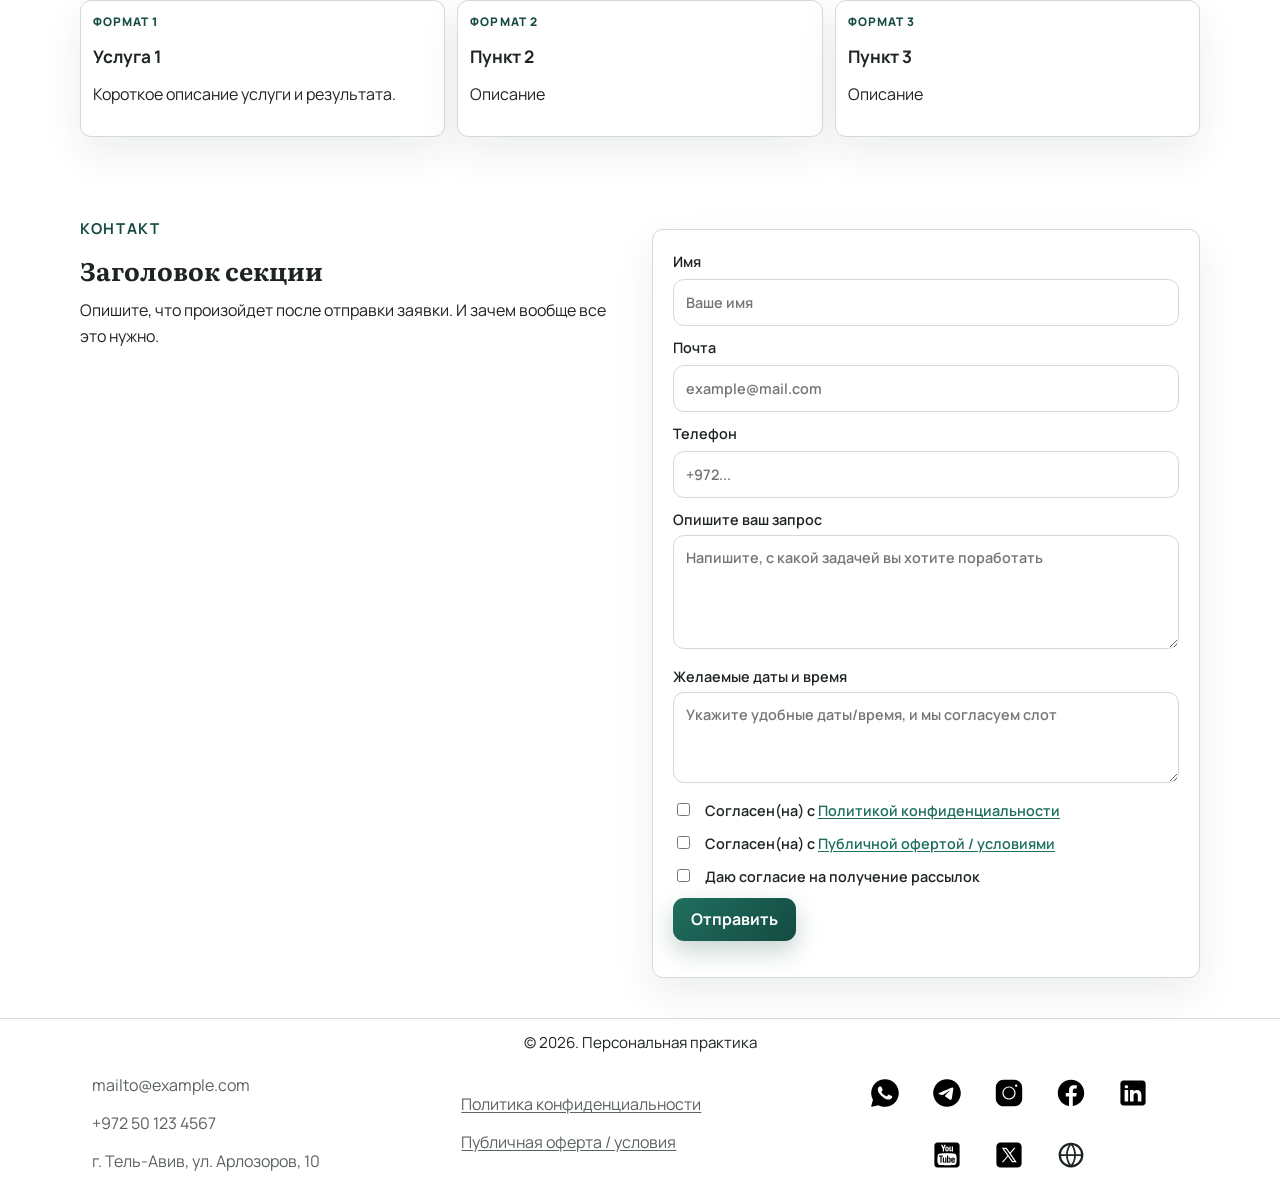
<file: ru/index.html>
<!DOCTYPE html>
<html lang="ru" data-lang="ru" dir="ltr">
  <head>
    <meta charset="UTF-8">
    <meta name="viewport" content="width=device-width, initial-scale=1.0">
    <title>Главный заголовок секции</title>
    <meta name="description" content="Короткое описание оффера, проблемы или ключевого обещания.">
    <link rel="preconnect" href="https://fonts.googleapis.com">
    <link rel="preconnect" href="https://fonts.gstatic.com" crossorigin>
    <link href="https://fonts.googleapis.com/css2?family=Manrope:wght@400;500;600;700;800&family=Literata:opsz,wght@7..72,500;7..72,700&family=Rubik:wght@400;500;600;700;800&family=Noto+Sans:wght@400;500;600;700;800&family=Noto+Sans+Hebrew:wght@400;500;600;700;800&family=Noto+Serif:wght@400;500;600;700;800&display=swap" rel="stylesheet">
    <link rel="stylesheet" href="/styles.css">
    <meta name="robots" content="index,follow">
    <link rel="canonical" href="https://testiruem-publikatsiyu-i-otpravku-formy.onrender.com/ru">
    <script id="seo-ai-schema" type="application/ld+json">
{
  "@context": "https://schema.org",
  "@graph": [
    {
      "@type": "WebSite",
      "@id": "https://testiruem-publikatsiyu-i-otpravku-formy.onrender.com#website",
      "url": "https://testiruem-publikatsiyu-i-otpravku-formy.onrender.com",
      "name": "Главный заголовок секции",
      "inLanguage": "ru"
    },
    {
      "@type": "WebPage",
      "@id": "https://testiruem-publikatsiyu-i-otpravku-formy.onrender.com#webpage",
      "url": "https://testiruem-publikatsiyu-i-otpravku-formy.onrender.com",
      "name": "Главный заголовок секции",
      "description": "Короткое описание оффера, проблемы или ключевого обещания.",
      "inLanguage": "ru",
      "isPartOf": {
        "@id": "https://testiruem-publikatsiyu-i-otpravku-formy.onrender.com#website"
      }
    }
  ]
}
</script>
    <meta property="og:url" content="https://testiruem-publikatsiyu-i-otpravku-formy.onrender.com/ru">
    <meta property="og:title" content="Главный заголовок секции">
    <meta property="og:description" content="Короткое описание оффера, проблемы или ключевого обещания.">
    <meta property="og:type" content="website">
    <meta name="twitter:card" content="summary">
    <meta name="twitter:url" content="https://testiruem-publikatsiyu-i-otpravku-formy.onrender.com/ru">
    <meta name="twitter:title" content="Главный заголовок секции">
    <meta name="twitter:description" content="Короткое описание оффера, проблемы или ключевого обещания.">






<meta name="keywords" content="">
  <link rel="alternate" hreflang="ru" href="https://testiruem-publikatsiyu-i-otpravku-formy.onrender.com/ru">
  <link rel="alternate" hreflang="he" href="https://testiruem-publikatsiyu-i-otpravku-formy.onrender.com/he">
  <link rel="alternate" hreflang="x-default" href="https://testiruem-publikatsiyu-i-otpravku-formy.onrender.com/ru">
</head>
  <body data-public-api-base-url="https://land-gen-2.onrender.com" data-project-slug="testiruem-publikatsiyu-i-otpravku-formy" data-project-id="2d7c265d-1dc2-4be1-ace3-7d530bcc3713" class="gradient" data-public-site-url="https://testiruem-publikatsiyu-i-otpravku-formy.onrender.com" data-lang="ru" lang="ru" dir="ltr" data-i18n-enabled="true">
    <header id="site-header" class="site-header">
      <div class="container header-inner">
        <button class="nav__link nav__link--home" type="button" data-menu-id="top" data-menu-visible="true" data-scroll-to="#top" aria-label title data-text="ru:|he:" data-no-fallback="true" data-aria-from-text="true">
          <span aria-hidden="true">
            <svg xmlns="http://www.w3.org/2000/svg" width="24" height="24" viewBox="0 0 24 24" aria-hidden="true" focusable="false">
              <path fill="currentColor" d="M10 20v-6h4v6h5v-8h3L12 3 2 12h3v8z"></path>
            </svg>
          </span>
        </button>
        <nav class="nav nav--desktop" aria-label="Навигация по разделам">
          <button class="nav__link" type="button" data-menu-id="about" data-menu-visible="true" data-scroll-to="#about">
            <span data-text="ru:Обо мне|he:עליי" data-no-fallback="true">Обо мне</span>
          </button>
          <button class="nav__link" type="button" data-menu-id="video" data-menu-visible="true" data-scroll-to="#video">
            <span data-text="ru:Презентация|he:מצגת" data-no-fallback="true">Презентация</span>
          </button>
          <button class="nav__link" type="button" data-menu-id="steps" data-menu-visible="true" data-scroll-to="#steps">
            <span data-text="ru:Этапы|he:שלבים" data-no-fallback="true">Этапы</span>
          </button>
          <button class="nav__link" type="button" data-menu-id="video-2" data-menu-visible="true" data-scroll-to="#video-2">
            <span data-text="ru:Презентация|he:מצגת" data-no-fallback="true">Презентация</span>
          </button>
          <button class="nav__link" type="button" data-menu-id="services" data-menu-visible="true" data-scroll-to="#services">
            <span data-text="ru:Услуги|he:שירותים" data-no-fallback="true">Услуги</span>
          </button>
          <button class="nav__link" type="button" data-menu-id="contact" data-menu-visible="true" data-scroll-to="#contact">
            <span data-text="ru:Контакт|he:איש קשר" data-no-fallback="true">Контакт</span>
          </button>
        </nav>
        <div class="header-actions">
          <div class="lang-menu" id="lang-menu">
            <span class="lang-icon" aria-hidden="true">🌐</span>
            <select id="i18n-switcher" aria-label="Language">
              <option value="ru" selected>RU</option>
              <option value="he">HE</option>
            </select>
          </div>
          <button class="icon-btn nav-toggle" type="button" aria-label="Открыть меню" aria-controls="mobile-nav" aria-expanded="false">
            <span class="icon-btn__bars" aria-hidden="true">
              <span></span>
            </span>
          </button>
        </div>
      </div>
      <div class="mobile-nav" id="mobile-nav" hidden>
        <div class="container mobile-nav__inner">
          <nav class="nav nav--mobile" aria-label="Навигация по разделам">
            <button class="nav__link" type="button" data-menu-id="about" data-menu-visible="true" data-scroll-to="#about">
              <span data-text="ru:Обо мне|he:עליי" data-no-fallback="true">Обо мне</span>
            </button>
            <button class="nav__link" type="button" data-menu-id="video" data-menu-visible="true" data-scroll-to="#video">
              <span data-text="ru:Презентация|he:מצגת" data-no-fallback="true">Презентация</span>
            </button>
            <button class="nav__link" type="button" data-menu-id="steps" data-menu-visible="true" data-scroll-to="#steps">
              <span data-text="ru:Этапы|he:שלבים" data-no-fallback="true">Этапы</span>
            </button>
            <button class="nav__link" type="button" data-menu-id="video-2" data-menu-visible="true" data-scroll-to="#video-2">
              <span data-text="ru:Презентация|he:מצגת" data-no-fallback="true">Презентация</span>
            </button>
            <button class="nav__link" type="button" data-menu-id="services" data-menu-visible="true" data-scroll-to="#services">
              <span data-text="ru:Услуги|he:שירותים" data-no-fallback="true">Услуги</span>
            </button>
            <button class="nav__link" type="button" data-menu-id="contact" data-menu-visible="true" data-scroll-to="#contact">
              <span data-text="ru:Контакт|he:איש קשר" data-no-fallback="true">Контакт</span>
            </button>
          </nav>
        </div>
      </div>
    </header>
    <main>
      <section class="section hero section--hero" id="top" data-hero-mobile-order="text-image">
        <div class="container">
          <div class="hero__content">
            <div class="hero__text">
              <p class="eyebrow" id="field-hero-eyebrow" data-i18n-kind="short" data-text="ru:Надзаголовок секции|he:כותרת־על של מקטע">Надзаголовок секции</p>
              <h1 id="field-hero-title" data-i18n-kind="short" data-text="ru:Главный заголовок секции|he:כותרת ראשית של מקטע">Главный заголовок секции</h1>
              <p class="lead" id="field-hero-lead" data-i18n-kind="short" data-text="ru:Короткое описание оффера, проблемы или ключевого обещания.|he:תיאור קצר של ההצעה, הבעיה או ההבטחה המרכזית.">Короткое описание оффера, проблемы или ключевого обещания.</p>
              <a class="btn" href="#contact" id="field-hero-btn-text" data-i18n-kind="short" data-text="ru:Кнопка|he:כפתור">Кнопка</a>
            </div>
            <div class="hero__photo" id="field-hero-image" role="img" aria-label="Изображение hero" data-hero-empty="true">
              <picture class="hero__picture">
                <source class="hero__source-webp" type="image/webp">
                <img class="hero__media" alt="Изображение hero" loading="eager" decoding="async" fetchpriority="high">
              </picture>
            </div>
          </div>
        </div>
      </section>
      <section class="section" id="about">
        <div class="container two-col">
          <div>
            <p class="eyebrow" id="field-about-eyebrow" data-i18n-kind="short" data-text="ru:Обо мне|he:עליי">Обо мне</p>
            <h2 id="field-about-title" data-i18n-kind="short" data-text="ru:Заголовок секции|he:כותרת של מקטע">Заголовок секции</h2>
            <p class="subhead" id="field-about-subhead" data-i18n-kind="short" data-text="ru:Короткое описание раздела и ценности этого блока.|he:תיאור קצר של החלק והערך של הבלוק הזה.">Короткое описание раздела и ценности этого блока.</p>
            <div id="field-about-text" data-i18n-kind="long" class="content-text-ru">Основной текст раздела.<br>Расскажите о сути, формате работы, содержании или ключевых преимуществах.</div>
            <a class="btn btn--ghost" href="#contact" id="field-about-btn-text" data-i18n-kind="short" data-text="ru:Кнопка|he:כפתור">Кнопка</a>
          </div>
          <aside class="note-card">
            <h3 id="field-about-aside-title" data-i18n-kind="short" data-text="ru:Заголовок плашки|he:כותרת של כרטיסייה">Заголовок плашки</h3>
            <ul id="field-about-aside-list">
              <li data-i18n-kind="short" data-text="ru:Пункт 1|he:סעיף 1">Пункт 1</li>
              <li data-i18n-kind="short" data-text="ru:Пункт 2|he:סעיף 2">Пункт 2</li>
              <li data-i18n-kind="short" data-text="ru:Пункт 3|he:סעיף 3">Пункт 3</li>
            </ul>
          </aside>
        </div>
      </section>
      <section class="section" id="video" data-video-frame="true" data-video-player-controls="true" data-video-player-autoplay="false" data-video-player-muted="false" data-video-player-loop="false" data-video-player-preload="metadata" data-video-player-aspect="auto" data-video-player-label="true">
        <div class="container">
          <p class="eyebrow" id="field-video-eyebrow" data-i18n-kind="short" data-text="ru:Презентация|he:מצגת">Презентация</p>
          <h2 id="field-video-title" data-i18n-kind="short" data-text="ru:Заголовок секции|he:כותרת הסעיף">Заголовок секции</h2>
          <div class="video-player reveal-item" aria-label="Блок видео">
            <div class="video-player__top">
              <span class="video-dot"></span>
              <span class="video-dot"></span>
              <span class="video-dot"></span>
              <p id="field-video-label" data-i18n-kind="short" data-text="ru:Видео-визитка|he:וידאו היכרות">Видео-визитка</p>
            </div>
            <div class="video-player__screen">
              <button class="play-btn" type="button" aria-label="Воспроизвести"></button>
              <p id="field-video-placeholder" data-i18n-kind="long" class="content-text-ru">Здесь будет видео-презентация</p>
              </div>
            <div class="video-player__controls">
              <span>00:00</span>
              <div class="video-track">
                <i></i>
              </div>
              <span>00:00</span>
            </div>
          </div>
          <div id="field-video-media" hidden aria-hidden="true"></div>
          <a class="btn" href="#contact" id="field-video-btn-text" hidden data-i18n-kind="short" data-text="ru:Кнопка">Кнопка</a>
        </div>
      </section>
      <section class="section" id="steps" data-steps-layout="timeline" data-steps-preset="process">
        <div class="container">
          <p class="eyebrow" id="field-steps-eyebrow" data-i18n-kind="short" data-text="ru:Этапы|he:שלבים">Этапы</p>
          <h2 id="field-steps-title" data-i18n-kind="short" data-text="ru:Заголовок секции|he:כותרת הסעיף">Заголовок секции</h2>
          <p class="subhead" id="field-steps-subhead" data-i18n-kind="short" data-text="ru:Короткое описание раздела и ценности этого блока.|he:תיאור קצר של החלק והערך של הבלוק הזה.">Короткое описание раздела и ценности этого блока.</p>
          <div class="steps-timeline steps-timeline--preset-process steps-timeline--timeline" id="field-steps-list">
            <article class="step-item" data-item-key="step-1">
              <div class="step-count">01</div>
              <div class="step-body">
                <div class="step-title-media">
                  <h3 class="step-title" data-i18n-kind="short" data-text="ru:Название шага 1|he:שם של שלב 1">Название шага 1</h3>
                  <div class="step-image" hidden aria-hidden="true"></div>
                </div>
                <p class="step-description" data-i18n-kind="long" data-text="ru:Короткое описание первого шага, результата или темы.|he:תיאור קצר של הצעד הראשון, התוצאה או הנושא.">Короткое описание первого шага, результата или темы.</p>
                <p class="step-datetime" hidden data-i18n-kind="long" data-text="ru:15 марта 14:00|he:15 במרץ 14:00">15 марта 14:00</p>
                <p class="step-meta" hidden data-i18n-kind="long" data-text="ru:Метка|he:תווית">Метка</p>
                <p class="step-presenter" hidden data-i18n-kind="long" data-text="ru:Ведущий|he:מנחה">Ведущий</p>
                <p class="step-result" hidden data-i18n-kind="long" data-text="ru:Будет отличный результат|he:תהיה תוצאה מצוינת">Будет отличный результат</p>
                <div class="step-format-location">
                  <p class="step-format" hidden data-i18n-kind="long" data-text="ru:online|he:אונליין">online</p>
                  <p class="step-location" hidden data-i18n-kind="long" data-text="ru:ZOOM|he:זום">ZOOM</p>
                  <a class="step-location-link" href="#" hidden data-i18n-kind="long" data-text="ru:Ссылка для подключения|he:קישור להתחברות">Ссылка для подключения</a>
                </div>
                <div class="step-tags" data-tags-raw="Getcourse, Tilda" data-i18n-kind="short" data-text="ru:Getcourse, Tilda|he:גטקורס, טילדה" hidden>
                  <span class="step-tag">Getcourse</span>
                  <span class="step-tag">Tilda</span>
                </div>
                <a class="btn btn--ghost step-link" href="#" hidden data-i18n-kind="long" data-text="ru:Подробнее|he:לפרטים נוספים">Подробнее</a>
              </div>
            </article>
            <article class="step-item" data-item-key="step-2">
              <div class="step-count">02</div>
              <div class="step-body">
                <div class="step-title-media">
                  <h3 class="step-title" data-i18n-kind="short" data-text="ru:Название шага 2|he:">Название шага 2</h3>
                  <div class="step-image" hidden aria-hidden="true"></div>
                </div>
                <p class="step-description" data-i18n-kind="long" data-text="ru:Короткое описание второго шага.|he:">Короткое описание второго шага.</p>
                <p class="step-datetime" hidden data-i18n-kind="long" data-text="ru:|he:"></p>
                <p class="step-meta" hidden data-i18n-kind="long" data-text="ru:|he:"></p>
                <p class="step-presenter" hidden data-i18n-kind="long" data-text="ru:|he:"></p>
                <p class="step-result" hidden data-i18n-kind="long" data-text="ru:|he:"></p>
                <div class="step-format-location">
                  <p class="step-format" hidden data-i18n-kind="long" data-text="ru:|he:"></p>
                  <p class="step-location" hidden data-i18n-kind="long" data-text="ru:|he:"></p>
                  <a class="step-location-link" href="#" hidden data-i18n-kind="long" data-text="ru:|he:"></a>
                </div>
                <div class="step-tags" data-tags-raw="ru:|he:" data-i18n-kind="short" data-text="ru:|he:" hidden>
                  <span class="step-tag">ru:|he:</span>
                </div>
                <a class="btn btn--ghost step-link" href="#" hidden data-i18n-kind="long" data-text="ru:Подробнее|he:">Подробнее</a>
              </div>
            </article>
          </div>
          <a class="btn" href="#contact" id="field-steps-btn-text" data-i18n-kind="short" data-text="ru:Кнопка|he:כפתור">Кнопка</a>
        </div>
      </section>
      <section class="section" id="video-2" data-video-frame="true" data-video-player-controls="true" data-video-player-autoplay="false" data-video-player-muted="false" data-video-player-loop="false" data-video-player-preload="metadata" data-video-player-aspect="auto" data-video-player-label="true">
        <div class="container">
          <p class="eyebrow" id="field-video-2-eyebrow" data-i18n-kind="short" data-text="ru:Презентация|he:מצגת">Презентация</p>
          <h2 id="field-video-2-title" data-i18n-kind="short" data-text="ru:Заголовок секции|he:כותרת הסעיף">Заголовок секции</h2>
          <div class="video-player reveal-item" aria-label="Блок видео">
            <div class="video-player__top">
              <span class="video-dot"></span>
              <span class="video-dot"></span>
              <span class="video-dot"></span>
              <p id="field-video-2-label" data-i18n-kind="short" data-text="ru:Видео-визитка|he:וידאו היכרות">Видео-визитка</p>
            </div>
            <div class="video-player__screen">
              <button class="play-btn" type="button" aria-label="Воспроизвести"></button>
              <p id="field-video-2-placeholder" data-i18n-kind="long" class="content-text-ru">Здесь будет видео-презентация</p>
              </div>
            <div class="video-player__controls">
              <span>00:00</span>
              <div class="video-track">
                <i></i>
              </div>
              <span>00:00</span>
            </div>
          </div>
          <div id="field-video-2-media" hidden aria-hidden="true"></div>
          <a class="btn" href="#contact" id="field-video-2-btn-text" hidden data-i18n-kind="short" data-text="ru:Кнопка">Кнопка</a>
        </div>
      </section>
      <section class="section section--alt" id="services">
        <div class="container">
          <p class="eyebrow" id="field-services-eyebrow" data-i18n-kind="short" data-text="ru:Услуги|he:שירותים">Услуги</p>
          <h2 id="field-services-title" data-i18n-kind="short" data-text="ru:Заголовок секции|he:כותרת הסעיף">Заголовок секции</h2>
          <p class="subhead" id="field-services-subhead" data-i18n-kind="short" data-text="ru:Короткое описание раздела и ценности этого блока.|he:תיאור קצר של הסעיף ושל הערך של הבלוק הזה.">Короткое описание раздела и ценности этого блока.</p>
          <div class="services-bento" id="field-services-list">
            <article class="service-item" data-item-image-enabled="false" data-item-kicker-visible="true" data-item-title-visible="true" data-item-description-visible="true" data-item-label-visible="false" data-item-tags-visible="false">
              <p class="service-kicker" data-i18n-kind="long" data-text="ru:Формат 1|he:פורמט 1">Формат 1</p>
              <h3 data-i18n-kind="short" data-text="ru:Услуга 1|he:שירות 1">Услуга 1</h3>
              <p data-i18n-kind="long" data-text="ru:Короткое описание услуги и результата.|he:תיאור קצר של השירות והתוצאה.">Короткое описание услуги и результата.</p>
              <p class="service-metric" hidden data-i18n-kind="long" data-text="ru:Метка|he:תגית">Метка</p>
              <div class="service-tags" hidden data-i18n-kind="short" data-text="ru:Тег 1, Тег 2|he:תגית 1, תגית 2">
                <span class="service-tag">Тег 1</span>
                <span class="service-tag">Тег 2</span>
              </div>
            </article>
            <article class="service-item" data-item-image-enabled="false" data-item-kicker-visible="true" data-item-title-visible="true" data-item-description-visible="true" data-item-label-visible="false" data-item-tags-visible="false">
              <p class="service-kicker" data-i18n-kind="long" data-text="ru:Формат 2|he:">Формат 2</p>
              <h3 data-i18n-kind="short" data-text="ru:Пункт 2|he:">Пункт 2</h3>
              <p data-i18n-kind="long" data-text="ru:Описание|he:">Описание</p>
              <p class="service-metric" hidden data-i18n-kind="long" data-text="ru:Метка|he:">Метка</p>
              <div class="service-tags" hidden data-i18n-kind="short" data-text="ru:Тег
Ещё тег|he:">
                <span class="service-tag">Тег</span>
                <span class="service-tag">Ещё тег</span>
              </div>
            </article>
            <article class="service-item" data-item-image-enabled="false" data-item-kicker-visible="true" data-item-title-visible="true" data-item-description-visible="true" data-item-label-visible="false" data-item-tags-visible="false">
              <p class="service-kicker" data-i18n-kind="long" data-text="ru:Формат 3|he:">Формат 3</p>
              <h3 data-i18n-kind="short" data-text="ru:Пункт 3|he:">Пункт 3</h3>
              <p data-i18n-kind="long" data-text="ru:Описание|he:">Описание</p>
              <p class="service-metric" hidden data-i18n-kind="long" data-text="ru:Метка|he:">Метка</p>
              <div class="service-tags" hidden data-i18n-kind="short" data-text="ru:Тег
Тег2
Ещё один тег|he:">
                <span class="service-tag">Тег</span>
                <span class="service-tag">Тег2</span>
                <span class="service-tag">Ещё один тег</span>
              </div>
            </article>
          </div>
          <a class="btn" href="#contact" id="field-services-btn-text" hidden data-i18n-kind="short" data-text="ru:Кнопка">Кнопка</a>
        </div>
      </section>
      <section class="section section--contact" id="contact" data-contact-layout="two-column" data-contact-submit-mode="form" data-contact-calendar-url data-contact-calendar-embed-src>
        <div class="container contact-wrap">
          <div>
            <p class="eyebrow" id="field-contact-eyebrow" data-i18n-kind="short" data-text="ru:Контакт|he:איש קשר">Контакт</p>
            <h2 id="field-contact-title" data-i18n-kind="short" data-text="ru:Заголовок секции|he:כותרת מקטע">Заголовок секции</h2>
            <p id="field-contact-lead" data-i18n-kind="short" data-text="ru:Опишите, что произойдет после отправки заявки. И зачем вообще все это нужно.|he:תארו מה יקרה לאחר שליחת הבקשה.">Опишите, что произойдет после отправки заявки. И зачем вообще все это нужно.</p>
          </div>
          <form class="contact-form" novalidate>
            <label>
              <span id="field-contact-name-label" class="contact-field-label" data-i18n-kind="short" data-text="ru:Имя|he:שם">Имя</span>
              <input id="field-contact-name-input" type="text" name="name" placeholder="Ваше имя" required data-i18n-kind="short" data-text="ru:Ваше имя|he:השם שלך" value>
            </label>
            <label>
              <span id="field-contact-email-label" class="contact-field-label" data-i18n-kind="short" data-text="ru:Почта|he:אימייל">Почта</span>
              <input id="field-contact-email-input" type="email" name="email" placeholder="example@mail.com" required data-i18n-kind="short" data-text="ru:example@mail.com|he:example@mail.com" value>
            </label>
            <label>
              <span id="field-contact-phone-label" class="contact-field-label" data-i18n-kind="short" data-text="ru:Телефон|he:טלפון">Телефон</span>
              <input id="field-contact-phone-input" type="tel" name="phone" placeholder="+972..." required data-i18n-kind="short" data-text="ru:+972...|he:+972..." value>
            </label>
            <label>
              <span id="field-contact-request-label" class="contact-field-label" data-i18n-kind="short" data-text="ru:Опишите ваш запрос|he:תארו את הבקשה שלכם">Опишите ваш запрос</span>
              <textarea id="field-contact-request-input" name="request" rows="4" required data-i18n-kind="short" data-text="ru:Напишите, с какой задачей вы хотите поработать|he:כתבו עם איזו משימה תרצו לעבוד" placeholder="Напишите, с какой задачей вы хотите поработать"></textarea>
            </label>
            <label class="preferred-time-field">
              <span id="field-contact-preferred-time-label" class="contact-field-label" data-i18n-kind="short" data-text="ru:Желаемые даты и время|he:תאריכים ושעות רצויים">Желаемые даты и время</span>
              <textarea id="field-contact-preferred-time-input" name="preferred_time" rows="3" data-i18n-kind="short" data-text="ru:Укажите удобные даты/время, и мы согласуем слот|he:ציינו תאריכים/שעות נוחים, ואנחנו נתאם מועד" placeholder="Укажите удобные даты/время, и мы согласуем слот"></textarea>
            </label>
            <div class="legal-consents">
              <label class="consent-line">
                <input type="checkbox" id="field-contact-consent-privacy-input" required data-i18n-kind="short" data-text="ru:|he:" placeholder value>
                <span class="consent-line__text">
                  <span id="field-contact-consent-privacy-prefix" data-i18n-kind="short" data-text="ru:Согласен(на) с|he:מסכים/מסכימה עם">Согласен(на) с</span>
                  <a href="#legal-privacy" id="legal-link-privacy" data-legal-document="privacyText">
                    <span id="field-contact-consent-privacy-link-text" data-i18n-kind="short" data-text="ru:Политикой конфиденциальности|he:מדיניות פרטיות">Политикой конфиденциальности</span>
                  </a>
                </span>
              </label>
              <label class="consent-line">
                <input type="checkbox" id="field-contact-consent-offer-input" required data-i18n-kind="short" data-text="ru:|he:" placeholder value>
                <span class="consent-line__text">
                  <span id="field-contact-consent-offer-prefix" data-i18n-kind="short" data-text="ru:Согласен(на) с|he:מסכים/מסכימה עם">Согласен(на) с</span>
                  <a href="#legal-offer" id="legal-link-offer" data-legal-document="offerText">
                    <span id="field-contact-consent-offer-link-text" data-i18n-kind="short" data-text="ru:Публичной офертой / условиями|he:הצעה לציבור / תנאים">Публичной офертой / условиями</span>
                  </a>
                </span>
              </label>
              <label class="consent-line">
                <input type="checkbox" id="field-contact-consent-newsletter-input" data-i18n-kind="short" data-text="ru:|he:" placeholder value>
                <span class="consent-line__text">
                  <span id="field-contact-consent-newsletter-text" data-i18n-kind="short" data-text="ru:Даю согласие на получение рассылок|he:אני מסכים/מסכימה לקבל דיוור">Даю согласие на получение рассылок</span>
                </span>
              </label>
            </div>
            <button class="btn" type="submit" id="field-contact-btn-text" data-i18n-kind="short" data-text="ru:Отправить|he:שלח">Отправить</button>
            <p class="form-status" aria-live="polite"></p>
          </form>
          <div class="calendar-block">
            <p class="calendar-note" id="field-contact-calendar-note" data-i18n-kind="short" data-text="ru:Выберите удобный слот в Google Calendar.|he:בחרו משבצת זמן נוחה ב-Google Calendar.">Выберите удобный слот в Google Calendar.</p>
            <div class="calendar-inline-embed">
              <iframe class="calendar-inline-frame" src="about:blank" title="Google Calendar booking" loading="lazy" referrerpolicy="strict-origin-when-cross-origin"></iframe>
            </div>
            <button class="btn calendar-open-btn calendar-open-btn--google" type="button" id="field-contact-calendar-open-text" data-i18n-kind="short" data-text="ru:Открыть Google Calendar|he:פתח את Google Calendar">Открыть Google Calendar</button>
            <a class="calendar-fallback-link" href="#" target="_blank" rel="noopener noreferrer" id="field-contact-calendar-link-text" data-i18n-kind="short" data-text="ru:Открыть в новой вкладке|he:פתח בלשונית חדשה">Открыть в новой вкладке</a>
          </div>
        </div>
      </section>
    </main>
    <footer class="footer">
      <div class="container footer__inner">
        <div class="footer-copyright">
          <p id="field-footer-copyright" data-i18n-kind="short" class="footer__copyright" data-text="ru:© 2026. Персональная практика|he:© 2026. פרקטיקה פרטית">© 2026. Персональная практика</p>
        </div>
        <div class="footer__meta">
          <div class="footer__contacts">
            <a class="footer__contact footer__contact--email" id="field-footer-email" href="mailto:mailto@example.com" data-i18n-kind="short" data-text="ru:mailto@example.com">mailto@example.com</a>
            <a class="footer__contact footer__contact--phone" id="field-footer-phone" href="tel:+972501234567" data-i18n-kind="short" data-text="ru:+972 50 123 4567">+972 50 123 4567</a>
            <p class="footer__contact footer__contact--address content-text-ru" id="field-footer-address" data-i18n-kind="long">г. Тель-Авив, ул. Арлозоров, 10</p>
            </div>
        </div>
        <div class="footer-legal-links">
          <a class="footer-legal-link" href="#legal-privacy" data-legal-document="privacyText">
            <span id="field-footer-privacy-link-text" data-i18n-kind="short" data-text="ru:Политика конфиденциальности|he:מדיניות פרטיות">Политика конфиденциальности</span>
          </a>
          <a class="footer-legal-link" href="#legal-offer" data-legal-document="offerText">
            <span id="field-footer-offer-link-text" data-i18n-kind="short" data-text="ru:Публичная оферта / условия|he:פומבי / תנאים">Публичная оферта / условия</span>
          </a>
        </div>
        <div class="footer__links">
          <ul id="field-footer-social-list" class="footer-social-list">
            <li class="footer-social-item" data-item-key="website" data-social-kind="whatsapp" data-item-icon-only="true" data-item-visible="true">
              <a class="footer-social-link" href="https://wa.me/972000000000" target="_blank" rel="noopener noreferrer" aria-label="WhatsApp">
                <span class="footer-social-icon" aria-hidden="true">
                  <svg xmlns="http://www.w3.org/2000/svg" x="0px" y="0px" width="100" height="100" viewBox="0 0 50 50">
                    <path d="M25,2C12.318,2,2,12.318,2,25c0,3.96,1.023,7.854,2.963,11.29L2.037,46.73c-0.096,0.343-0.003,0.711,0.245,0.966 C2.473,47.893,2.733,48,3,48c0.08,0,0.161-0.01,0.24-0.029l10.896-2.699C17.463,47.058,21.21,48,25,48c12.682,0,23-10.318,23-23 S37.682,2,25,2z M36.57,33.116c-0.492,1.362-2.852,2.605-3.986,2.772c-1.018,0.149-2.306,0.213-3.72-0.231 c-0.857-0.27-1.957-0.628-3.366-1.229c-5.923-2.526-9.791-8.415-10.087-8.804C15.116,25.235,13,22.463,13,19.594 s1.525-4.28,2.067-4.864c0.542-0.584,1.181-0.73,1.575-0.73s0.787,0.005,1.132,0.021c0.363,0.018,0.85-0.137,1.329,1.001 c0.492,1.168,1.673,4.037,1.819,4.33c0.148,0.292,0.246,0.633,0.05,1.022c-0.196,0.389-0.294,0.632-0.59,0.973 s-0.62,0.76-0.886,1.022c-0.296,0.291-0.603,0.606-0.259,1.19c0.344,0.584,1.529,2.493,3.285,4.039 c2.255,1.986,4.158,2.602,4.748,2.894c0.59,0.292,0.935,0.243,1.279-0.146c0.344-0.39,1.476-1.703,1.869-2.286 s0.787-0.487,1.329-0.292c0.542,0.194,3.445,1.604,4.035,1.896c0.59,0.292,0.984,0.438,1.132,0.681 C37.062,30.587,37.062,31.755,36.57,33.116z"></path>
                  </svg>
                </span>
                <span class="footer-social-label" id="field-footer-social-list__item-website-label" data-i18n-kind="short" data-text="ru:Ссылка">Ссылка</span>
              </a>
            </li>
            <li class="footer-social-item" data-item-key="footer-mmurnjztd8a4b" data-social-kind="telegram" data-item-icon-only="true" data-item-visible="true">
              <a class="footer-social-link" href="https://t.me/example" target="_blank" rel="noopener noreferrer" aria-label="Telegram">
                <span class="footer-social-icon" aria-hidden="true">
                  <svg xmlns="http://www.w3.org/2000/svg" x="0px" y="0px" width="100" height="100" viewBox="0 0 50 50">
                    <path d="M25,2c12.703,0,23,10.297,23,23S37.703,48,25,48S2,37.703,2,25S12.297,2,25,2z M32.934,34.375	c0.423-1.298,2.405-14.234,2.65-16.783c0.074-0.772-0.17-1.285-0.648-1.514c-0.578-0.278-1.434-0.139-2.427,0.219	c-1.362,0.491-18.774,7.884-19.78,8.312c-0.954,0.405-1.856,0.847-1.856,1.487c0,0.45,0.267,0.703,1.003,0.966	c0.766,0.273,2.695,0.858,3.834,1.172c1.097,0.303,2.346,0.04,3.046-0.395c0.742-0.461,9.305-6.191,9.92-6.693	c0.614-0.502,1.104,0.141,0.602,0.644c-0.502,0.502-6.38,6.207-7.155,6.997c-0.941,0.959-0.273,1.953,0.358,2.351	c0.721,0.454,5.906,3.932,6.687,4.49c0.781,0.558,1.573,0.811,2.298,0.811C32.191,36.439,32.573,35.484,32.934,34.375z"></path>
                  </svg>
                </span>
                <span class="footer-social-label" id="field-footer-social-list__item-footer-mmurnjztd8a4b-label" data-i18n-kind="short" data-text="ru:Сайт">Сайт</span>
              </a>
            </li>
            <li class="footer-social-item" data-item-key="footer-mmvrv6s2zofbg" data-social-kind="instagram" data-item-icon-only="true" data-item-visible="true">
              <a class="footer-social-link" href="https://instagram.com/example" target="_blank" rel="noopener noreferrer" aria-label="Instagram">
                <span class="footer-social-icon" aria-hidden="true">
                  <svg xmlns="http://www.w3.org/2000/svg" x="0px" y="0px" width="100" height="100" viewBox="0 0 50 50">
                    <path d="M 16 3 C 8.83 3 3 8.83 3 16 L 3 34 C 3 41.17 8.83 47 16 47 L 34 47 C 41.17 47 47 41.17 47 34 L 47 16 C 47 8.83 41.17 3 34 3 L 16 3 z M 37 11 C 38.1 11 39 11.9 39 13 C 39 14.1 38.1 15 37 15 C 35.9 15 35 14.1 35 13 C 35 11.9 35.9 11 37 11 z M 25 14 C 31.07 14 36 18.93 36 25 C 36 31.07 31.07 36 25 36 C 18.93 36 14 31.07 14 25 C 14 18.93 18.93 14 25 14 z M 25 16 C 20.04 16 16 20.04 16 25 C 16 29.96 20.04 34 25 34 C 29.96 34 34 29.96 34 25 C 34 20.04 29.96 16 25 16 z"></path>
                  </svg>
                </span>
                <span class="footer-social-label" id="field-footer-social-list__item-footer-mmvrv6s2zofbg-label" data-i18n-kind="short" data-text="ru:Instagram">Instagram</span>
              </a>
            </li>
            <li class="footer-social-item" data-item-key="footer-mmvrxhjqleu7f" data-social-kind="facebook" data-item-icon-only="true" data-item-visible="true">
              <a class="footer-social-link" href="https://facebook.com/example" target="_blank" rel="noopener noreferrer" aria-label="Facebook">
                <span class="footer-social-icon" aria-hidden="true">
                  <svg xmlns="http://www.w3.org/2000/svg" x="0px" y="0px" width="100" height="100" viewBox="0 0 50 50">
                    <path d="M25,3C12.85,3,3,12.85,3,25c0,11.03,8.125,20.137,18.712,21.728V30.831h-5.443v-5.783h5.443v-3.848 c0-6.371,3.104-9.168,8.399-9.168c2.536,0,3.877,0.188,4.512,0.274v5.048h-3.612c-2.248,0-3.033,2.131-3.033,4.533v3.161h6.588 l-0.894,5.783h-5.694v15.944C38.716,45.318,47,36.137,47,25C47,12.85,37.15,3,25,3z"></path>
                  </svg>
                </span>
                <span class="footer-social-label" id="field-footer-social-list__item-footer-mmvrxhjqleu7f-label" data-i18n-kind="short" data-text="ru:Facebook">Facebook</span>
              </a>
            </li>
            <li class="footer-social-item" data-item-key="footer-mmvryodpta88a" data-social-kind="linkedin" data-item-icon-only="true" data-item-visible="true">
              <a class="footer-social-link" href="https://linkedin.com/company/example" target="_blank" rel="noopener noreferrer" aria-label="LinkedIn">
                <span class="footer-social-icon" aria-hidden="true">
                  <svg xmlns="http://www.w3.org/2000/svg" x="0px" y="0px" width="100" height="100" viewBox="0 0 50 50">
                    <path d="M41,4H9C6.24,4,4,6.24,4,9v32c0,2.76,2.24,5,5,5h32c2.76,0,5-2.24,5-5V9C46,6.24,43.76,4,41,4z M17,20v19h-6V20H17z M11,14.47c0-1.4,1.2-2.47,3-2.47s2.93,1.07,3,2.47c0,1.4-1.12,2.53-3,2.53C12.2,17,11,15.87,11,14.47z M39,39h-6c0,0,0-9.26,0-10 c0-2-1-4-3.5-4.04h-0.08C27,24.96,26,27.02,26,29c0,0.91,0,10,0,10h-6V20h6v2.56c0,0,1.93-2.56,5.81-2.56 c3.97,0,7.19,2.73,7.19,8.26V39z"></path>
                  </svg>
                </span>
                <span class="footer-social-label" id="field-footer-social-list__item-footer-mmvryodpta88a-label" data-i18n-kind="short" data-text="ru:LinkedIn">LinkedIn</span>
              </a>
            </li>
            <li class="footer-social-item" data-item-key="footer-mmvs0gwdg5bjz" data-social-kind="youtube" data-item-icon-only="true" data-item-visible="true">
              <a class="footer-social-link" href="https://youtube.com/@example" target="_blank" rel="noopener noreferrer" aria-label="YouTube">
                <span class="footer-social-icon" aria-hidden="true">
                  <svg xmlns="http://www.w3.org/2000/svg" x="0px" y="0px" width="100" height="100" viewBox="0 0 50 50">
                    <path d="M 9 4 C 6.24 4 4 6.24 4 9 L 4 41 C 4 43.76 6.24 46 9 46 L 41 46 C 43.76 46 46 43.76 46 41 L 46 9 C 46 6.24 43.76 4 41 4 L 9 4 z M 15 8 L 17.400391 8 L 19 12 L 20.599609 8 L 23 8 L 20 15 L 20 19 L 18 19 L 18 14.990234 C 17.4 13.380234 15.41 9.01 15 8 z M 25 11 C 25.89 11 26.770078 11.269219 27.330078 11.949219 C 27.760078 12.439219 28 13.229531 28 14.269531 L 28 15.730469 C 28 16.770469 27.800859 17.490469 27.380859 17.980469 C 26.820859 18.650469 25.89 19 25 19 C 24.11 19 23.200625 18.650469 22.640625 17.980469 C 22.210625 17.490469 22 16.770469 22 15.730469 L 22 14.279297 C 22 13.239297 22.229922 12.439219 22.669922 11.949219 C 23.229922 11.269219 23.99 11 25 11 z M 29 11 L 31 11 L 31 17 C 31.05 17.27 31.339375 17.390625 31.609375 17.390625 C 32.019375 17.390625 32.54 16.910859 33 16.380859 L 33 11 L 35 11 L 35 19 L 33 19 L 33 17.619141 C 32.19 18.409141 31.499844 19.000703 30.589844 18.970703 C 29.929844 18.950703 29.470234 18.710469 29.240234 18.230469 C 29.100234 17.950469 29 17.499844 29 16.839844 L 29 11 z M 25 12.619141 C 24.8625 12.619141 24.730859 12.649297 24.611328 12.701172 C 24.491797 12.753047 24.383594 12.827422 24.292969 12.919922 C 24.202344 13.012422 24.128906 13.122266 24.078125 13.244141 C 24.027344 13.366016 24 13.500625 24 13.640625 L 24 16.449219 C 24 16.729219 24.111719 16.984922 24.292969 17.169922 C 24.383594 17.262422 24.491797 17.336797 24.611328 17.388672 C 24.730859 17.440547 24.8625 17.470703 25 17.470703 C 25.1375 17.470703 25.269141 17.440547 25.388672 17.388672 C 25.747266 17.233047 26 16.869219 26 16.449219 L 26 13.640625 C 26 13.080625 25.55 12.619141 25 12.619141 z M 24.990234 22 L 25.009766 22 C 25.009766 22 31.719219 22.000312 36.199219 22.320312 C 36.829219 22.390313 38.190156 22.400391 39.410156 23.650391 C 40.370156 24.590391 40.679688 26.75 40.679688 26.75 C 40.679688 26.75 41 28.280547 41 30.810547 L 41 33.179688 C 41 35.709688 40.679688 37.240234 40.679688 37.240234 C 40.679688 37.240234 40.370156 39.399844 39.410156 40.339844 C 38.190156 41.589844 36.829219 41.599922 36.199219 41.669922 C 31.719219 41.989922 25 42 25 42 C 25 42 16.679141 41.919688 14.119141 41.679688 C 13.409141 41.549687 11.809844 41.589609 10.589844 40.349609 C 9.6298437 39.399609 9.3203125 37.240234 9.3203125 37.240234 C 9.3203125 37.240234 9 35.709688 9 33.179688 L 9 30.810547 C 9 28.280547 9.3203125 26.75 9.3203125 26.75 C 9.3203125 26.75 9.6298438 24.590391 10.589844 23.650391 C 11.809844 22.400391 13.170781 22.390312 13.800781 22.320312 C 18.280781 22.000312 24.990234 22 24.990234 22 z M 12 26 L 12 27.978516 L 14 27.978516 L 14 38 L 16 38 L 16 27.978516 L 18 27.978516 L 18 26 L 12 26 z M 25 26 L 25 38 L 27 38 L 27 36.75 C 27.631 37.531 28.453 38 29.125 38 C 29.877 38 30.533156 37.595313 30.785156 36.820312 C 30.904156 36.401313 30.992 36.01 31 35.125 L 31 32.375 C 31 31.387 30.866234 30.642656 30.740234 30.222656 C 30.488234 29.441656 29.878 29.005 29.125 29 C 28.145 28.993 27.75 29.5 27 30.375 L 27 26 L 25 26 z M 18 29 L 18 35.685547 C 18 36.407547 18.100469 36.891984 18.230469 37.208984 C 18.450469 37.722984 18.899062 38 19.539062 38 C 20.269062 38 21.21 37.485766 22 36.634766 L 22 38 L 24 38 L 24 29 L 22 29 L 22 35.269531 C 21.56 35.853531 20.919531 36.289062 20.519531 36.289062 C 20.259531 36.289062 20.05 36.179578 20 35.892578 L 20 29 L 18 29 z M 35.029297 29 C 34.021297 29 33.234063 29.317016 32.664062 29.916016 C 32.244062 30.358016 32 31.080578 32 32.017578 L 32 35.083984 C 32 36.014984 32.2685 36.666516 32.6875 37.103516 C 33.2585 37.702516 34.044172 38 35.076172 38 C 36.107172 38 36.918844 37.686781 37.464844 37.050781 C 37.704844 36.769781 37.858781 36.453563 37.925781 36.101562 C 37.943781 35.942563 38 35.511 38 35 L 36 35 L 36 35.798828 C 36 36.262828 35.552 36.638672 35 36.638672 C 34.448 36.638672 34 36.261828 34 35.798828 L 34 34 L 38 34 L 38 33.423828 L 38 31.978516 C 38 31.043516 37.770422 30.359016 37.357422 29.916016 C 36.804422 29.317016 36.019297 29 35.029297 29 z M 35 30.447266 C 35.552 30.447266 36 30.824109 36 31.287109 L 36 32.615234 L 34 32.615234 L 34 31.287109 C 34 30.823109 34.448 30.447266 35 30.447266 z M 28.220703 30.746094 C 28.765703 30.746094 29 31.081 29 32.125 L 29 34.875 C 29 35.919 28.765703 36.279297 28.220703 36.279297 C 27.909703 36.279297 27.316 36.066 27 35.75 L 27 31.375 C 27.316 31.063 27.909703 30.746094 28.220703 30.746094 z"></path>
                  </svg>
                </span>
                <span class="footer-social-label" id="field-footer-social-list__item-footer-mmvs0gwdg5bjz-label" data-i18n-kind="short" data-text="ru:YouTube">YouTube</span>
              </a>
            </li>
            <li class="footer-social-item" data-item-key="footer-mmvs1myi7eapd" data-social-kind="x" data-item-icon-only="true" data-item-visible="true">
              <a class="footer-social-link" href="https://x.com/example" target="_blank" rel="noopener noreferrer" aria-label="X">
                <span class="footer-social-icon" aria-hidden="true">
                  <svg xmlns="http://www.w3.org/2000/svg" x="0px" y="0px" width="100" height="100" viewBox="0 0 50 50">
                    <path d="M 11 4 C 7.134 4 4 7.134 4 11 L 4 39 C 4 42.866 7.134 46 11 46 L 39 46 C 42.866 46 46 42.866 46 39 L 46 11 C 46 7.134 42.866 4 39 4 L 11 4 z M 13.085938 13 L 21.023438 13 L 26.660156 21.009766 L 33.5 13 L 36 13 L 27.789062 22.613281 L 37.914062 37 L 29.978516 37 L 23.4375 27.707031 L 15.5 37 L 13 37 L 22.308594 26.103516 L 13.085938 13 z M 16.914062 15 L 31.021484 35 L 34.085938 35 L 19.978516 15 L 16.914062 15 z"></path>
                  </svg>
                </span>
                <span class="footer-social-label" id="field-footer-social-list__item-footer-mmvs1myi7eapd-label" data-i18n-kind="short" data-text="ru:X">X</span>
              </a>
            </li>
            <li class="footer-social-item" data-item-key="footer-mmvs2zsshpk03" data-social-kind="website" data-item-icon-only="true" data-item-visible="true">
              <a class="footer-social-link" href="https://example.com" target="_blank" rel="noopener noreferrer" aria-label="Сайт">
                <span class="footer-social-icon" aria-hidden="true">
                  <svg viewBox="0 0 24 24" aria-hidden="true">
                    <circle cx="12" cy="12" r="9" fill="none" stroke="currentColor" stroke-width="1.8"></circle>
                    <path d="M3 12h18M12 3a14 14 0 0 1 0 18M12 3a14 14 0 0 0 0 18" fill="none" stroke="currentColor" stroke-width="1.4"></path>
                  </svg>
                </span>
                <span class="footer-social-label" id="field-footer-social-list__item-footer-mmvs2zsshpk03-label" data-i18n-kind="short" data-text="ru:Сайт">Сайт</span>
              </a>
            </li>
          </ul>
        </div>
      </div>
    </footer>
    <script id="legal-documents-json" type="application/json">
      {
                                                                                                                                                                                                                    "privacyTitle": "Политика конфиденциальности",
                                                                                                                                                                                                                    "privacyText": "Здесь будет текст Политики конфиденциальности.\nТекст будет состоять из нескольких абзацев.\nВ тексте будут ссылки вида https://example.com и hello@mail.com\nА также телефон: +972000000000",
                                                                                                                                                                                                                    "offerTitle": "Публичная оферта / Условия",
                                                                                                                                                                                                                    "offerText": "Здесь будет текст Условий и/или Публичной оферты.\nЭтот текст также будет состоять из нескольких абзацев.\nИ в нем тоже будут ссылки вида https://example.com и hello@mail.com",
                                                                                                                                                                                                                    "privacyTitleByLang": {
                                                                                                                                                                                                                      "ru": "Политика конфиденциальности",
                                                                                                                                                                                                                      "he": "מדיניות פרטיות"
                                                                                                                                                                                                                    },
                                                                                                                                                                                                                    "privacyTextByLang": {
                                                                                                                                                                                                                      "ru": "Здесь будет текст Политики конфиденциальности.\nТекст будет состоять из нескольких абзацев.\nВ тексте будут ссылки вида https://example.com и hello@mail.com\nА также телефон: +972000000000",
                                                                                                                                                                                                                      "he": "כאן יהיה טקסט של מדיניות הפרטיות.\nהטקסט יורכב מכמה פסקאות.\nבטקסט יהיו קישורים כמו https://example.com ו-hello@mail.com"
                                                                                                                                                                                                                    },
                                                                                                                                                                                                                    "offerTitleByLang": {
                                                                                                                                                                                                                      "ru": "Публичная оферта / Условия",
                                                                                                                                                                                                                      "he": "הצעה לציבור / תנאים"
                                                                                                                                                                                                                    },
                                                                                                                                                                                                                    "offerTextByLang": {
                                                                                                                                                                                                                      "ru": "Здесь будет текст Условий и/или Публичной оферты.\nЭтот текст также будет состоять из нескольких абзацев.\nИ в нем тоже будут ссылки вида https://example.com и hello@mail.com",
                                                                                                                                                                                                                      "he": "כאן יהיה טקסט של תנאים ו/או הצעה ציבורית.\nגם הטקסט הזה יורכב מכמה פסקאות.\nוגם בו יהיו קישורים כמו https://example.com ו-hello@mail.com"
                                                                                                                                                                                                                    }
                                                                                                                                                                                                                  }
    </script>
    
    <script id="i18n-fields-json" type="application/json">{"enabled":true,"languages":["ru","he"],"defaultLocale":"ru","values":{"field-hero-eyebrow":{"ru":"Надзаголовок секции","he":"כותרת־על של מקטע"},"field-hero-title":{"ru":"Главный заголовок секции","he":"כותרת ראשית של מקטע"},"field-hero-lead":{"ru":"Короткое описание оффера, проблемы или ключевого обещания.","he":"תיאור קצר של ההצעה, הבעיה או ההבטחה המרכזית."},"field-hero-btn-text":{"ru":"Кнопка","he":"כפתור"},"field-about-eyebrow":{"ru":"Обо мне","he":"עליי"},"field-about-title":{"ru":"Заголовок секции","he":"כותרת של מקטע"},"field-about-subhead":{"ru":"Короткое описание раздела и ценности этого блока.","he":"תיאור קצר של החלק והערך של הבלוק הזה."},"field-about-text":{"ru":"Основной текст раздела.\nРасскажите о сути, формате работы, содержании или ключевых преимуществах.","he":"טקסט עיקרי של החלק.<br>ספרו על המהות, פורמט העבודה, התוכן או היתרונות המרכזיים."},"field-about-btn-text":{"ru":"Кнопка","he":"כפתור"},"field-about-aside-title":{"ru":"Заголовок плашки","he":"כותרת של כרטיסייה"},"field-video-eyebrow":{"ru":"Презентация","he":"מצגת"},"field-video-title":{"ru":"Заголовок секции","he":"כותרת הסעיף"},"field-video-label":{"ru":"Видео-визитка","he":"וידאו היכרות"},"field-video-placeholder":{"ru":"Здесь будет видео-презентация","he":"כאן תהיה מצגת וידאו"},"field-video-btn-text":{"ru":"Кнопка","he":""},"field-steps-eyebrow":{"ru":"Этапы","he":"שלבים"},"field-steps-title":{"ru":"Заголовок секции","he":"כותרת הסעיף"},"field-steps-subhead":{"ru":"Короткое описание раздела и ценности этого блока.","he":"תיאור קצר של החלק והערך של הבלוק הזה."},"field-steps-btn-text":{"ru":"Кнопка","he":"כפתור"},"field-video-2-eyebrow":{"ru":"Презентация","he":"מצגת"},"field-video-2-title":{"ru":"Заголовок секции","he":"כותרת הסעיף"},"field-video-2-label":{"ru":"Видео-визитка","he":"וידאו היכרות"},"field-video-2-placeholder":{"ru":"Здесь будет видео-презентация","he":"כאן תהיה מצגת וידאו"},"field-video-2-btn-text":{"ru":"Кнопка","he":""},"field-services-eyebrow":{"ru":"Услуги","he":"שירותים"},"field-services-title":{"ru":"Заголовок секции","he":"כותרת הסעיף"},"field-services-subhead":{"ru":"Короткое описание раздела и ценности этого блока.","he":"תיאור קצר של הסעיף ושל הערך של הבלוק הזה."},"field-services-btn-text":{"ru":"Кнопка","he":""},"field-contact-eyebrow":{"ru":"Контакт","he":"איש קשר"},"field-contact-title":{"ru":"Заголовок секции","he":"כותרת מקטע"},"field-contact-lead":{"ru":"Опишите, что произойдет после отправки заявки. И зачем вообще все это нужно.","he":"תארו מה יקרה לאחר שליחת הבקשה."},"field-contact-name-label":{"ru":"Имя","he":"שם"},"field-contact-name-input":{"ru":"Ваше имя","he":"השם שלך"},"field-contact-email-label":{"ru":"Почта","he":"אימייל"},"field-contact-email-input":{"ru":"example@mail.com","he":"example@mail.com"},"field-contact-phone-label":{"ru":"Телефон","he":"טלפון"},"field-contact-phone-input":{"ru":"+972...","he":"+972..."},"field-contact-request-label":{"ru":"Опишите ваш запрос","he":"תארו את הבקשה שלכם"},"field-contact-request-input":{"ru":"Напишите, с какой задачей вы хотите поработать","he":"כתבו עם איזו משימה תרצו לעבוד"},"field-contact-preferred-time-label":{"ru":"Желаемые даты и время","he":"תאריכים ושעות רצויים"},"field-contact-preferred-time-input":{"ru":"Укажите удобные даты/время, и мы согласуем слот","he":"ציינו תאריכים/שעות נוחים, ואנחנו נתאם מועד"},"field-contact-consent-privacy-input":{"ru":"","he":""},"field-contact-consent-privacy-prefix":{"ru":"Согласен(на) с","he":"מסכים/מסכימה עם"},"field-contact-consent-privacy-link-text":{"ru":"Политикой конфиденциальности","he":"מדיניות פרטיות"},"field-contact-consent-offer-input":{"ru":"","he":""},"field-contact-consent-offer-prefix":{"ru":"Согласен(на) с","he":"מסכים/מסכימה עם"},"field-contact-consent-offer-link-text":{"ru":"Публичной офертой / условиями","he":"הצעה לציבור / תנאים"},"field-contact-consent-newsletter-input":{"ru":"","he":""},"field-contact-consent-newsletter-text":{"ru":"Даю согласие на получение рассылок","he":"אני מסכים/מסכימה לקבל דיוור"},"field-contact-btn-text":{"ru":"Отправить","he":"שלח"},"field-contact-calendar-note":{"ru":"Выберите удобный слот в Google Calendar.","he":"בחרו משבצת זמן נוחה ב-Google Calendar."},"field-contact-calendar-open-text":{"ru":"Открыть Google Calendar","he":"פתח את Google Calendar"},"field-contact-calendar-link-text":{"ru":"Открыть в новой вкладке","he":"פתח בלשונית חדשה"},"field-footer-copyright":{"ru":"© 2026. Персональная практика","he":"© 2026. פרקטיקה פרטית"},"field-footer-email":{"ru":"mailto@example.com"},"field-footer-phone":{"ru":"+972 50 123 4567"},"field-footer-address":{"ru":"г. Тель-Авив, ул. Арлозоров, 10","he":"תל אביב, רח׳ ארלוזורוב, 10"},"field-footer-privacy-link-text":{"ru":"Политика конфиденциальности","he":"מדיניות פרטיות"},"field-footer-offer-link-text":{"ru":"Публичная оферта / условия","he":"פומבי / תנאים"},"field-footer-social-list__item-website-label":{"ru":"Ссылка"},"field-footer-social-list__item-footer-mmurnjztd8a4b-label":{"ru":"Сайт"},"field-footer-social-list__item-footer-mmvrv6s2zofbg-label":{"ru":"Instagram"},"field-footer-social-list__item-footer-mmvrxhjqleu7f-label":{"ru":"Facebook"},"field-footer-social-list__item-footer-mmvryodpta88a-label":{"ru":"LinkedIn"},"field-footer-social-list__item-footer-mmvs0gwdg5bjz-label":{"ru":"YouTube"},"field-footer-social-list__item-footer-mmvs1myi7eapd-label":{"ru":"X"},"field-footer-social-list__item-footer-mmvs2zsshpk03-label":{"ru":"Сайт"},"legal-privacy-title":{"he":"מדיניות פרטיות"},"legal-privacy-text":{"he":"כאן יהיה טקסט של מדיניות הפרטיות.\nהטקסט יורכב מכמה פסקאות.\nבטקסט יהיו קישורים כמו https://example.com ו-hello@mail.com"},"legal-offer-title":{"he":"הצעה לציבור / תנאים"},"legal-offer-text":{"he":"כאן יהיה טקסט של תנאים ו/או הצעה ציבורית.\nגם הטקסט הזה יורכב מכמה פסקאות.\nוגם בו יהיו קישורים כמו https://example.com ו-hello@mail.com"},"field-about-aside-list__item-k0-mn8pgkogfje3fq":{"ru":"Пункт 1"},"field-about-aside-list__item-k1-mn8pgkog3ndvpc":{"ru":"Пункт 2"},"field-about-aside-list__item-k2-mn8pgkogam59io":{"ru":"Пункт 3"},"field-steps-list__item-step-1__title":{"ru":"Название шага 1","he":"שם של שלב 1"},"field-steps-list__item-step-1__description":{"ru":"Короткое описание первого шага, результата или темы.","he":"תיאור קצר של הצעד הראשון, התוצאה או הנושא."},"field-steps-list__item-step-1__meta":{"ru":"Метка","he":"תווית"},"field-steps-list__item-step-1__datetime":{"ru":"15 марта 14:00","he":"15 במרץ 14:00"},"field-steps-list__item-step-1__presenter":{"ru":"Ведущий","he":"מנחה"},"field-steps-list__item-step-1__result":{"ru":"Будет отличный результат","he":"תהיה תוצאה מצוינת"},"field-steps-list__item-step-1__cta-text":{"ru":"Подробнее","he":"לפרטים נוספים"},"field-steps-list__item-step-1__format":{"ru":"online","he":"אונליין"},"field-steps-list__item-step-1__location":{"ru":"ZOOM","he":"זום"},"field-steps-list__item-step-1__location-link-text":{"ru":"Ссылка для подключения","he":"קישור להתחברות"},"field-steps-list__item-step-1__tags":{"ru":"Getcourse, Tilda","he":"גטקורס, טילדה"},"field-steps-list__item-step-2__title":{"ru":"Название шага 2"},"field-steps-list__item-step-2__description":{"ru":"Короткое описание второго шага."},"field-steps-list__item-step-2__meta":{"ru":""},"field-steps-list__item-step-2__datetime":{"ru":""},"field-steps-list__item-step-2__presenter":{"ru":""},"field-steps-list__item-step-2__result":{"ru":""},"field-steps-list__item-step-2__cta-text":{"ru":"Подробнее"},"field-steps-list__item-step-2__format":{"ru":""},"field-steps-list__item-step-2__location":{"ru":""},"field-steps-list__item-step-2__location-link-text":{"ru":""},"field-steps-list__item-step-2__tags":{"ru":""},"field-services-list__item-k0-mn8pgkoweo7tct__kicker":{"ru":"Формат 1"},"field-services-list__item-k0-mn8pgkoweo7tct__title":{"ru":"Услуга 1"},"field-services-list__item-k0-mn8pgkoweo7tct__description":{"ru":"Короткое описание услуги и результата."},"field-services-list__item-k0-mn8pgkoweo7tct__label":{"ru":"Метка"},"field-services-list__item-k0-mn8pgkoweo7tct__tags":{"ru":"Тег 1, Тег 2"},"field-services-list__item-k1-mn8pgkow2fiupx__kicker":{"ru":"Формат 2"},"field-services-list__item-k1-mn8pgkow2fiupx__title":{"ru":"Пункт 2"},"field-services-list__item-k1-mn8pgkow2fiupx__description":{"ru":"Описание"},"field-services-list__item-k1-mn8pgkow2fiupx__label":{"ru":"Метка"},"field-services-list__item-k1-mn8pgkow2fiupx__tags":{"ru":"Тег\nЕщё тег"},"field-services-list__item-k2-mn8pgkowg9sg13__kicker":{"ru":"Формат 3"},"field-services-list__item-k2-mn8pgkowg9sg13__title":{"ru":"Пункт 3"},"field-services-list__item-k2-mn8pgkowg9sg13__description":{"ru":"Описание"},"field-services-list__item-k2-mn8pgkowg9sg13__label":{"ru":"Метка"},"field-services-list__item-k2-mn8pgkowg9sg13__tags":{"ru":"Тег\nТег2\nЕщё один тег"},"field-about-aside-list__item-k0-mn8phj33x35j0d":{"ru":"Пункт 1","he":"סעיף 1"},"field-about-aside-list__item-k1-mn8phj33x80qch":{"ru":"Пункт 2","he":"סעיף 2"},"field-about-aside-list__item-k2-mn8phj334f8a4h":{"ru":"Пункт 3","he":"סעיף 3"},"field-services-list__item-k0-mn8phj3icn76wb__kicker":{"ru":"Формат 1","he":"פורמט 1"},"field-services-list__item-k0-mn8phj3icn76wb__title":{"ru":"Услуга 1","he":"שירות 1"},"field-services-list__item-k0-mn8phj3icn76wb__description":{"ru":"Короткое описание услуги и результата.","he":"תיאור קצר של השירות והתוצאה."},"field-services-list__item-k0-mn8phj3icn76wb__label":{"ru":"Метка","he":"תגית"},"field-services-list__item-k0-mn8phj3icn76wb__tags":{"ru":"Тег 1, Тег 2","he":"תגית 1, תגית 2"},"field-services-list__item-k1-mn8phj3ix32fyd__kicker":{"ru":"Формат 2"},"field-services-list__item-k1-mn8phj3ix32fyd__title":{"ru":"Пункт 2"},"field-services-list__item-k1-mn8phj3ix32fyd__description":{"ru":"Описание"},"field-services-list__item-k1-mn8phj3ix32fyd__label":{"ru":"Метка"},"field-services-list__item-k1-mn8phj3ix32fyd__tags":{"ru":"Тег\nЕщё тег"},"field-services-list__item-k2-mn8phj3ir4yjv1__kicker":{"ru":"Формат 3"},"field-services-list__item-k2-mn8phj3ir4yjv1__title":{"ru":"Пункт 3"},"field-services-list__item-k2-mn8phj3ir4yjv1__description":{"ru":"Описание"},"field-services-list__item-k2-mn8phj3ir4yjv1__label":{"ru":"Метка"},"field-services-list__item-k2-mn8phj3ir4yjv1__tags":{"ru":"Тег\nТег2\nЕщё один тег"},"field-meta-title":{"ru":"Введите заголовок страницы"},"seo-schema-entity-name":{"ru":"Персональная практика","he":""},"seo-schema-entity-address":{"ru":"г. Тель-Авив, ул. Арлозоров, 10","he":""},"seo-title":{"ru":"Главный заголовок секции","he":"כותרת ראשית של מקטע"},"seo-description":{"ru":"Короткое описание оффера, проблемы или ключевого обещания.","he":"תיאור קצר של ההצעה, הבעיה או ההבטחה המרכזית."},"seo-keywords":{"ru":"","he":"כותרת, ראשית, מקטע"}}}</script>
    <script id="seo-config-json" type="application/json">
      {
                                                                                                                                                                                                                                                  "version": 1,
                                                                                                                                                                                                                                                  "export": {
                                                                                                                                                                                                                                                    "mode": "multi"
                                                                                                                                                                                                                                                  },
                                                                                                                                                                                                                                                  "auto": {
                                                                                                                                                                                                                                                    "enabled": false,
                                                                                                                                                                                                                                                    "title": true,
                                                                                                                                                                                                                                                    "description": true,
                                                                                                                                                                                                                                                    "keywords": false,
                                                                                                                                                                                                                                                    "canonical": true,
                                                                                                                                                                                                                                                    "robots": true,
                                                                                                                                                                                                                                                    "ogImage": true,
                                                                                                                                                                                                                                                    "schema": true,
                                                                                                                                                                                                                                                    "twitter": true
                                                                                                                                                                                                                                                  },
                                                                                                                                                                                                                                                  "og": {
                                                                                                                                                                                                                                                    "image": ""
                                                                                                                                                                                                                                                  },
                                                                                                                                                                                                                                                  "schema": {
                                                                                                                                                                                                                                                    "entityType": "none",
                                                                                                                                                                                                                                                    "entity": {
                                                                                                                                                                                                                                                      "name": "Персональная практика",
                                                                                                                                                                                                                                                      "phone": "+972 50 123 4567",
                                                                                                                                                                                                                                                      "email": "mailto@example.com",
                                                                                                                                                                                                                                                      "address": "г. Тель-Авив, ул. Арлозоров, 10",
                                                                                                                                                                                                                                                      "logo": "",
                                                                                                                                                                                                                                                      "sameAs": [
                                                                                                                                                                                                                                                        "https://wa.me/972000000000",
                                                                                                                                                                                                                                                        "https://t.me/example",
                                                                                                                                                                                                                                                        "https://instagram.com/example",
                                                                                                                                                                                                                                                        "https://facebook.com/example",
                                                                                                                                                                                                                                                        "https://linkedin.com/company/example",
                                                                                                                                                                                                                                                        "https://youtube.com/@example",
                                                                                                                                                                                                                                                        "https://x.com/example",
                                                                                                                                                                                                                                                        "https://example.com"
                                                                                                                                                                                                                                                      ]
                                                                                                                                                                                                                                                    }
                                                                                                                                                                                                                                                  }
                                                                                                                                                                                                                                                }
    </script>
    <div id="legal-doc-modal" class="legal-modal" hidden>
      <div class="legal-modal__backdrop"></div>
      <div class="legal-modal__dialog" role="dialog" aria-modal="true" aria-labelledby="legal-modal-title">
        <button type="button" class="legal-modal__close" aria-label="Закрыть">×</button>
        <h3 id="legal-modal-title">Документ</h3>
        <div id="legal-modal-body" class="legal-modal__body"></div>
      </div>
    </div>
    <script src="/script.js"></script>
  </body>
</html>
</file>
<file: styles.css>
/* Структура CSS: дизайн-токены -> базовые элементы -> секции -> адаптив */
:root {
  --font-family-base: "Manrope", -apple-system, BlinkMacSystemFont, "Segoe UI", sans-serif;
  --font-family-heading: "Literata", Georgia, serif;
  --font-family-base-he: var(--font-family-base);
  --font-family-heading-he: var(--font-family-heading);
  --font-size-base: 16px;
  --font-size-heading: 36px;
  --font-size-subheading: 15px;
  --page-bg-mode: gradient;
  --color-text-main: #1d2421;
  --color-text-accent: #154b41;
  --color-button-bg: #1f6f5f;
  --color-button-text: #ffffff;
  --radius-base: 11px;
  --color-card-bg: #ffffff;
  --color-card-text: #1d2421;
  --space-y: 40px;
  --space-x: 20px;
  --color-tag-bg: #d6e7e2;
  --color-tag-text: #13433a;
  --shadow-elevation: 0 16px 40px rgba(22, 41, 34, 0.08);
  --bg: #f4f5f2;
  --bg-soft: #eceee8;
  --surface: var(--color-card-bg);
  --text: var(--color-text-main);
  --muted: #5a625d;
  --accent: var(--color-button-bg);
  --accent-2: var(--color-text-accent);
  --line: #d5dad2;
  --radius: var(--radius-base);
  --shadow: var(--shadow-elevation);
  --grad-main-1: #dde5db;
  --grad-main-2: #d8e7e2;
  --grad-btn-1: var(--accent);
  --grad-btn-2: var(--accent-2);
  --img-fit: cover;
  --page-bg-1: #f5f4fb;
  --page-bg-2: #e7e7f1;
  --text-on-accent: #ffffff;
  --p-50: #f5f4fb;
  --s-50: #eff7f2;
  --p-100: #e7e7f1;
  --s-100: #deece3;
  --p-200: #d3d2e4;
  --s-200: #c3dbcc;
  --p-300: #b8b5dd;
  --s-300: #93c9aa;
  --p-400: #9891d7;
  --s-400: #46b37d;
  --p-500: #7465c3;
  --s-500: #21df91;
  --p-600: #7568c0;
  --s-600: #008e59;
  --p-700: #594d99;
  --s-700: #006d43;
  --p-800: #413774;
  --s-800: #005030;
  --p-900: #2d2554;
  --s-900: #003820;
  --p-950: #1f193c;
  --s-950: #002715;
  --space-inner: 12px;
  --hero-title-size: 36px;
  --hero-overlay-strength: 0.11;
  --hero-image-border-width: 15px;
  --hero-image-border-color: var(--accent);
  --hero-image-rotate: 0deg;
}

* {
  box-sizing: border-box;
}

[hidden] {
  display: none !important;
}

/* Базовая типографика и фон страницы */
html {
  scroll-behavior: smooth;
}

/* THEME_BODY_RULES_START */
body {
  margin: 0;
  font-family: var(--font-family-base);
  font-size: var(--font-size-base);
  color: var(--text);
  background: var(--bg);
  line-height: 1.6;
}
html[lang="he"] body,
html[data-lang="he"] body,
body[lang="he"],
body[data-lang="he"] {
  font-family: var(--font-family-base-he, var(--font-family-base));
}
body.regular {
  background: var(--bg);
}
body.gradient {
  background: linear-gradient(to bottom right, var(--grad-main-1) 0%, var(--grad-main-2) 100%);
  background-attachment: fixed;
  background-repeat: no-repeat;
  background-size: 100vw 100vh;
  background-position: 0 0;
}
body.dual {
  background: var(--page-bg-1);
}
body.regular #top,
body.regular main > section,
body.gradient #top,
body.gradient main > section {
  background-color: transparent !important;
}
body.regular .section--alt,
body.regular .section--contact,
body.gradient .section--alt,
body.gradient .section--contact {
  background: transparent !important;
  border: 0 !important;
}
body.dual #top,
body.dual main > section:not([hidden]) {
  background: var(--page-bg-1) !important;
}
body.dual main > section:nth-of-type(even):not([hidden]) {
  background: var(--page-bg-2) !important;
}
body.dual .section--alt,
body.dual .section--contact {
  border: 0 !important;
}
/* THEME_BODY_RULES_END */

/* THEME_VISUAL_RULES_START */
a{
  color:var(--color-link,var(--accent));
  text-decoration:underline;
  text-underline-offset:2px;
}
a:hover{
  color:color-mix(in srgb,var(--color-link,var(--accent)) 84%,var(--text) 16%);
}
h1,
h2,
h3{
  margin:0 0 0.8rem;
  line-height:1.2;
}
h1,
h2{
  font-family: var(--font-family-heading);
}
html[lang="he"] h1,
html[lang="he"] h2,
html[lang="he"] h3,
html[data-lang="he"] h1,
html[data-lang="he"] h2,
html[data-lang="he"] h3,
body[lang="he"] h1,
body[lang="he"] h2,
body[lang="he"] h3,
body[data-lang="he"] h1,
body[data-lang="he"] h2,
body[data-lang="he"] h3 {
  font-family: var(--font-family-heading-he, var(--font-family-heading));
}
h1{font-size:clamp(2rem,5vw,var(--font-size-heading));}
h2{font-size:calc(var(--font-size-heading) * 0.7);}
h3{font-size:calc(var(--font-size-heading) * 0.48);}
p{
  margin:0 0 1rem;
}
.eyebrow,.subhead{
  color:var(--color-text-accent);
  font-size:var(--font-size-subheading);
}
.section{padding:var(--space-y) var(--space-x);}
.container{
  width:min(1120px, calc(100% - var(--space-x) * 2));
  margin:0 auto;
}
section > .container > *{
  margin-bottom:0;
}
section > .container > * + *{
  margin-top:var(--space-inner);
}
.btn,
a.btn,
button.btn,
input.btn[type="button"],
input.btn[type="submit"]{
  display:inline-flex;
  width:fit-content;
  align-items:center;
  justify-content:center;
  border:none;
  text-decoration:none;
  cursor:pointer;
  font:inherit;
  font-weight:700;
  line-height:1.2;
  padding:12px 18px;
  border-radius:var(--radius);
  color:var(--color-button-text);
  background:linear-gradient(135deg, var(--grad-btn-1), var(--grad-btn-2));
  box-shadow:var(--shadow-btn, 0 10px 24px rgba(21, 75, 65, 0.24));
  transition:transform 0.2s ease, box-shadow 0.2s ease;
  -webkit-appearance:none;
  appearance:none;
}
a.btn:hover,
.btn:hover,
button.btn:hover,
input.btn[type="button"]:hover,
input.btn[type="submit"]:hover{
  transform:translateY(-1px);
}
a.btn:active,
.btn:active,
button.btn:active,
input.btn[type="button"]:active,
input.btn[type="submit"]:active{
  transform:translateY(0);
}
input:not([type="checkbox"]):not([type="radio"]):not([type="range"]):not([type="image"]):not([type="file"]),
textarea,
select{
  width:100%;
  margin-top:6px;
  border:1px solid var(--line);
  background:var(--surface);
  color:var(--text);
  padding:11px 12px;
  font:inherit;
}
input:not([type="checkbox"]):not([type="radio"]):not([type="range"]):not([type="image"]):not([type="file"]):focus,
textarea:focus,
select:focus{
  outline:2px solid color-mix(in srgb, var(--accent) 35%, transparent);
  border-color:var(--accent);
}
.note-card,
.service-item,
.pricing-card,
.problem-item,
.include-box,
.proof-card,
.contact-form,
.step-item,
.step-count,
.service-tags span,
.pricing-card__badge,
.item-picture,
.item-media,
.hero__photo,
.hero__picture,
.hero__media,
.review-card__media,
.speaker-card__media,
.feature-item,
.feature-item__media,
.gallery-item__media,
.video-player__screen,
.video-player__screen .video-media-frame,
.video-player__screen .video-media-player,
.video-player__screen iframe,
.video-player__screen video,
.video-player__screen img,
input:not([type="checkbox"]):not([type="radio"]):not([type="range"]):not([type="image"]):not([type="file"]), 
textarea, select {
  border-radius:var(--radius) !important;
}
/* THEME_VISUAL_RULES_END */

/* MENU_PLATFORM_START */
:root{--site-header-h:60px}
body{padding-top:var(--site-header-h)}
.site-header{position:fixed;top:0;left:0;right:0;z-index:10000;background:transparent;border-bottom:0 solid transparent;backdrop-filter:none;-webkit-backdrop-filter:none;transition:background .24s ease,border-color .24s ease,backdrop-filter .24s ease,-webkit-backdrop-filter .24s ease}
.site-header.is-scrolled{background:color-mix(in oklab,var(--surface,#fff) 82%,transparent);border-bottom:1px solid var(--line);backdrop-filter:saturate(130%) blur(8px);-webkit-backdrop-filter:saturate(130%) blur(8px)}
.header-inner{min-height:var(--site-header-h);display:flex;align-items:flex-start;justify-content:space-between;gap:var(--space-inner);padding:var(--space-inner)}
.nav{display:flex;align-items:center;gap:6px}
.nav.nav--desktop{display:flex;align-items:center;gap:6px;flex-wrap:wrap;justify-content:center;padding:0 var(--space-inner);max-width:80%}
.nav__link{border:1px solid transparent;background:transparent;color:var(--text,#0f172a);border-radius:var(--radius);cursor:pointer;font:inherit}
.nav__link[data-menu-visible="false"]{display:none !important}
.nav__link:hover{background:var(--surface-ghost,rgba(15,23,42,.04))}
.nav__link--home{font-size:18px;line-height:1;padding:6px 10px;flex:0 0 auto}
.nav__link--home svg{display:block;width:24px;height:24px}
.header-actions{display:flex;align-items:flex-start;gap:8px;flex:0 0 auto}
.lang-menu{position:relative;display:inline-flex;align-items:center;justify-content:center;width:34px;height:34px;border-radius:10px;border:1px solid var(--line);background:var(--surface,#fff);color:var(--text,#0f172a)}
.lang-icon{font-size:14px;line-height:1;pointer-events:none}
#i18n-switcher{position:absolute;inset:0;opacity:0;cursor:pointer;border:0;background:transparent;color:transparent}
.icon-btn{display:none;border:1px solid var(--line);background:var(--surface,#fff);color:var(--text,#0f172a);border-radius:10px;width:38px;height:34px;cursor:pointer}
.icon-btn__bars,.icon-btn__bars span{display:block}
.icon-btn__bars{position:relative;width:16px;height:12px;margin:0 auto}
.icon-btn__bars::before,.icon-btn__bars::after,.icon-btn__bars span{content:"";position:absolute;left:0;right:0;height:2px;background:currentColor;border-radius:999px}
.icon-btn__bars::before{top:0}.icon-btn__bars span{top:5px}.icon-btn__bars::after{top:10px}
.mobile-nav{display:none;border-top:1px solid var(--line);background:var(--surface,#fff)}
.mobile-nav__inner{padding:12px 0 16px}
.nav--mobile{display:grid;gap:6px}
.nav--mobile .nav__link{width:100%;text-align:left}
.mobile-nav.is-open{display:block}
@media (max-width: 820px){.header-inner{align-items:center;padding-top:0}.nav.nav--desktop{display:none}.icon-btn{display:inline-flex;align-items:center;justify-content:center}}
/* MENU_PLATFORM_END */

/* Reference styles organized by section */
/* STATIC_SECTION_STYLES_START */
/* SECTION_SHARED_LAYOUT_START */

/* ============================= */
/* SHARED / COMMON RULES         */
/* ============================= */
.eyebrow {
  text-transform: uppercase;
  letter-spacing: 0.11em;
  font-weight: 700;
  margin-bottom: 0.9rem;
}

.subhead {
  font-size: var(--font-size-subheading);
  color: var(--muted);
  margin-bottom: 1.2rem;
}

.lead {
  color: var(--muted);
  max-width: 58ch;
}

.section--alt {
  background: var(--bg-soft);
  border-top: 1px solid var(--line);
  border-bottom: 1px solid var(--line);
}

.two-col {
  display: grid;
  grid-template-columns: 1.15fr 0.85fr;
  gap: 26px;
  align-items: start;
}

.two-col > :first-child {
  display: flex;
  flex-direction: column;
  align-items: flex-start;
  gap: var(--space-inner);
}

.two-col > :first-child > .eyebrow,
.two-col > :first-child > h1,
.two-col > :first-child > h2,
.two-col > :first-child > h3,
.two-col > :first-child > p,
.two-col > :first-child > div,
.two-col > :first-child > a {
  margin: 0;
}

.note-card{
  background:var(--surface);
  color: var(--color-card-text);
  border: 1px solid var(--line);
  border-radius: var(--radius);
  padding: 22px;
  box-shadow: var(--shadow);
}

.note-card ul {
  margin: 0;
  padding-left: 1.1rem;
}

.btn--ghost {
  background: transparent;
  color: var(--accent-2);
  border: 1px solid color-mix(in oklab, var(--accent-2) 55%, white);
  box-shadow: none;
}

.form-status {
  margin-top: 8px;
  font-size: 0.9rem;
}

.form-status.is-error {
  color: #9a2e2e;
}

.form-status.is-success {
  color: var(--accent);
}

.form-status.is-info {
  color: var(--accent);
}

.reveal-item {
  transform: translateY(16px);
  opacity: 0;
  transition: transform 0.6s ease, opacity 0.6s ease;
}

.reveal-item.is-visible {
  transform: translateY(0);
  opacity: 1;
}

.reveal-delay-0 { transition-delay: 0ms; }
.reveal-delay-1 { transition-delay: 90ms; }
.reveal-delay-2 { transition-delay: 180ms; }
.reveal-delay-3 { transition-delay: 270ms; }
.reveal-delay-4 { transition-delay: 360ms; }
.reveal-delay-5 { transition-delay: 450ms; }
.reveal-delay-6 { transition-delay: 460ms; }

.display-inline-block {
  display: inline-block !important;
}

.display-block {
  display: block !important;
}

/* SECTION_SHARED_LAYOUT_END */
/* ============================= */
/* HERO                           */
/* ============================= */
.hero {
  padding: 72px var(--space-x) 54px;
}

.hero__content {
  display: grid;
  grid-template-columns: 1.2fr 0.8fr;
  gap: 28px;
  align-items: center;
}

#top[data-hero-flip="true"] .hero__content {
  grid-template-columns: 0.8fr 1.2fr;
}

#top[data-hero-flip="true"] .hero__text {
  order: 2;
}

#top[data-hero-flip="true"] .hero__photo {
  order: 1;
}

.hero__text h1 {
  font-size: clamp(2rem, 5vw, var(--font-size-heading));
  margin-bottom: 1rem;
}

.hero__photo {
  position: relative;
  overflow: hidden;
  min-height: 370px;
  border-radius: var(--radius);
  background: transparent;
  background-image: none;
  box-shadow: var(--shadow);
}

.hero__photo::after {
  content: "";
  position: absolute;
  inset: 0;
  border-radius: inherit;
  pointer-events: none;
  background: linear-gradient(
    145deg,
    color-mix(in oklab, var(--p-300) 9%, transparent),
    color-mix(in oklab, var(--p-200) 20%, transparent)
  );
}

.hero__picture {
  position: absolute;
  inset: 0;
  display: block;
  width: 100%;
  height: 100%;
  border-radius: inherit;
  overflow: hidden;
  z-index: 1;
}

.hero__picture::before,
.hero__picture::after {
  content: "";
  position: absolute;
  inset: 0;
  border-radius: inherit;
  pointer-events: none;
}

.hero__picture::before {
  z-index: 2;
  background: linear-gradient(
    145deg,
    color-mix(in oklab, var(--p-300) calc(var(--hero-overlay-strength, 0.2) * 70%), transparent),
    color-mix(in oklab, var(--p-200) calc(var(--hero-overlay-strength, 0.2) * 100%), transparent)
  );
}

.hero__picture::after {
  z-index: 3;
}

.hero__media {
  display: block;
  width: 100%;
  height: 100%;
  position: relative;
  z-index: 1;
  object-fit: var(--img-fit);
  object-position: center center;
  border-radius: inherit;
}

#top[data-hero-image-position="center"] .hero__media { object-position: center center; }
#top[data-hero-image-position="top"] .hero__media { object-position: center top; }
#top[data-hero-image-position="bottom"] .hero__media { object-position: center bottom; }
#top[data-hero-image-position="left"] .hero__media { object-position: left center; }
#top[data-hero-image-position="right"] .hero__media { object-position: right center; }
#top[data-hero-image-position="top-left"] .hero__media { object-position: left top; }
#top[data-hero-image-position="top-right"] .hero__media { object-position: right top; }
#top[data-hero-image-position="bottom-left"] .hero__media { object-position: left bottom; }
#top[data-hero-image-position="bottom-right"] .hero__media { object-position: right bottom; }

.hero__photo[data-hero-empty="true"] .hero__media,
.hero__media:not([src]),
.hero__media[src=""] {
  opacity: 0;
}

#top[data-hero-image-fit="contain"] .hero__photo {
  min-height: 0;
  height: auto;
  box-shadow: var(--shadow);
}

#top[data-hero-image-fit="contain"] .hero__photo .hero__picture {
  position: static;
  inset: auto;
  width: 100%;
  height: auto;
  box-shadow: inherit;
}

#top[data-hero-image-fit="contain"] .hero__photo .hero__media {
  width: 100%;
  height: auto;
  display: block;
  object-fit: contain;
  border-radius: inherit;
  box-shadow: inherit;
}

#top[data-hero-image-fit="cover"] .hero__photo .hero__media {
  width: 100%;
  height: 100%;
  display: block;
  object-fit: cover;
  border-radius: inherit;
}

#top[data-hero-image-overlay="off"] .hero__photo .hero__picture::before {
  background: transparent;
}

#top[data-hero-image-overlay="on"] .hero__photo .hero__picture::before {
  background: linear-gradient(
    145deg,
    rgba(21, 75, 65, calc(var(--hero-overlay-strength, 0.2) * 0.7)),
    rgba(31, 111, 95, var(--hero-overlay-strength, 0.2))
  );
}

#top[data-hero-image-border="on"][data-hero-image-border-mode="inner"] .hero__photo .hero__picture::after {
  box-shadow: inset 0 0 0 var(--hero-image-border-width, 1px) var(--hero-image-border-color, var(--line));
}

#top[data-hero-image-border="on"][data-hero-image-border-mode="outer"] .hero__photo {
  outline: var(--hero-image-border-width, 1px) solid var(--hero-image-border-color, var(--line));
  outline-offset: 0;
}

#top[data-hero-image-border="off"] .hero__photo .hero__picture::after {
  box-shadow: none;
}

#top[data-hero-image-rotate="on"] .hero__photo {
  rotate: var(--hero-image-rotate, 0deg);
  transform-origin: center center;
}

#top[data-hero-image-rotate="off"] .hero__photo {
  rotate: 0deg;
}

/* ============================= */
/* REVIEWS                        */
/* ============================= */
/* REVIEWS_LAYOUT_START */
#reviews .reviews-grid,
.reviews-grid {
  display: grid;
  grid-template-columns: repeat(3, minmax(0, 1fr));
  gap: 16px;
  align-items: start;
}

#reviews .reviews-grid > *,
.reviews-grid > * {
  margin: 0 !important;
}

.review-tile {
  min-height: 280px;
  aspect-ratio: 1 / 1;
  display: flex;
  flex-direction: column;
  justify-content: flex-start;
  height: auto;
  padding: 22px;
}

.review-card__media {
  position: relative;
  width: min(180px, 100%);
  aspect-ratio: 1 / 1;
  max-width: 100%;
  margin: 0 auto 16px;
  background: transparent;
  border: 0;
  overflow: hidden;
  border-radius: var(--radius);
}

.review-card__media .item-picture {
  position: absolute;
  inset: 0;
  overflow: hidden;
  display: block;
  border-radius: inherit;
}

.review-card__media .item-media,
.review-card__media img {
  position: absolute;
  inset: 0;
  display: block;
  width: 100%;
  height: 100%;
  max-width: none !important;
  max-height: none !important;
  min-width: 100%;
  min-height: 100%;
  margin: 0;
  border-radius: inherit;
  object-fit: cover;
  object-position: center center;
}

.review-tile[data-item-image-shape="circle"] .review-card__media {
  width: min(112px, 100%);
  aspect-ratio: 1 / 1;
  border-radius: 999px !important;
}

.review-card__media--circle {
  width: min(112px, 100%);
  aspect-ratio: 1 / 1;
  border-radius: 999px !important;
}

.review-tile[data-item-image-position="center"] .review-card__media .item-media,
.review-tile[data-item-image-position="center"] .review-card__media img {
  object-position: center center;
}

.review-tile[data-item-image-position="top"] .review-card__media .item-media,
.review-tile[data-item-image-position="top"] .review-card__media img {
  object-position: center top;
}

.review-tile[data-item-image-position="bottom"] .review-card__media .item-media,
.review-tile[data-item-image-position="bottom"] .review-card__media img {
  object-position: center bottom;
}

.review-tile[data-item-image-position="left"] .review-card__media .item-media,
.review-tile[data-item-image-position="left"] .review-card__media img {
  object-position: left center;
}

.review-tile[data-item-image-position="right"] .review-card__media .item-media,
.review-tile[data-item-image-position="right"] .review-card__media img {
  object-position: right center;
}

.review-tile[data-item-image-position="top-left"] .review-card__media .item-media,
.review-tile[data-item-image-position="top-left"] .review-card__media img {
  object-position: left top;
}

.review-tile[data-item-image-position="top-right"] .review-card__media .item-media,
.review-tile[data-item-image-position="top-right"] .review-card__media img {
  object-position: right top;
}

.review-tile[data-item-image-position="bottom-left"] .review-card__media .item-media,
.review-tile[data-item-image-position="bottom-left"] .review-card__media img {
  object-position: left bottom;
}

.review-tile[data-item-image-position="bottom-right"] .review-card__media .item-media,
.review-tile[data-item-image-position="bottom-right"] .review-card__media img {
  object-position: right bottom;
}

.review-card__body {
  display: flex;
  flex-direction: column;
  gap: 10px;
  flex: 1;
}

.review-card__name {
  margin: 0;
  text-align: center;
}

.review-card__text {
  margin: 0;
  text-align: left;
}

#reviews[data-reviews-content="images"] .review-tile,
section#reviews[data-reviews-content="images"] .review-tile {
  --reviews-image-max-height: min(72vh, 860px);
  padding: 0;
  min-height: 0;
  aspect-ratio: auto;
  height: auto;
  max-height: var(--reviews-image-max-height);
  background: transparent;
  border: 0;
  box-shadow: none;
}

#reviews[data-reviews-content="images"] .reviews-grid,
section#reviews[data-reviews-content="images"] .reviews-grid {
  align-items: flex-start;
}

#reviews[data-reviews-content="images"] .review-card__media,
section#reviews[data-reviews-content="images"] .review-card__media {
  position: relative;
  width: 100%;
  max-width: 100%;
  margin: 0;
  aspect-ratio: auto;
  max-height: var(--reviews-image-max-height);
  display: flex;
  align-items: flex-start;
  justify-content: center;
  border-radius: var(--radius);
  background: transparent;
  border: 0;
}

#reviews[data-reviews-content="images"] .review-card__media .item-picture,
section#reviews[data-reviews-content="images"] .review-card__media .item-picture {
  position: relative;
  inset: auto;
  width: 100%;
  height: auto;
  max-height: 100%;
  display: block;
}

#reviews[data-reviews-content="images"] .review-card__media .item-media,
#reviews[data-reviews-content="images"] .review-card__media img,
section#reviews[data-reviews-content="images"] .review-card__media .item-media,
section#reviews[data-reviews-content="images"] .review-card__media img {
  position: relative;
  inset: auto;
  width: 100%;
  height: auto;
  min-width: 0;
  min-height: 0;
  max-width: 100% !important;
  max-height: var(--reviews-image-max-height) !important;
  object-fit: contain;
  object-position: center center;
}

#reviews[data-reviews-content="images"] .review-card__body,
section#reviews[data-reviews-content="images"] .review-card__body {
  display: none;
}

#reviews[data-reviews-layout="slider"] .reviews-grid,
section#reviews[data-reviews-layout="slider"] .reviews-grid {
  display: flex;
  gap: 0;
  width: min(420px, calc(100% - 48px));
  max-width: 100%;
  margin-inline: auto;
  overflow-x: auto;
  overflow-y: hidden;
  overscroll-behavior-x: contain;
  -webkit-overflow-scrolling: touch;
  scroll-snap-type: x mandatory;
  scroll-behavior: smooth;
  scroll-padding-inline: 0;
  scrollbar-width: none;
  -ms-overflow-style: none;
  padding-inline: 0;
  align-items: stretch;
  direction: ltr;
  touch-action: pan-x pinch-zoom;
}

#reviews[data-reviews-layout="slider"] .reviews-grid::-webkit-scrollbar,
section#reviews[data-reviews-layout="slider"] .reviews-grid::-webkit-scrollbar {
  display: none;
}

#reviews[data-reviews-layout="slider"] .reviews-grid > *,
section#reviews[data-reviews-layout="slider"] .reviews-grid > * {
  flex: 0 0 100%;
  width: 100%;
  max-width: none;
  min-width: 0;
  display: flex;
  justify-content: center;
  scroll-snap-align: center;
  scroll-snap-stop: always;
}

#reviews[data-reviews-layout="slider"] .review-tile,
section#reviews[data-reviews-layout="slider"] .review-tile {
  width: 100% !important;
  max-width: 100% !important;
  margin: 0 !important;
  aspect-ratio: auto;
  min-height: 320px;
  box-shadow: none !important;
}

.reviews-slider__controls{
  display: flex;
  align-items: center;
  justify-content: center;
  gap: 12px;
  margin-top: 18px;
}

.reviews-slider__arrow {
  width: 40px;
  height: 40px;
  border: 1px solid var(--line);
  border-radius: 999px;
  background: var(--color-card-bg);
  color: var(--color-card-text);
  cursor: pointer;
  font-size: 20px;
  line-height: 1;
}

.reviews-slider__arrow[disabled] {
  opacity: 0.45;
  cursor: default;
}

.reviews-slider__dots {
  display: flex;
  align-items: center;
  justify-content: center;
  gap: 8px;
}

.reviews-slider__dot {
  width: 8px;
  height: 8px;
  border-radius: var(--radius);
  border: 1px solid var(--line);
  background: transparent;
  padding: 0;
  cursor: pointer;
  transition: all 0.2s ease;
}

.reviews-slider__dot.is-active {
  width: 22px;
  background: var(--accent);
  border-color: transparent;
}

/* ============================= */
/* FAQ                            */
/* ============================= */
/* FAQ_LAYOUT_START */
#faq .faq-list,
.faq-list {
  display: grid;
  gap: 12px;
}

.faq-item {
  border: 1px solid var(--line);
  border-radius: var(--radius);
  background: var(--surface);
  overflow: hidden;
  box-shadow: 0 8px 20px rgba(22, 41, 34, 0.06);
}

.faq-question {
  width: 100%;
  display: flex;
  align-items: flex-start;
  justify-content: space-between;
  gap: 16px;
  padding: 20px 22px;
  border: 0;
  background: transparent;
  color: inherit;
  font: inherit;
  text-align: left;
  cursor: pointer;
}

.faq-question__text {
  display: block;
  flex: 1;
  font-size: 1.05rem;
  font-weight: 700;
  line-height: 1.4;
}

.faq-question__icon{
  flex: 0 0 auto;
  min-width: 20px;
  font-size: 26px;
  line-height: 1;
  color: var(--accent, #1f6f5f);
}

.faq-answer {
  padding: 0 22px 22px;
}

.faq-answer[hidden] {
  display: none !important;
}

.faq-answer > *:first-child {
  margin-top: 0;
}

.faq-answer > *:last-child {
  margin-bottom: 0;
}

/* ============================= */
/* GALLERY                        */
/* ============================= */
/* GALLERY_LAYOUT_START */
#gallery .gallery-list,
.gallery-list {
  display: grid;
  grid-template-columns: repeat(auto-fit, minmax(260px, 1fr));
  gap: 18px;
}

.gallery-item[data-item-caption-visible="false"][data-item-description-visible="false"] .gallery-item__body {
  display: none;
}

.gallery-item {
  display: flex;
  flex-direction: column;
  border: 1px solid rgba(0, 0, 0, 0.06);
  border-radius: var(--radius);
  background: var(--surface, #fff);
  overflow: hidden;
  box-shadow: 0 10px 22px rgba(0, 0, 0, 0.06);
  transition: transform 0.25s ease, box-shadow 0.25s ease;
}

.gallery-item__media {
  position: relative;
  min-height: 0;
  padding-top: 66%;
  background: var(--bg-soft, #eef5f3);
  overflow: hidden;
  border-radius: inherit;
  cursor: zoom-in;
  margin: 2%;
  box-shadow: var(--shadow);
}

.gallery-item__media .item-picture {
  position: absolute;
  inset: 0;
  display: block;
  width: 100%;
  height: 100%;
  border-radius: inherit;
}

.gallery-item__media .item-media,
.gallery-item__media img {
  position: absolute;
  inset: 0;
  display: block;
  width: 100%;
  height: 100%;
  min-width: 100%;
  min-height: 100%;
  max-width: none !important;
  max-height: none !important;
  margin: 0;
  border-radius: inherit;
  object-fit: cover;
  object-position: center;
}

.gallery-item__body {
  display: flex;
  flex-direction: column;
  gap: 6px;
  padding: 12px 14px 14px;
}

.gallery-item__caption {
  margin: 0;
  color: var(--accent, #1f6f5f);
  font-size: 1.125rem;
  font-weight: 800;
  line-height: 1.25;
}

.gallery-item__description {
  margin: 0;
  color: var(--muted, #5a625d);
  font-size: 0.92rem;
  line-height: 1.45;
}

.gallery-item__caption[hidden],
.gallery-item__description[hidden] {
  display: none !important;
}

.gallery-head {
  display: flex;
  align-items: center;
  justify-content: space-between;
  gap: 10px;
  margin: 0 0 12px;
}

.gallery-head > h2 {
  margin: 0;
  color: var(--accent, #1f6f5f);
}

.gallery-view-toggle {
  display: none;
  align-items: center;
  gap: 6px;
}

.gallery-view-btn {
  display: inline-flex;
  border: 1px solid var(--accent, #1f6f5f);
  border-radius: var(--radius);
  background: var(--lite, #f5f2eb);
  color: var(--accent, #1f6f5f);
  padding: 4px;
  cursor: pointer;
  width: 32px;
  height: 32px;
  align-items: center;
  justify-content: center;
  position: relative;
  font-size: 0;
}

.gallery-view-btn::before {
  content: "";
  display: block;
  position: absolute;
}

.gallery-view-btn[data-gallery-view="grid"]::before {
  width: 4px;
  height: 4px;
  background: currentColor;
  box-shadow:
    6px 0 0 currentColor,
    12px 0 0 currentColor,
    0 6px 0 currentColor,
    6px 6px 0 currentColor,
    12px 6px 0 currentColor,
    0 12px 0 currentColor,
    6px 12px 0 currentColor,
    12px 12px 0 currentColor;
  top: 25%;
  left: 25%;
}

.gallery-view-btn[data-gallery-view="list"]::before {
  width: 18px;
  height: 2px;
  background: currentColor;
  box-shadow: 0 6px 0 currentColor, 0 -6px 0 currentColor;
  top: 50%;
  left: 50%;
  transform: translate(-50%, -50%);
}

.gallery-view-btn.is-active,
.gallery-view-btn[aria-pressed="true"] {
  background: var(--accent, #1f6f5f);
  color: var(--lite, #f5f2eb);
}

.gallery-lightbox{
  position: fixed;
  inset: 0;
  z-index: 9999;
  display: none;
  align-items: center;
  justify-content: center;
  padding: 24px;
  background: rgba(10, 16, 18, 0.82);
}

.gallery-lightbox.is-open {
  display: flex;
}

.gallery-lightbox[hidden] {
  display: none !important;
}

.gallery-lightbox__dialog {
  position: relative;
  width: 100%;
  max-width: min(92vw, 1200px);
  max-height: 100%;
  display: flex;
  align-items: center;
  justify-content: center;
}

.gallery-lightbox__figure {
  margin: 0;
  display: flex;
  flex-direction: column;
  align-items: center;
  gap: 12px;
}

.gallery-lightbox__image {
  display: block;
  max-width: min(92vw, 1200px);
  max-height: 82vh;
  width: auto;
  height: auto;
  border-radius: var(--radius);
  box-shadow: 0 24px 60px rgba(0, 0, 0, 0.35);
  background: #111;
}

.gallery-lightbox__caption {
  margin: 0;
  max-width: min(92vw, 840px);
  color: var(--lite, #f5f2eb);
  text-align: center;
  line-height: 1.45;
}

.gallery-lightbox__caption[hidden] {
  display: none !important;
}

.gallery-lightbox__close {
  position: absolute;
  top: -8px;
  right: -8px;
  width: 40px;
  height: 40px;
  border: 1px solid rgba(255, 255, 255, 0.32);
  border-radius: 999px;
  background: rgba(12, 18, 22, 0.78);
  color: #fff;
  font-size: 24px;
  line-height: 1;
  cursor: pointer;
  display: inline-flex;
  align-items: center;
  justify-content: center;
  box-shadow: 0 10px 30px rgba(0, 0, 0, 0.24);
}

/* ============================= */
/* VIDEO                          */
/* ============================= */
/* VIDEO_LAYOUT_START */
.video-player{
  background: var(--surface);
  border: 1px solid var(--line);
  border-radius: var(--radius);
  padding: 12px;
  box-shadow: var(--shadow);
  max-width: 980px;
  margin: 0 auto;
  transform: translateY(18px);
  opacity: 0;
  transition:
    transform 0.85s cubic-bezier(0.22, 0.61, 0.36, 1),
    opacity 0.85s ease;
}

.video-player.is-visible {
  transform: translateY(0);
  opacity: 1;
}

.video-player__top{
  display: flex;
  align-items: center;
  gap: 7px;
  padding: 4px 8px 10px;
}

.video-player__top p {
  margin: 0 0 0 6px;
  font-size: 0.85rem;
  color: var(--muted);
  font-weight: 700;
}

.video-dot {
  width: 9px;
  height: 9px;
  border-radius: 50%;
  background: var(--line);
}

.video-player__screen{
  position: relative;
  aspect-ratio: 16 / 9;
  min-height: auto;
  border-radius: 14px;
  overflow: hidden;
  display: grid;
  place-items: center;
  text-align: center;
  padding: 24px;
  background:
    linear-gradient(140deg, rgba(25, 50, 42, 0.6), rgba(24, 84, 72, 0.45)),
    url("https://images.unsplash.com/photo-1521791055366-0d553872125f?auto=format&fit=crop&w=1400&q=80") center/cover;
}

.video-player__screen p {
  max-width: 40ch;
  margin: 0;
  color: #f1f5f2;
  font-weight: 600;
}

.play-btn {
  position: absolute;
  width: 82px;
  height: 82px;
  border-radius: 50%;
  border: 1px solid rgba(255, 255, 255, 0.65);
  background: rgba(255, 255, 255, 0.16);
  backdrop-filter: blur(4px);
  cursor: pointer;
  transition: transform 0.2s ease;
}

.play-btn::before {
  content: "";
  position: absolute;
  left: 34px;
  top: 25px;
  border-left: 20px solid #fff;
  border-top: 14px solid transparent;
  border-bottom: 14px solid transparent;
}

.play-btn:hover {
  transform: scale(1.04);
}

.video-player__controls {
  display: grid;
  grid-template-columns: auto 1fr auto;
  gap: 10px;
  align-items: center;
  padding: 12px 6px 4px;
}


.video-player__controls span {
  font-size: 0.8rem;
  color: var(--muted);
  font-weight: 700;
}

.video-track {
  height: 7px;
  background: var(--line);
  border-radius: 999px;
}

.video-track i {
  display: block;
  height: 100%;
  width: 34%;
  border-radius: inherit;
  background: linear-gradient(90deg, #2a7b69, #154b41);
}

section[data-video-frame="false"] .video-player {
  background: transparent;
  border: none;
  border-radius: 0;
  box-shadow: none;
  padding: 0;
}

section[data-video-frame="false"] .video-player__top {
  display: none;
}

section[data-video-frame="false"] .video-player__controls {
  display: none;
}

/* ============================= */
/* FEATURES                       */
/* ============================= */
/* FEATURES_LAYOUT_START */
#features .features-grid,
.features-grid {
  display: grid;
  grid-template-columns: repeat(3, minmax(0, 1fr));
  gap: 18px;
  align-items: stretch;
}

.feature-item {
  display: flex;
  flex-direction: column;
  min-height: 100%;
  border: 1px solid rgba(0, 0, 0, 0.06);
  border-radius: var(--radius);
  background: var(--surface, #fff);
  overflow: hidden;
  box-shadow: 0 10px 22px rgba(0, 0, 0, 0.06);
}

.feature-item__media{
  position: relative;
  display: flex;
  align-items: center;
  justify-content: center;
  min-height: 220px;
  padding: 20px;
  background: transparent;
  overflow: hidden;
}

.feature-item[data-item-image-enabled="false"] .feature-item__media {
  display: none !important;
}

.feature-item__media .item-picture {
  position: relative;
  inset: auto;
  display: flex;
  align-items: center;
  justify-content: center;
  width: 100%;
  max-width: 100%;
  height: 100%;
}

.feature-item__media .item-media,
.feature-item__media img {
  position: relative;
  inset: auto;
  display: block;
  width: auto;
  height: auto;
  max-width: 100% !important;
  max-height: 180px !important;
  min-width: 0;
  min-height: 0;
  margin: 0 auto;
  object-fit: contain;
  object-position: center center;
}

.feature-item__body {
  display: flex;
  flex: 1;
  flex-direction: column;
  gap: 10px;
  padding: 20px;
}

.feature-item__badge {
  margin: 0;
  font-size: 0.82rem;
  font-weight: 700;
  letter-spacing: 0.08em;
  text-transform: uppercase;
  color: var(--accent, #1f6f5f);
}

:is(section#features,section[id^="features-"]):not([data-features-layout="slider"]) .feature-item__badge {
  order: -1;
  align-self: flex-end;
  border-radius: 0 var(--radius);
  background: var(--s-100);
  padding: 1% 2%;
}

html[dir="rtl"] :is(section#features,section[id^="features-"]):not([data-features-layout="slider"]) .feature-item__badge {
  border-radius: var(--radius) 0;
}

.feature-item__title {
  margin: 0;
}

.feature-item__description {
  margin: 0;
  color: var(--muted, #4b5563);
}

.feature-item[data-item-badge-visible="false"] .feature-item__badge {
  display: none !important;
}

.feature-item[data-item-description-visible="false"] .feature-item__description {
  display: none !important;
}

:is(section#features,section[id^="features-"])[data-features-layout="slider"] .features-grid {
  position: relative;
  display: grid;
  grid-template-columns: minmax(0, 1fr);
  width: min(640px, calc(80% - calc(var(--space-x) * 2)));
  max-width: 100%;
  margin: 20px auto 0;
}

:is(section#features,section[id^="features-"])[data-features-layout="slider"] {
  --features-slider-card-height: clamp(320px, 34vw, 360px);
  --features-slider-media-height: calc(var(--features-slider-card-height) * 0.5);
}

:is(section#features,section[id^="features-"])[data-features-layout="slider"] .feature-item {
  grid-area: 1 / 1;
  display: flex;
  flex-direction: row;
  align-items: center;
  gap: 22px;
  min-height: var(--features-slider-card-height);
  padding: 24px 24px 80px 18px;
  border: 0;
  border-radius: 28px;
  background: var(--surface, #fff);
  box-shadow: 0 18px 54px rgba(34, 35, 58, 0.18);
  overflow: visible;
  opacity: 0;
  pointer-events: none;
  transform: translate3d(0, 18px, 0);
  transition: opacity 0.45s ease, transform 0.45s ease;
}

:is(section#features,section[id^="features-"])[data-features-layout="slider"] .feature-item.is-active {
  opacity: 1;
  pointer-events: auto;
  transform: none;
  z-index: 2;
}

:is(section#features,section[id^="features-"])[data-features-layout="slider"] .feature-item__media {
  display: flex;
  align-items: center;
  justify-content: flex-start;
  justify-self: start;
  min-height: 0;
  height: var(--features-slider-media-height);
  padding: 0;
  transform: translateX(-50%);
  overflow: visible;
}

:is(section#features,section[id^="features-"])[data-features-layout="slider"] .feature-item__media .item-picture {
  display: block;
  width: auto;
  max-width: none !important;
}

:is(section#features,section[id^="features-"])[data-features-layout="slider"] .feature-item__media .item-picture,
:is(section#features,section[id^="features-"])[data-features-layout="slider"] .feature-item__media img {
  width: auto;
  height: var(--features-slider-media-height);
  max-width: none !important;
  max-height: none !important;
  object-fit: contain;
  box-shadow: 0 16px 34px var(--p-100);
}

:is(section#features,section[id^="features-"])[data-features-layout="slider"] .feature-item__body {
  flex: 1 1 0;
  gap: var(--space-inner);
  height: auto;
  justify-content: center;
  min-height: 0;
  padding: 0 var(--space-x) 0 0;
  transform: translateX(-25%);
}

html[dir="rtl"] :is(section#features,section[id^="features-"])[data-features-layout="slider"] .feature-item__media {
  transform: translateX(50%);
}

html[dir="rtl"] :is(section#features,section[id^="features-"])[data-features-layout="slider"] .feature-item__body {
  transform: translateX(25%);
}

:is(section#features,section[id^="features-"])[data-features-layout="slider"] .feature-item__body > * {
  opacity: 0;
  transform: translateY(20px);
  transition: opacity 0.35s ease, transform 0.35s ease;
}

:is(section#features,section[id^="features-"])[data-features-layout="slider"] .feature-item.is-active .feature-item__body > * {
  opacity: 1;
  transform: none;
}

:is(section#features,section[id^="features-"])[data-features-layout="slider"] .feature-item.is-active .feature-item__body > *:nth-child(1) { transition-delay: 0.2s; }
:is(section#features,section[id^="features-"])[data-features-layout="slider"] .feature-item.is-active .feature-item__body > *:nth-child(2) { transition-delay: 0.3s; }
:is(section#features,section[id^="features-"])[data-features-layout="slider"] .feature-item.is-active .feature-item__body > *:nth-child(3) { transition-delay: 0.4s; }

:is(section#features,section[id^="features-"])[data-features-layout="slider"] .feature-item__badge {
  margin: 0;
  font-size: 0.82rem;
  font-weight: 700;
  letter-spacing: 0.08em;
  text-transform: uppercase;
  color: var(--accent, #1f6f5f);
  position: absolute;
  inset-block: var(--space-x);
  inset-inline-end: var(--space-x);
}

:is(section#features,section[id^="features-"])[data-features-layout="slider"] .feature-item__title {
  font-size: clamp(1.6rem, 1.1rem + 1.2vw, 2.35rem);
  line-height: 1.06;
}

:is(section#features,section[id^="features-"])[data-features-layout="slider"] .feature-item__description {
  font-size: 1rem;
  line-height: 1.65;
}

:is(section#features,section[id^="features-"])[data-features-layout="slider"] .feature-item[data-item-image-enabled="false"] {
  display: block;
  padding: 28px;
}

:is(section#features,section[id^="features-"])[data-features-layout="slider"] .feature-item[data-item-image-enabled="false"] .feature-item__body {
  padding: 0;
}

:is(section#features,section[id^="features-"])[data-features-layout="slider"] .features-slider__controls {
  position: absolute;
  inset-block: 0;
  inset-inline-end: var(--space-x);
  z-index: 4;
  display: flex;
  flex-direction: column;
  align-items: center;
  gap: 10px;
  padding: 0;
  background: transparent;
  box-shadow: none;
  justify-content: center;
}

button.features-slider__arrow.features-slider__arrow--prev,
button.features-slider__arrow.features-slider__arrow--next {
  display: none;
}

:is(section#features,section[id^="features-"])[data-features-layout="slider"] .features-slider__dots {
  display: flex;
  flex-direction: column;
  align-items: center;
  gap: 10px;
}

:is(section#features,section[id^="features-"])[data-features-layout="slider"] .features-slider__dot {
  width: 11px;
  height: 11px;
  border-radius: 999px;
  border: 0;
  background: rgba(6, 39, 68, 0.18);
  padding: 0;
  cursor: pointer;
  transition: all 0.25s ease;
}

:is(section#features,section[id^="features-"])[data-features-layout="slider"] .features-slider__dot.is-active {
  width: 11px;
  height: 30px;
  background: var(--accent, #9b323a);
  box-shadow: 0 8px 20px rgba(155, 50, 58, 0.22);
}

/* ============================= */
/* STEPS                          */
/* ============================= */
.step-count {
  display: inline-block;
  margin-bottom: 8px;
  font-size: 0.75rem;
  font-weight: 800;
  letter-spacing: 0.1em;
  color: var(--color-tag-text);
  background: var(--color-tag-bg);
  border-radius: var(--radius);
  padding: 3px 8px;
}

/* STEPS_TIMELINE_START */
.steps-timeline.steps-timeline--timeline {
  display: grid;
  grid-template-columns: 1fr;
  gap: 20px;
  margin-top: 26px;
  position: relative;
  --timeline-mobile-axis: 34px;
  --timeline-desktop-gap: 44px;
  --timeline-marker-size: 32px;
}

.steps-timeline.steps-timeline--timeline::before {
  content: "";
  position: absolute;
  inset-block: 0;
  inset-inline-start: var(--timeline-mobile-axis);
  width: 1px;
  background: var(--line, rgba(15, 23, 42, 0.14));
}

.steps-timeline.steps-timeline--timeline .step-item {
  position: relative;
  margin: 0;
  margin-inline-start: calc(var(--timeline-mobile-axis) + 26px);
  margin-inline-end: 0;
  width: auto !important;
  min-height: 160px;
  text-align: start;
  background: var(--surface);
  border: 1px solid var(--line);
  border-radius: var(--radius);
  padding: 20px;
}

.steps-timeline.steps-timeline--timeline .step-item > * {
  margin-bottom: 0;
}

.steps-timeline.steps-timeline--timeline .step-item > * + * {
  margin-top: var(--space-inner, 12px) !important;
}

.steps-timeline.steps-timeline--timeline .step-item > p {
  text-align: start;
}

.steps-timeline .step-item {
  display: flex;
  flex-direction: column;
  gap: 10px;
}

.steps-timeline .step-meta,
.steps-timeline .step-datetime,
.steps-timeline .step-format,
.steps-timeline .step-location {
  margin: 0;
  font-size: 0.9rem;
  color: var(--muted, #4b5563);
}

.steps-timeline .step-tags {
  margin: 0;
  display: flex;
  flex-wrap: wrap;
  gap: 6px;
  margin-top: auto !important;
}

.steps-timeline .step-tag{
  display: inline-flex;
  align-items: center;
  padding: 4px 10px;
  border-radius: var(--radius);
  background: var(--s-100, var(--bg-soft, #eef5f3));
  color: var(--s-600, var(--accent, #1f6f5f));
  font-size: 0.75rem;
  font-weight: 700;
  letter-spacing: 0.02em;
  text-transform: uppercase;
  line-height: 1;
}

.steps-timeline .step-presenter {
  margin: 0;
  display: inline-flex;
  align-items: center;
  gap: 8px;
  padding: 6px 10px;
  border-radius: 999px;
  background: var(--bg-soft, #eef5f3);
  color: var(--ink, #0f172a);
  font-size: 0.86rem;
  font-weight: 600;
  width: max-content;
  max-width: 100%;
}

.steps-timeline .step-result {
  margin: 0;
  padding: 10px 12px;
  border-inline-start: 3px solid var(--accent, #1f6f5f);
  background: var(--bg-soft, #eef5f3);
  border-radius: 10px;
}

.steps-timeline .step-location-link{
  display: inline-flex;
  align-items: center;
  font-weight:600;
}

.steps-timeline .step-item[data-item-count-visible="false"] .step-count,
.steps-timeline .step-item[data-item-title-visible="false"] h1,
.steps-timeline .step-item[data-item-title-visible="false"] h2,
.steps-timeline .step-item[data-item-title-visible="false"] h3,
.steps-timeline .step-item[data-item-title-visible="false"] h4,
.steps-timeline .step-item[data-item-title-visible="false"] h5,
.steps-timeline .step-item[data-item-title-visible="false"] h6,
.steps-timeline .step-item[data-item-description-visible="false"] > p:not(.step-datetime):not(.step-meta):not(.step-presenter):not(.step-result):not(.step-format):not(.step-location),
.steps-timeline .step-item[data-item-datetime-visible="false"] .step-datetime,
.steps-timeline .step-item[data-item-meta-visible="false"] .step-meta,
.steps-timeline .step-item[data-item-presenter-visible="false"] .step-presenter,
.steps-timeline .step-item[data-item-result-visible="false"] .step-result,
.steps-timeline .step-item[data-item-cta-visible="false"] .step-link,
.steps-timeline .step-item[data-item-format-visible="false"] .step-format,
.steps-timeline .step-item[data-item-location-visible="false"] .step-location,
.steps-timeline .step-item[data-item-location-link-visible="false"] .step-location-link,
.steps-timeline .step-item[data-item-tags-visible="false"] .step-tags {
  display: none !important;
}

.steps-timeline.steps-timeline--preset-schedule .step-item {
  display: flex;
  flex-direction: column;
  gap: 10px;
  align-items: stretch;
}

.steps-timeline.steps-timeline--preset-schedule .step-datetime {
  order: 20;
  flex: 1 1 220px;
  min-width: 0;
  margin: 0;
  font-weight: 600;
}

.steps-timeline .step-item {
  display: flex !important;
  flex-direction: column !important;
  flex-wrap: nowrap !important;
  position: relative;
  gap: 10px;
}

.steps-timeline .step-item > .step-count{
  order: 1 !important;
  width:fit-content;
}

.steps-timeline .step-item > .step-meta {
  order: 10 !important;
  position: absolute;
  top: 0;
  inset-inline-end: 0;
  z-index: 2;
  margin: 0 !important;
  display: inline-flex;
  align-items: center;
  padding: 4px 10px;
  border-radius: 0 var(--radius);
  background: var(--s-100, var(--bg-soft, #eef5f3));
  color: var(--s-600, var(--accent, #1f6f5f));
  font-size: 0.75rem;
  font-weight: 700;
  letter-spacing: 0.02em;
  text-transform: uppercase;
}

.steps-timeline .step-item > .step-datetime {
  order: 20 !important;
}

.steps-timeline .step-item > .step-title-media {
  order: 30 !important;
  display: flex;
  flex-wrap: wrap;
  align-items: flex-start;
  gap: 12px;
}

.steps-timeline .step-item > .step-title-media > h1,
.steps-timeline .step-item > .step-title-media > h2,
.steps-timeline .step-item > .step-title-media > h3,
.steps-timeline .step-item > .step-title-media > h4,
.steps-timeline .step-item > .step-title-media > h5,
.steps-timeline .step-item > .step-title-media > h6 {
  flex: 1 1 0;
  min-width: 0;
}

.steps-timeline .step-item > h1,
.steps-timeline .step-item > h2,
.steps-timeline .step-item > h3,
.steps-timeline .step-item > h4,
.steps-timeline .step-item > h5,
.steps-timeline .step-item > h6 {
  order: 30 !important;
}

.steps-timeline .step-item > .step-title-media > .item-picture {
  flex: 0 1 calc(70% - 12px);
  max-width: calc(70% - 12px);
  min-width: 96px;
  margin: 0;
  border-radius: var(--radius);
  overflow: hidden;
}

.steps-timeline .step-item > .step-title-media > .item-picture .item-media,
.steps-timeline .step-item > .step-title-media > .item-picture img{
  width: 100%;
  height: 100%;
  object-fit: cover;
  max-width:150px;
}

.steps-timeline .step-item > .item-picture {
  order: 31 !important;
  align-self: flex-start;
}

.steps-timeline .step-item > p:not(.step-meta):not(.step-datetime):not(.step-presenter):not(.step-result):not(.step-format):not(.step-location) {
  order: 40 !important;
}

.steps-timeline .step-item > .step-presenter { order: 50 !important; }
.steps-timeline .step-item > .step-result { order: 60 !important; }

.steps-timeline .step-item > .step-format-location {
  order: 70 !important;
  display: flex;
  flex-wrap: wrap;
  align-items: flex-start;
  gap: 12px;
}

.steps-timeline .step-item > .step-format-location > .step-format {
  flex: 1 1 0;
  min-width: 0;
  margin: 0;
}

.steps-timeline .step-item > .step-format-location > .step-location {
  flex: 0 1 calc(70% - 12px);
  max-width: calc(70% - 12px);
  min-width: 0;
  margin: 0;
  border-inline-start: 1px solid var(--line, rgba(15, 23, 42, 0.2));
  padding-inline-start: 12px;
}

.steps-timeline .step-item > .step-format { order: 70 !important; }
.steps-timeline .step-item > .step-location { order: 71 !important; }
.steps-timeline .step-item > .step-location-link { order: 80 !important; }
.steps-timeline .step-item > .step-link { order: 90 !important; }
.steps-timeline .step-item > .step-tags { order: 100 !important; }

.steps-timeline .step-item > .step-link {
  width: fit-content;
}

.steps-timeline .step-item > * {
  flex: 0 0 auto !important;
  height: auto !important;
  min-height: 0;
}

.steps-timeline .step-item > .step-title-media:empty,
.steps-timeline .step-item > .step-format-location:empty {
  display: none !important;
}

.steps-timeline:not(.steps-timeline--timeline) {
  display: flex;
  flex-wrap: wrap;
  gap: 12px;
}

.steps-timeline:not(.steps-timeline--timeline) .step-item{
  display: flex;
  flex-direction: column;
  gap: 10px;
  flex: calc(100% / 4 - 36px);
  min-height: 160px;
  background:var(--surface);
  border: 1px solid var(--line);
  border-radius: var(--radius);
  padding: 20px;
  box-shadow: var(--shadow);
}

.steps-timeline.steps-timeline--timeline .step-count {
  position: absolute;
  top: 18px;
  inset-inline-start: calc((var(--timeline-mobile-axis) + 26px) * -1 + var(--timeline-mobile-axis) - (var(--timeline-marker-size) / 2));
  width: var(--timeline-marker-size);
  height: var(--timeline-marker-size);
  min-width: var(--timeline-marker-size);
  min-height: var(--timeline-marker-size);
  border-radius: 999px;
  display: inline-flex;
  align-items: center;
  justify-content: center;
  background: var(--bg-soft);
  color: var(--accent);
  font-size: 12px;
  font-weight: 700;
  z-index: 2;
}

/* ============================= */
/* SPEAKERS                       */
/* ============================= */
/* SPEAKERS_LAYOUT_START */
#speakers .speakers-grid,
.speakers-grid {
  display: grid;
  grid-template-columns: repeat(3, minmax(0, 1fr));
  gap: 16px;
  align-items: stretch;
}

.speaker-card {
  display: flex;
  flex-direction: column;
  gap: 14px;
  min-height: 100%;
  padding: 18px;
  border: 1px solid var(--line);
  border-radius: var(--radius);
  background: var(--surface);
  box-shadow: 0 8px 20px rgba(22, 41, 34, 0.06);
  transition: transform 0.25s ease, box-shadow 0.25s ease;
}

.speaker-card:hover {
  transform: translateY(-3px);
  box-shadow: 0 16px 26px rgba(22, 41, 34, 0.1);
}

.speaker-card__media{
  position: relative;
  aspect-ratio: 4 / 5;
  min-height: 220px;
  border-radius: var(--radius);
  overflow: hidden;
  background:
    radial-gradient(circle at top, rgba(255, 255, 255, 0.78), transparent 46%),
    linear-gradient(135deg, rgba(31, 111, 95, 0.15), rgba(31, 111, 95, 0.05));
}

.speaker-card__media .item-picture {
  position: absolute;
  inset: 0;
  display: block;
  width: 100%;
  height: 100%;
  overflow: hidden;
  border-radius: inherit;
}

.speaker-card__media .item-media,
.speaker-card__media img {
  position: absolute;
  inset: 0;
  display: block;
  width: 100%;
  height: 100%;
  max-width: none !important;
  max-height: none !important;
  min-width: 100%;
  min-height: 100%;
  margin: 0;
  border-radius: inherit;
  object-fit: cover;
  object-position: center;
}

.speaker-card__body {
  display: flex;
  flex-direction: column;
  gap: 10px;
}

.speaker-card__role {
  margin: 0;
  font-size: 0.74rem;
  letter-spacing: 0.09em;
  text-transform: uppercase;
  color: var(--accent, #1f6f5f);
  font-weight: 800;
}

.speaker-card__name {
  margin: 0;
  font-size: 1.15rem;
  line-height: 1.2;
}

.speaker-card__bio {
  margin: 0;
  color: var(--muted, #5a625d);
  line-height: 1.55;
}

/* ============================= */
/* PRICING / PROBLEM / PROOF     */
/* ============================= */
.problem-list,
.pricing-grid {
  display: grid;
  grid-template-columns: repeat(3, minmax(180px, 1fr));
  gap: 14px;
}

.pricing-grid {
  display: flex;
  flex-wrap: wrap;
  gap: 16px;
  margin-top: var(--space-inner) !important;
}

:is(section#pricing, section[id^="pricing-"])[data-pricing-layout="scroll"] .pricing-grid {
  display: grid;
  grid-template-columns: none;
  grid-auto-flow: column;
  grid-auto-columns: minmax(280px, calc((100% - 32px) / 3));
  gap: 16px;
  overflow-x: auto;
  overflow-y: hidden;
  max-width: 100%;
  background: transparent !important;
  padding-block: 12px 22px;
  margin-block: -12px -22px;
  overscroll-behavior-x: contain;
  -webkit-overflow-scrolling: touch;
  scroll-snap-type: x proximity;
  scrollbar-width: thin;
  align-items: stretch;
}

:is(section#pricing, section[id^="pricing-"])[data-pricing-layout="scroll"] .pricing-grid > * {
  scroll-snap-align: start;
}

.problem-item,
.pricing-card,
.include-box,
.proof-card {
  background: var(--surface);
  border: 1px solid var(--line);
  border-radius: var(--radius);
  padding: 18px;
  box-shadow: var(--shadow);
}

.pricing-card {
  position: relative;
  display: flex;
  flex-direction: column;
  flex: 1 1 280px;
  gap: 10px;
  min-height: 100%;
  box-shadow: none;
}

.pricing-card__top {
  display: flex;
  flex-direction: column;
  gap: 10px;
}

.pricing-card__badge {
  margin: 0;
  position: absolute;
  top: 0;
  right: 0;
  padding: 1% 2%;
  border-radius: 0 var(--radius) !important;
  background: var(--s-100);
  color: var(--accent, #1f6f5f);
  font-size: 0.82rem;
  letter-spacing: 0.08em;
  text-transform: uppercase;
  font-weight: 700;
}

html[dir="rtl"] .pricing-card__badge {
  right: auto;
  left: 0;
  border-radius: var(--radius) 0 !important;
}

.pricing-card__title,
.pricing-card__description,
.pricing-card__billing-period,
.pricing-card__old-price,
.pricing-card__features {
  margin: 0;
}

.pricing-card__title {
  text-align: center;
  font-size: clamp(1.5rem, 2vw, 2rem);
  color: var(--accent, #1f6f5f);
}

.pricing-card__price-row {
  display: flex;
  flex-direction: column;
  align-items: center;
  gap: 10px;
  text-align: center;
}

.pricing-card__price {
  display: inline-flex;
  align-items: baseline;
  justify-content: center;
  gap: 6px;
  font-weight: 800;
  color: var(--text);
}

.pricing-card__currency {
  font-size: 1rem;
}

.pricing-card__amount {
  font-size: 2rem;
  line-height: 1;
}

.pricing-card__billing-period,
.pricing-card__old-price,
.pricing-card__features {
  color: var(--muted);
}

.pricing-card__features {
  line-height: 1.6;
}

.pricing-card__cta {
  margin-top: auto;
  align-self: center;
}

.pricing-card--popular {
  border-color: var(--p-300, var(--accent));
  background:
    linear-gradient(180deg, var(--p-50, rgba(31, 111, 95, 0.08)) 0%, rgba(255, 255, 255, 0) 38%),
    var(--surface, #fff);
  box-shadow: none;
}

.pricing-card--popular .pricing-card__title {
  color: var(--p-400, var(--accent));
}

.pricing-card--popular .pricing-card__price {
  color: var(--p-500, var(--accent));
}

.pricing-card--recommended {
  border-color: var(--accent);
  box-shadow: none;
  transform: translateY(-6px) scale(1.02);
}

.pricing-card--recommended .pricing-card__title {
  color: var(--accent);
}

.pricing-card--recommended .pricing-card__cta {
  box-shadow: 0 12px 24px rgba(16, 78, 67, 0.18);
}

.pricing-card--sold-out {
  opacity: 0.76;
  filter: saturate(0.72);
  background:
    linear-gradient(180deg, rgba(127, 137, 145, 0.08) 0%, rgba(255, 255, 255, 0) 36%),
    var(--surface, #fff);
}

.pricing-card--sold-out .pricing-card__title,
.pricing-card--sold-out .pricing-card__price,
.pricing-card--sold-out .pricing-card__badge {
  color: var(--muted);
}

.pricing-card--sold-out .pricing-card__cta {
  pointer-events: none;
  opacity: 0.75;
  box-shadow: none;
}

.include-box {
  max-width: 900px;
}

.proof-grid {
  display: grid;
  gap: 14px;
  grid-template-columns: repeat(2, minmax(240px, 1fr));
}

/* ============================= */
/* SERVICES                       */
/* ============================= */
.services-bento {
  display: grid;
  grid-template-columns: repeat(12, minmax(0, 1fr));
  gap: var(--space-inner);
}

.services-bento > .service-item,
.services-bento > .service-card {
  grid-column: span 4;
}

.service-item,
.service-card {
  display: flex;
  flex-direction: column;
  gap: 10px;
  position: relative;
  background: var(--surface);
  border: 1px solid var(--line);
  border-radius: var(--radius);
  padding: var(--space-inner);
  box-shadow: var(--shadow);
  transition:
    transform 0.8s cubic-bezier(0.22, 0.61, 0.36, 1),
    opacity 0.8s ease,
    box-shadow 0.25s ease;
  transform: translateY(0);
  opacity: 1;
}

.service-item.reveal-item,
.service-card.reveal-item {
  transform: translateY(var(--space-inner));
  opacity: 0;
}

.service-item.reveal-item.is-visible,
.service-card.reveal-item.is-visible {
  transform: translateY(0);
  opacity: 1;
}

.service-item:hover,
.service-card:hover {
  transform: translateY(calc(var(--space-inner) * -0.2));
  box-shadow: var(--shadow-elevation);
}

.service-item h3,
.service-card h3 {
  margin-bottom: calc(var(--space-inner) * 0.35);
}

.service-item > .item-picture,
.service-card > .item-picture {
  align-self: center;
  margin: 0 auto;
  max-width: 150px;
  width: 100%;
  border-radius: var(--radius);
  overflow: hidden;
}

.service-item > .item-picture .item-media,
.service-item > .item-picture img,
.service-card > .item-picture .item-media,
.service-card > .item-picture img {
  width: 100%;
  height: 100%;
  object-fit: contain;
}

.service-kicker {
  margin: 0 0 calc(var(--space-inner) * 0.4);
  font-size: 0.74rem;
  letter-spacing: 0.09em;
  text-transform: uppercase;
  color: var(--color-text-accent);
  font-weight: 800;
}

.service-item--wide,
.service-card--wide {
  grid-column: span 8;
}

.service-item--accent,
.service-item--fill-accent,
.service-card--accent,
.service-card--fill-accent {
  grid-column: span 4;
  background: var(--s-100, #eef5f3);
  border-color: var(--s-300, #b7d0c8);
}

.service-item--gradient,
.service-item--fill-gradient,
.service-card--gradient,
.service-card--fill-gradient {
  background: linear-gradient(145deg, var(--s-100, #eef5f3), var(--s-200, #ddebe6));
  border-color: var(--s-300, #b7d0c8);
}

.service-item--fill-accent:not(.service-item--fill-border),
.service-item--fill-gradient:not(.service-item--fill-border),
.service-card--fill-accent:not(.service-card--fill-border),
.service-card--fill-gradient:not(.service-card--fill-border),
.service-card.service-item--fill-accent:not(.service-item--fill-border),
.service-card.service-item--fill-gradient:not(.service-item--fill-border) {
  border: 0;
}

.service-item[data-item-label-visible="false"] .service-metric,
.service-card[data-item-label-visible="false"] .service-metric,
.service-item[data-item-tags-visible="false"] .service-tags,
.service-card[data-item-tags-visible="false"] .service-tags {
  display: none !important;
}

.service-metric {
  margin: 0;
  position: absolute;
  top: 0;
  inset-inline-end: 0;
  z-index: 2;
  display: inline-flex;
  align-items: center;
  padding: 4px 10px;
  border-radius: 0 var(--radius);
  background: var(--s-100, var(--bg-soft, #eef5f3));
  color: var(--s-600, var(--accent, #1f6f5f));
  font-size: 0.75rem;
  font-weight: 700;
  letter-spacing: 0.02em;
  text-transform: uppercase;
}

.service-tags {
  margin: 0;
  display: flex;
  flex-wrap: wrap;
  gap: 6px;
  margin-top: auto !important;
}

.service-tags .service-tag {
  display: inline-flex;
  align-items: center;
  padding: 4px 10px;
  border-radius: var(--radius);
  background: var(--s-100, var(--bg-soft, #eef5f3));
  color: var(--s-600, var(--accent, #1f6f5f));
  font-size: 0.75rem;
  font-weight: 700;
  letter-spacing: 0.02em;
  text-transform: uppercase;
  line-height: 1;
}

.services-bento .service-item:nth-child(2),
.services-bento .service-item:nth-child(3),
.services-bento .service-item:nth-child(5),
.services-bento .service-card:nth-child(2),
.services-bento .service-card:nth-child(3),
.services-bento .service-card:nth-child(5) {
  grid-column: span 4;
}

#services .services-bento {
  display: grid;
  grid-template-columns: repeat(3, minmax(0, 1fr));
  gap: var(--space-inner);
}

#services .services-bento > .service-item,
#services .services-bento > .service-card {
  grid-column: span 1 !important;
}

#services .services-bento > .service-item.service-item--wide,
#services .services-bento > .service-card.service-card--wide,
#services .services-bento > .service-card.service-item--wide {
  grid-column: span 2 !important;
}

/* ============================= */
/* CONTACT / CALENDAR             */
/* ============================= */
.contact-wrap {
  display: grid;
  grid-template-columns: 1fr 1fr;
  gap: 24px;
  align-items: start;
}

:is(section#contact, section[id^="contact-"])[data-contact-layout="one-column"] .contact-wrap {
  grid-template-columns: minmax(0, 760px);
  justify-content: center;
  gap: 20px;
}

:is(section#contact, section[id^="contact-"])[data-contact-layout="one-column"] .contact-wrap > :first-child {
  max-width: 760px;
  margin: 0 auto;
  text-align: center;
  align-items: center;
}

.contact-form {
  background: var(--surface);
  border: 1px solid var(--line);
  border-radius: var(--radius);
  padding: 20px;
  box-shadow: var(--shadow);
}

:is(section#contact, section[id^="contact-"])[data-contact-layout="one-column"] .contact-form {
  width: 100%;
  max-width: 760px;
  margin: 0 auto;
}

.contact-form label {
  display: block;
  margin-bottom: 10px;
  font-size: 0.9rem;
  font-weight: 600;
}

.contact-form input,
.contact-form textarea {
  width: 100%;
  margin-top: 4px;
  border: 1px solid var(--line);
  border-radius: var(--radius);
  padding: 10px 12px;
  font: inherit;
  color: var(--text);
  background: var(--surface);
}

.contact-form input:focus,
.contact-form textarea:focus {
  outline: 2px solid color-mix(in oklab, var(--accent) 28%, white);
  outline-offset: 1px;
}

label.consent-line {
    display: flex;
    justify-content: flex-start;
    align-items: flex-start;
    gap: var(--space-inner);
}

.consent-line input {
    width: auto;
    accent-color: var(--accent);
}

#contact[data-contact-submit-mode="google-calendar"] .contact-form {
  display: none;
}

#contact[data-contact-submit-mode="form"] .calendar-block {
  display: none;
}

.calendar-block {
  border: 1px dashed var(--accent-2);
  border-radius: var(--radius);
  padding: 12px;
  margin-bottom: 12px;
}

.calendar-note {
  margin-bottom: 10px;
  color: var(--muted);
  font-size: 0.9rem;
}

.calendar-inline-embed {
  margin-bottom: 10px;
  border: 1px solid var(--line);
  border-radius: var(--radius);
  overflow: hidden;
}

.calendar-inline-frame {
  width: 100%;
  min-height: 560px;
  border: 0;
}

.calendar-fallback-link {
  display: inline-block;
  margin-top: 10px;
  font-size: 0.85rem;
  color: var(--accent-2);
}

.calendar-open-btn--custom {
  margin-top: 4px;
}

.calendar-custom-note {
  margin-top: 8px;
  font-size: 0.85rem;
  color: var(--muted);
}

.calendar-modal {
  position: fixed;
  inset: 0;
  background: rgba(2, 6, 23, 0.65);
  display: none;
  align-items: center;
  justify-content: center;
  z-index: 2000;
  padding: 20px;
}

.calendar-modal.is-open {
  display: flex;
}

.calendar-modal__dialog {
  width: min(980px, 96vw);
  height: min(760px, 92vh);
  background: var(--surface);
  border-radius: var(--radius);
  overflow: hidden;
  display: grid;
  grid-template-rows: auto 1fr auto;
}

.calendar-modal__top {
  display: flex;
  align-items: center;
  justify-content: space-between;
  padding: 12px 14px;
  border-bottom: 1px solid var(--line);
}

.calendar-modal__top h3 {
  margin: 0;
  font-size: 1rem;
}

.calendar-modal__close {
  border: 1px solid var(--line);
  border-radius: var(--radius);
  background: var(--surface);
  width: 34px;
  height: 34px;
  cursor: pointer;
  font-size: 1.2rem;
  line-height: 1;
}

.calendar-modal__frame {
  width: 100%;
  height: 100%;
  border: 0;
}

.calendar-modal__footer {
  padding: 10px 14px;
  border-top: 1px solid var(--line);
}

.legal-modal {
  position: fixed;
  inset: 0;
  z-index: 10000;
  display: none;
  align-items: center;
  justify-content: center;
  padding: 20px;
}

.legal-modal[hidden] {
  display: none !important;
}

.legal-modal.is-open {
  display: flex;
}

.legal-modal__backdrop {
  position: absolute;
  inset: 0;
  background: rgba(2, 6, 23, 0.55);
}

.legal-modal__dialog {
  position: relative;
  z-index: 1;
  width: min(760px, 94vw);
  max-height: min(84vh, 800px);
  overflow: auto;
  background: var(--surface);
  color: var(--text);
  border-radius: var(--radius);
  padding: var(--space-x);
  box-shadow: 0 20px 55px rgba(0, 0, 0, 0.25);
}

.legal-modal__close {
  position: absolute;
  top: 8px;
  right: 10px;
  border: 1px solid var(--line);
  border-radius: 999px;
  background: var(--surface);
  color: var(--text);
  width: 34px;
  height: 34px;
  cursor: pointer;
  font-size: 24px;
  line-height: 1;
}

.legal-modal__dialog #legal-modal-title {
  text-align: center;
  margin: 0 0 1rem;
  padding-inline: 32px;
}

.legal-modal__body {
  line-height: 1.6;
}

.legal-modal__body p {
  margin: 0 0 var(--space-inner);
}

.legal-modal__body p:last-child {
  margin-bottom: 0;
}

/* ============================= */
/* FOOTER                         */
/* ============================= */
.footer {
  color: var(--muted);
  background: color-mix(in oklab, var(--surface, #fff) 82%, transparent);
  border-top: 1px solid var(--line);
}

.footer__inner {
  display: flex;
  gap: var(--space-inner);
  align-items: center;
  padding: var(--space-inner);
  flex-wrap: wrap;
  justify-content: space-between;
}

.footer-copyright {
  width: 100%;
  text-align: center;
}

.footer__meta,
.footer__links,
.footer__contacts,
.footer-legal-links,
.footer-social-list {
  display: flex;
  gap: var(--space-inner);
  flex-direction: column;
}

.footer__meta,
.footer__links,
.footer-legal-links {
  width: calc((100% - (var(--space-inner) * 2)) / 3);
}

.footer__copyright,
.footer__contact--address {
  margin: 0;
}

.footer__copyright {
  color: var(--text);
  font-size: 0.95rem;
}

.footer__contact,
.footer-legal-link,
.footer-social-link {
  color: inherit;
  text-decoration: none;
}

.footer__contact:hover,
.footer-legal-link:hover,
.footer-social-link:hover {
  color: var(--text);
}

.footer-social-list {
  list-style: none;
  margin: 0;
  padding: 0;
  flex-direction: row;
  flex-wrap: wrap;
  justify-content: center;
}

.footer-social-link {
  display: inline-flex;
  align-items: center;
  gap: 10px;
}

.footer-social-icon {
  display: inline-flex;
  align-items: center;
  justify-content: center;
  width: 50px;
  height: 50px;
  min-width: 50px;
  padding: 0;
  color: var(--text);
}

.footer-social-icon svg {
  width: 30px;
  height: 30px;
  display: block;
}

.footer-social-item[data-item-icon-only="true"] .footer-social-label {
  display: none;
}

.footer-social-label,
.footer-legal-link {
  text-decoration: underline;
  text-underline-offset: 2px;
}

.html-section__content {
  display: block;
  width: 100%;
}

.html-section__content > :first-child {
  margin-top: 0;
}

.html-section__content > :last-child {
  margin-bottom: 0;
}

.html-section__content img,
.html-section__content video,
.html-section__content iframe,
.html-section__content canvas,
.html-section__content svg {
  max-width: 100%;
}

.html-section__content table,
.html-section__content pre {
  display: block;
  max-width: 100%;
  overflow-x: auto;
}

.partners-marquee {
  width: 100%;
  overflow: hidden;
}

.partners-track {
  display: flex;
  flex-wrap: wrap;
  justify-content: center;
  align-items: center;
  gap: 18px;
  width: 100%;
}

.partner-item {
  flex: 0 0 auto;
}

.partner-item__link {
  display: grid;
  gap: 12px;
  justify-items: center;
  min-width: 140px;
  padding: 18px 20px;
  border-radius: 0;
  text-decoration: none;
  color: inherit;
  background: transparent;
  border: 0;
  box-shadow: none;
}

.partner-item__media {
  display: grid;
  place-items: center;
  min-width: 120px;
  min-height: 72px;
}

.partner-item__media .item-picture,
.partner-item__media img,
.partner-item__media .item-media {
  display: block;
  max-width: 160px;
  max-height: 72px;
  width: auto;
  height: auto;
  object-fit: contain;
}

.partner-item__label {
  margin: 0;
  text-align: center;
  font-size: 0.95rem;
}

.section--partners[data-partners-style="grayscale"] .partner-item__media img,
.section--partners[data-partners-style="grayscale"] .partner-item__media .item-media {
  filter: grayscale(1);
  opacity: 0.85;
}

.section--partners[data-partners-layout="marquee"] .partners-track {
  flex-wrap: nowrap;
  justify-content: flex-start;
  width: max-content;
}

.section--partners[data-partners-layout="marquee"] .partners-track.is-marquee-ready {
  animation: partners-marquee-scroll var(--partners-marquee-duration, 28s) linear infinite;
  will-change: transform;
}

.section--partners[data-partners-layout="marquee"][data-partners-pause-on-hover="true"] .partners-track.is-marquee-ready:hover,
.section--partners[data-partners-layout="marquee"][data-partners-pause-on-hover="true"] .partners-track.is-marquee-ready:focus-within {
  animation-play-state: paused;
}

@keyframes partners-marquee-scroll {
  from {
    transform: translate3d(0, 0, 0);
  }
  to {
    transform: translate3d(calc(-50% - 9px), 0, 0);
  }
}

@keyframes partners-marquee-scroll-rtl {
  from {
    transform: translate3d(0, 0, 0);
  }
  to {
    transform: translate3d(calc(50% + 9px), 0, 0);
  }
}

/* STATIC_SECTION_STYLES_END */
/* ============================= */
/* RTL OVERRIDES                  */
/* ============================= */
html[dir="rtl"] .review-card__text,
body[dir="rtl"] .review-card__text {
  direction: rtl;
  text-align: right;
  unicode-bidi: plaintext;
}

html[dir="rtl"] .reviews-slider__controls {
  flex-direction: row-reverse;
}

html[dir="rtl"] .reviews-slider__arrow {
  transform: rotate(180deg);
}

html[dir="rtl"] .faq-question,
body[dir="rtl"] .faq-question {
  text-align: right;
}

html[dir="rtl"] .steps-timeline.steps-timeline--timeline .step-item {
  text-align: start;
}

html[dir="rtl"] .steps-timeline .step-item > .step-meta {
  border-radius: var(--radius) 0;
}

html[dir="rtl"] .service-item,
html[dir="rtl"] .service-card {
  text-align: right;
}

html[dir="rtl"] .service-tags {
  justify-content: flex-end;
}

html[dir="rtl"] .service-metric {
border-radius: var(--radius) 0;
}

html[dir="rtl"] .section--partners[data-partners-layout="marquee"] .partners-track.is-marquee-ready,
body[dir="rtl"] .section--partners[data-partners-layout="marquee"] .partners-track.is-marquee-ready {
  animation-name: partners-marquee-scroll-rtl;
}

html[dir="rtl"] .video-player__controls,
[dir="rtl"] .video-player__controls {
  direction: ltr;
}

html[dir="rtl"] .footer__meta,
body[dir="rtl"] .footer__meta,
html[dir="rtl"] .footer__links,
body[dir="rtl"] .footer__links,
html[dir="rtl"] .footer__contacts,
body[dir="rtl"] .footer__contacts,
html[dir="rtl"] .footer-legal-links,
body[dir="rtl"] .footer-legal-links,
html[dir="rtl"] .footer-social-list,
body[dir="rtl"] .footer-social-list {
  text-align: right;
}

html[dir="rtl"] .footer__contact--email,
body[dir="rtl"] .footer__contact--email,
html[dir="rtl"] .footer__contact--phone,
body[dir="rtl"] .footer__contact--phone {
  direction: ltr;
  unicode-bidi: isolate;
}

html[dir="rtl"] .footer-social-link,
body[dir="rtl"] .footer-social-link {
  flex-direction: row-reverse;
}

/* ============================= */
/* RESPONSIVE / ADAPTIVE RULES   */
/* ============================= */
@media (min-width: 769px) and (max-width: 980px) {
  /* Reviews */
  #reviews .reviews-grid,
  .reviews-grid {
    grid-template-columns: repeat(2, minmax(0, 1fr));
  }

  /* Features */
  #features .features-grid,
  .features-grid {
    grid-template-columns: repeat(2, minmax(0, 1fr));
  }

  /* Steps */
  .steps-timeline:not(.steps-timeline--timeline) .step-item {
    flex: calc(100% / 3 - 24px);
  }

  .steps-timeline.steps-timeline--preset-schedule .step-format,
  .steps-timeline.steps-timeline--preset-schedule .step-location {
    flex-basis: 100%;
    max-width: 100%;
    min-width: 0;
  }

  .steps-timeline .step-item > .step-title-media > .item-picture,
  .steps-timeline .step-item > .step-format-location > .step-location {
    max-width: 100%;
    flex-basis: 100%;
  }

  .steps-timeline .step-item > .step-format-location > .step-location {
    border-inline-start: 0;
    padding-inline-start: 0;
  }

  /* Speakers */
  #speakers .speakers-grid,
  .speakers-grid {
    grid-template-columns: repeat(2, minmax(0, 1fr));
  }

  :is(section#pricing, section[id^="pricing-"])[data-pricing-layout="scroll"] .pricing-grid {
    grid-auto-columns: minmax(280px, calc((100% - 16px) / 2));
  }
}

@media (max-width: 980px) {
  .services-bento {
    grid-template-columns: 1fr 1fr;
  }

  .service-item--wide,
  .service-item--accent,
  .service-card--wide,
  .service-card--accent,
  .service-card.service-item--wide,
  .service-card.service-item--accent,
  .services-bento .service-item:nth-child(2),
  .services-bento .service-item:nth-child(3),
  .services-bento .service-item:nth-child(5),
  .services-bento .service-card:nth-child(2),
  .services-bento .service-card:nth-child(3),
  .services-bento .service-card:nth-child(5) {
    grid-column: span 1;
  }

  #services .services-bento {
    grid-template-columns: repeat(2, minmax(0, 1fr));
  }

  #services .services-bento > .service-item.service-item--wide,
  #services .services-bento > .service-card.service-card--wide,
  #services .services-bento > .service-card.service-item--wide {
    grid-column: span 1 !important;
  }
}


@media (max-width: 768px) {
  .section {
    padding: var(--space-y) 0;
}
  .footer__inner {
    justify-content: center;
  }
  .footer-copyright {
    order: 1;
  }
  .footer__links {
    order: 2;
  }
  .footer__meta {
    order: 3;
  }
  .footer-legal-links {
    order: 4;
  }
  .footer__meta,
  .footer__links,
  .footer-legal-links {
    width: 100%;
  }
  /* Hero + common grids */
  .hero__content,
  .two-col,
  .contact-wrap {
    grid-template-columns: 1fr !important;
  }

  #top[data-hero-mobile-order="text-image"] .hero__text {
    order: 1;
  }

  #top[data-hero-mobile-order="text-image"] .hero__photo {
    order: 2;
  }

  #top[data-hero-mobile-order="image-text"] .hero__text {
    order: 2;
  }

  #top[data-hero-mobile-order="image-text"] .hero__photo {
    order: 1;
  }

  .problem-list,
  .pricing-grid,
  .services-bento,
  .reviews-grid,
  .proof-grid {
    grid-template-columns: 1fr;
  }

  :is(section#pricing, section[id^="pricing-"])[data-pricing-layout="scroll"] .pricing-grid {
    grid-template-columns: none;
    grid-auto-flow: column;
    grid-auto-columns: minmax(84%, 84%);
    gap: 12px;
    padding-block: 12px 22px;
    margin-block: -12px -22px;
  }

  .review-tile {
    aspect-ratio: auto;
  }

  .hero__photo {
    min-height: 300px;
  }
}

@media (min-width: 721px) {
  /* Gallery */
  .gallery-item:hover {
    transform: translateY(-4px);
    box-shadow: 0 14px 28px rgba(0, 0, 0, 0.08);
  }

  .gallery-view-toggle {
    display: none !important;
  }
}

@media (max-width: 720px) {
  /* Gallery */
  .gallery-head {
    margin-bottom: 10px;
  }

  .gallery-view-toggle {
    display: inline-flex;
  }

  .gallery-list {
    grid-template-columns: 1fr;
    gap: 12px;
  }

  .gallery-list[data-gallery-view="grid"] {
    display: flex !important;
    flex-wrap: wrap;
    gap: 8px !important;
    justify-content: center !important;
    grid-template-columns: none !important;
  }

  .gallery-list[data-gallery-view="grid"] .gallery-item {
    flex: 0 0 calc((100% - 16px) / 3);
    max-width: calc((100% - 16px) / 3);
    display: block;
    border: none;
    box-shadow: none;
    border-radius: var(--radius);
    padding: 0;
    aspect-ratio: 1 / 1;
    background: var(--bg-soft, #eef5f3);
  }

  .gallery-list[data-gallery-view="grid"] .gallery-item__media {
    min-height: 0;
    padding-top: 0;
    height: 100%;
  }

  .gallery-list[data-gallery-view="grid"] .gallery-item__media .item-picture {
    position: static;
    width: 100%;
    height: 100%;
  }

  .gallery-list[data-gallery-view="grid"] .gallery-item__media .item-media,
  .gallery-list[data-gallery-view="grid"] .gallery-item__media img {
    position: static;
    display: block;
    width: 100%;
    height: 100%;
    max-width: none !important;
    max-height: none !important;
    min-width: 100%;
    min-height: 100%;
    object-fit: cover;
  }

  .gallery-list[data-gallery-view="grid"] .gallery-item__body {
    display: none;
  }

  /* Video */
  .video-player__screen {
    aspect-ratio: 16 / 9;
  }

  .play-btn {
    width: 70px;
    height: 70px;
  }

  .play-btn::before {
    left: 29px;
    top: 21px;
    border-left-width: 17px;
    border-top-width: 12px;
    border-bottom-width: 12px;
  }

  /* Features */
  #features .features-grid,
  .features-grid {
    grid-template-columns: 1fr;
  }

  :is(section#features,section[id^="features-"])[data-features-layout="slider"] .features-grid {
    width: min(100%, calc(100% - 12px));
    margin-top: calc((var(--features-slider-media-height) * 0.5) + 28px);
  }

  :is(section#features,section[id^="features-"])[data-features-layout="slider"] .feature-item {
    flex-direction: column;
    align-items: center;
    gap: 0;
    min-height: calc(var(--features-slider-media-height) + 220px);
    padding: calc((var(--features-slider-media-height) * 0.5) + 40px) 18px 84px;
    position: relative;
  }

  :is(section#features,section[id^="features-"])[data-features-layout="slider"] .feature-item__media {
    position: absolute;
    inset-block-start: 0;
    inset-inline-start: 50%;
    inset-inline-end: auto;
    justify-content: center;
    justify-self: auto;
    width: max-content;
    height: max-content;
    min-height: 0;
    transform: translate(-50%, -50%);
    margin-bottom: 0;
    border-radius: var(--radius) !important;
    overflow: hidden;
  }

  html[dir="rtl"] :is(section#features,section[id^="features-"])[data-features-layout="slider"] .feature-item__media {
    transform: translate(50%, -50%);
  }

  :is(section#features,section[id^="features-"])[data-features-layout="slider"] .feature-item__media .item-picture {
    display: block;
    width: max-content;
    height: max-content;
    max-width: none !important;
    max-height: none !important;
    border-radius: var(--radius) !important;
    overflow: hidden;
  }

  :is(section#features,section[id^="features-"])[data-features-layout="slider"] .feature-item__media img {
    display: block;
    width: auto;
    height: var(--features-slider-media-height);
    max-width: none !important;
    max-height: none !important;
    border-radius: var(--radius) !important;
  }

  :is(section#features,section[id^="features-"])[data-features-layout="slider"] .feature-item__body {
    padding: 0;
    width: 100%;
    text-align: start;
    transform: none !important;
  }

  :is(section#features,section[id^="features-"])[data-features-layout="slider"] .feature-item__title {
    text-align: center;
  }

  :is(section#features,section[id^="features-"])[data-features-layout="slider"] .feature-item__description {
    text-align: start;
  }

  :is(section#features,section[id^="features-"])[data-features-layout="slider"] .feature-item__badge {
    inset-block-start: auto;
    inset-block-end: var(--space-x);
    inset-inline-end: var(--space-x);
  }

  :is(section#features,section[id^="features-"])[data-features-layout="slider"] .features-slider__controls {
    position: absolute;
    inset-block-start: auto;
    inset-inline-start: 50%;
    inset-inline-end: auto;
    inset-block-end: 18px;
    width: max-content;
    transform: translateX(-50%);
    flex-direction: row;
    justify-content: center;
    align-items: center;
    margin-top: 0;
    gap: 12px;
  }

  html[dir="rtl"] :is(section#features,section[id^="features-"])[data-features-layout="slider"] .features-slider__controls {
    transform: translateX(50%);
  }

  :is(section#features,section[id^="features-"])[data-features-layout="slider"] .features-slider__controls > * {
    flex: 0 0 auto;
  }

  :is(section#features,section[id^="features-"])[data-features-layout="slider"] .features-slider__dots {
    display: flex;
    flex-direction: row;
    align-items: center;
    justify-content: center;
    width: max-content;
    gap: 8px;
  }

  :is(section#features,section[id^="features-"])[data-features-layout="slider"] .features-slider__dots > * {
    display: block;
    flex: 0 0 auto;
  }

  :is(section#features,section[id^="features-"])[data-features-layout="slider"] .features-slider__dot.is-active {
    width: 32px;
    height: 11px;
  }
}

@media (min-width: 768px) {
  /* Steps timeline (desktop) */
  .steps-timeline.steps-timeline--timeline {
    gap: 20px;
  }

  .steps-timeline.steps-timeline--timeline::before {
    inset-inline-start: 50%;
    transform: translateX(-50%);
  }

  .steps-timeline.steps-timeline--timeline .step-item {
    width: calc(50% - var(--timeline-desktop-gap)) !important;
    margin-inline-start: 0;
    margin-inline-end: 0;
  }

  .steps-timeline.steps-timeline--timeline .step-item:nth-child(odd) {
    margin-inline-start: auto;
    margin-inline-end: 0;
  }

  .steps-timeline.steps-timeline--timeline .step-item:nth-child(even) {
    margin-inline-start: 0;
    margin-inline-end: auto;
  }

  .steps-timeline.steps-timeline--timeline .step-item:nth-child(odd) .step-count {
    inset-inline-start: calc(var(--timeline-desktop-gap) * -1 - (var(--timeline-marker-size) / 2));
    inset-inline-end: auto;
  }

  .steps-timeline.steps-timeline--timeline .step-item:nth-child(even) .step-count {
    inset-inline-start: auto;
    inset-inline-end: calc(var(--timeline-desktop-gap) * -1 - (var(--timeline-marker-size) / 2));
  }
}

@media (max-width: 640px) {
  .speaker-card,
  .speaker-card:hover {
    box-shadow: none;
  }

  /* Reviews */
  #reviews .reviews-grid,
  .reviews-grid {
    grid-template-columns: 1fr;
  }

  /* Steps */
  .steps-timeline:not(.steps-timeline--timeline) .step-item {
    flex: 100%;
  }

  .steps-timeline.steps-timeline--timeline .step-item {
    min-height: 0;
    padding: 18px;
  }

  .steps-timeline.steps-timeline--timeline .step-count {
    top: 16px;
  }

  #services .services-bento {
    grid-template-columns: 1fr;
  }

  #services .services-bento > .service-item.service-item--wide,
  #services .services-bento > .service-card.service-card--wide,
  #services .services-bento > .service-card.service-item--wide {
    grid-column: span 1 !important;
  }

  /* Speakers */
  #speakers .speakers-grid,
  .speakers-grid {
    grid-template-columns: none;
    grid-auto-flow: column;
    grid-auto-columns: minmax(84%, 84%);
    gap: 12px;
    overflow-x: auto;
    overflow-y: hidden;
    max-width: 100%;
    overscroll-behavior-x: contain;
    -webkit-overflow-scrolling: touch;
    scroll-snap-type: x proximity;
    scrollbar-width: thin;
  }

  #speakers .speakers-grid > *,
  .speakers-grid > * {
    scroll-snap-align: start;
  }
}
</file>
